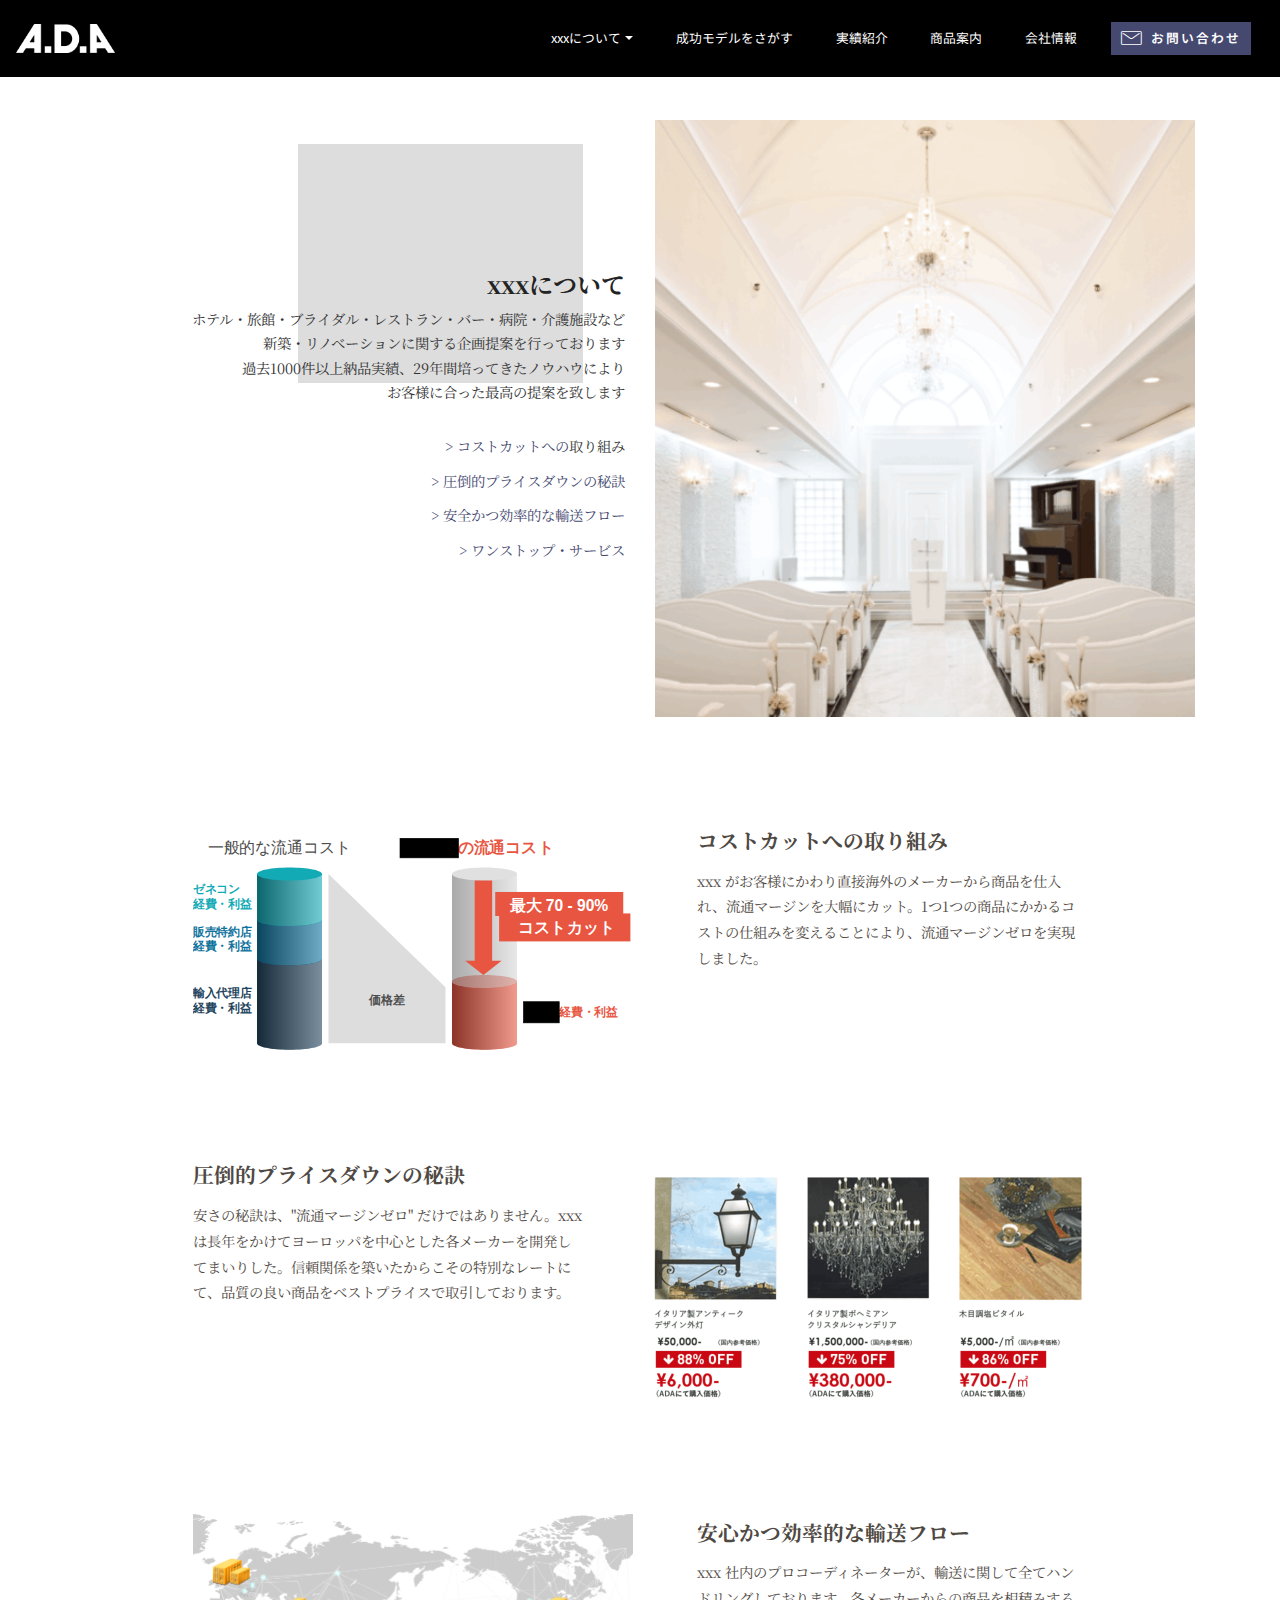
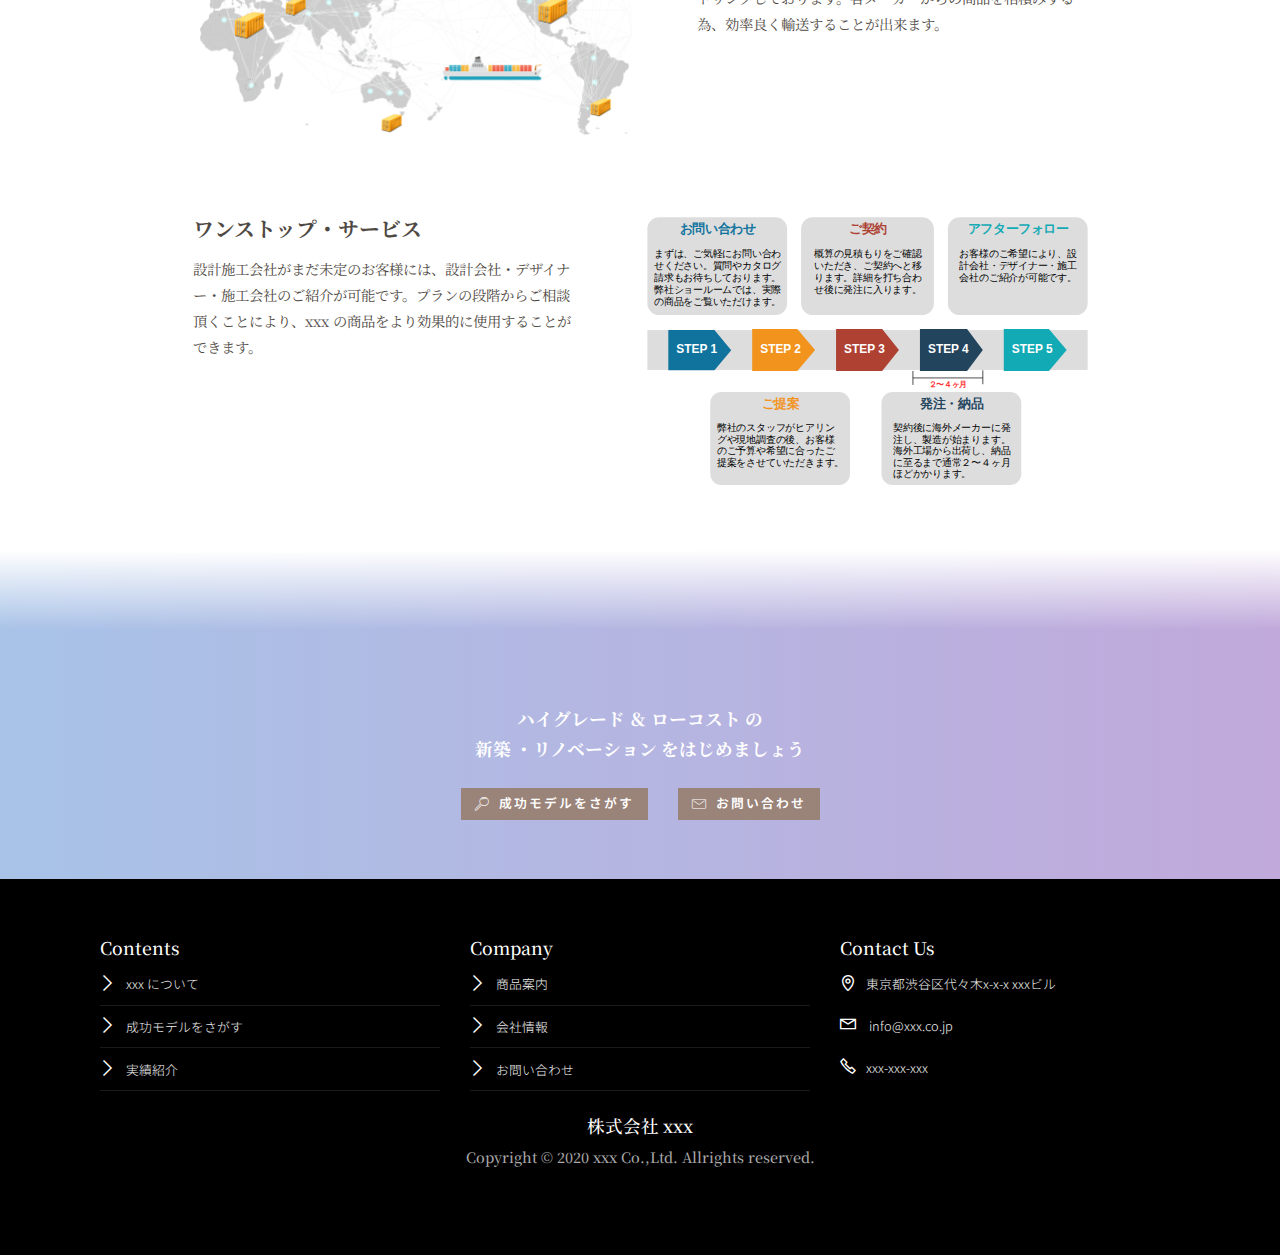
<file: about.html>
<!DOCTYPE html>
<html>

<head>

    <meta charset="UTF-8">
    <meta http-equiv="X-UA-Compatible" content="IE=edge">

    <meta name="viewport" content="width=device-width, initial-scale=1, minimum-scale=1">
    <link rel="shortcut icon" href="assets/images/favicon-128x128.png" type="image/x-icon">
    <meta name="description" content="">

    <title>About</title>
    <link rel="stylesheet" href="assets/web/assets/mobirise-icons2/mobirise2.css">
    <link rel="stylesheet" href="assets/web/assets/mobirise-icons/mobirise-icons.css">
    <link rel="stylesheet" href="assets/tether/tether.min.css">
    <link rel="stylesheet" href="assets/bootstrap/css/bootstrap.min.css">
    <link rel="stylesheet" href="assets/bootstrap/css/bootstrap-grid.min.css">
    <link rel="stylesheet" href="assets/bootstrap/css/bootstrap-reboot.min.css">
    <link rel="stylesheet" href="assets/dropdown/css/style.css">
    <link rel="stylesheet" href="assets/socicon/css/styles.css">
    <link rel="stylesheet" href="assets/theme/css/style.css">
    <link rel="stylesheet" href="assets/formoid-css/recaptcha.css">
    <link rel="preload" as="style" href="assets/mobirise/css/mbr-additional.css">
    <link rel="stylesheet" href="assets/mobirise/css/mbr-additional.css" type="text/css">




</head>

<body>
    <section class="aboutMenu menu cid-rNKP3h25Gk" once="menu" id="aboutMenu">




        <nav class="navbar navbar-dropdown navbar-fixed-top navbar-expand-lg">
            <div class="navbar-brand">
                <span class="navbar-logo">
                    <a href="index.html">
                        <img src="assets/images/logo-foot-145x42.png" alt="" title="" style="height: 1.8rem;">
                    </a>
                </span>

            </div>
            <button class="navbar-toggler" type="button" data-toggle="collapse" data-target="#navbarSupportedContent"
                aria-controls="navbarNavAltMarkup" aria-expanded="false" aria-label="Toggle navigation">
                <div class="hamburger">
                    <span></span>
                    <span></span>
                    <span></span>
                    <span></span>
                </div>
            </button>
            <div class="collapse navbar-collapse" id="navbarSupportedContent">
                <ul class="navbar-nav nav-dropdown" data-app-modern-menu="true">
                    <li class="nav-item dropdown">
                        <a class="nav-link link dropdown-toggle text-white display-4" href="about.html"
                            aria-expanded="false" data-toggle="dropdown-submenu">xxxについて</a>
                        <div class="dropdown-menu"><a class="text-white dropdown-item display-4" href="about.html"
                                aria-expanded="false">New Item</a></div>
                        <div class="dropdown-menu">
                            <a class="dropdown-item text-white display-4"
                                href="about.html#content7-o">コストカットへの取り組み<br></a><a
                                class="text-white dropdown-item display-4" href="about.html#content7-j"
                                aria-expanded="false">圧倒的プライスダウンの秘訣</a><a class="text-white dropdown-item display-4"
                                href="about.html#content7-n" aria-expanded="false">安心かつ効率的な輸送フロー</a><a
                                class="text-white dropdown-item display-4" href="about.html#content7-p"
                                aria-expanded="false">ワンストップ・サービス</a>
                        </div>
                    </li>
                    <li class="nav-item">
                        <a class="nav-link link text-white display-4" href="model.html">成功モデルをさがす</a>
                    </li>
                    <li class="nav-item">
                        <a class="nav-link link text-white display-4" href="#">
                            実績紹介</a>
                    </li>
                    <li class="nav-item">
                        <a class="nav-link link text-white display-4" href="#">
                            商品案内</a>
                    </li>
                    <li class="nav-item"><a class="nav-link link text-white display-4" href="#">会社情報</a></li>
                </ul>

                <div class="navbar-buttons mbr-section-btn"><a class="btn btn-sm btn-primary display-4" href="#"><span
                            class="mbri-letter mbr-iconfont mbr-iconfont-btn"></span>お問い合わせ</a></div>
            </div>
        </nav>
    </section>

    <section class="extHeader cid-rNDzd7Tsc4" id="extHeader12-h">





        <div class="container">
            <div class="row justify-content-center align-items-center">
                <div class="box"></div>
                <div class="col-sm-12 text-block col-md-6">

                    <h3 class="mbr-section-title mbr-fonts-style align-right display-1"><strong>
                            xxxについて</strong></h3>
                    <div class="mbr-section-text mbr-fonts-style align-right display-7">ホテル・旅館・ブライダル・レストラン・バー・病院・介護施設など
                        <div>新築・リノベーションに関する企画提案を行っております</div>
                        <div>過去1000件以上納品実績、29年間培ってきたノウハウにより</div>
                        <div>お客様に合った最高の提案を致します</div><br>
                        <div class="links">
                            <div>
                                <a href="page1.html#content7-o" class="text-danger">&gt; コストカットへの</a>取り組み</div>
                            <div>
                                <a href="page1.html#content7-j" class="text-danger">&gt;&nbsp;圧倒的プライスダウンの秘訣</a></div><a
                                href="page1.html#content7-j">
                            </a>
                            <div>
                                <a href="page1.html#content7-n" class="text-danger">&gt; 安全かつ効率的な輸送フロー</a>
                            </div>
                            <div>
                                <a href="page1.html#content7-p" class="text-danger">&gt; ワンストップ・サービス</a>
                            </div>
                        </div>
                    </div>
                </div>

                <div class="col-sm-12 col-md-6 img-block align-center">
                    <div class="mbr-figure">
                        <img src="assets/images/img-main-1080x554.png" alt="" title="">
                    </div>
                </div>
            </div>
        </div>
    </section>

    <section class="mbr-section content7 cid-rNIwMkcumN" id="content7-o">



        <div class="container">
            <div class="media-container-row">
                <div class="col-12 col-md-10">
                    <div class="media-container-row">
                        <div class="media-content">
                            <div class="mbr-section-text">
                                <h3 class="mbr-text mbr-fonts-style display-2"><strong>コストカットへの取り組み</strong></h3>
                                <p class="mbr-text align-right mb-0 mbr-fonts-style display-7">xxx
                                    がお客様にかわり直接海外のメーカーから商品を仕入れ、流通マージンを大幅にカット。1つ1つの商品にかかるコストの仕組みを変えることにより、流通マージンゼロを実現しました。
                                </p>
                            </div>
                        </div>
                        <div class="mbr-figure py-3" style="width: 120%;">
                            <img src="assets/images/ADA_price.svg" alt="" title="">

                        </div>
                    </div>
                </div>
            </div>
        </div>
    </section>

    <section class="mbr-section content7 cid-rNDALk4gsz" id="content7-j">



        <div class="container">
            <div class="media-container-row">
                <div class="col-12 col-md-10">
                    <div class="media-container-row">
                        <div class="media-content">
                            <div class="mbr-section-text">
                                <h3 class="mbr-text mbr-fonts-style display-2"><strong>圧倒的プライスダウンの秘訣</strong></h3>
                                <p class="mbr-text align-right mb-0 mbr-fonts-style display-7">安さの秘訣は、"流通マージンゼロ"
                                    だけではありません。xxx
                                    は長年をかけてヨーロッパを中心とした各メーカーを開発してまいりした。信頼関係を築いたからこその特別なレートにて、品質の良い商品をベストプライスで取引しております。
                                </p>
                            </div>
                        </div>
                        <div class="mbr-figure py-3" style="width: 120%;">
                            <img src="assets/images/-2020-01-15-19.01.02-882x949.png" alt="" title="">
                        </div>
                    </div>
                </div>
            </div>
        </div>
    </section>

    <section class="mbr-section content7 cid-rNIwsd8u0z" id="content7-n">



        <div class="container">
            <div class="media-container-row">
                <div class="col-12 col-md-10">
                    <div class="media-container-row">
                        <div class="media-content">
                            <div class="mbr-section-text">
                                <h3 class="mbr-text mbr-fonts-style display-2"><strong>安心かつ効率的な輸送フロー</strong></h3>
                                <p class="mbr-text align-right mb-0 mbr-fonts-style display-7">xxx
                                    社内のプロコーディネーターが、輸送に関して全てハンドリングしております。各メーカーからの商品を相積みする為、効率良く輸送することが出来ます。</p>
                            </div>
                        </div>
                        <div class="mbr-figure" style="width: 120%;">
                            <img src="assets/images/img-deliv-1-882x443.png" alt="" title="">
                        </div>
                    </div>
                </div>
            </div>
        </div>
    </section>

    <section class="mbr-section content7 cid-rNIxPVKRu2" id="content7-p">



        <div class="container">
            <div class="media-container-row">
                <div class="col-12 col-md-10">
                    <div class="media-container-row">
                        <div class="media-content">
                            <div class="mbr-section-text">
                                <h3 class="mbr-text mbr-fonts-style display-2"><strong>ワンストップ・サービス</strong></h3>
                                <p class="mbr-text align-right mb-0 mbr-fonts-style display-7">
                                    設計施工会社がまだ未定のお客様には、設計会社・デザイナー・施工会社のご紹介が可能です。プランの段階からご相談頂くことにより、xxx
                                    の商品をより効果的に使用することができます。</p>
                            </div>
                        </div>
                        <div class="mbr-figure" style="width: 120%;">
                            <img src="assets/images/ada-order-3.svg" alt="" title="">
                        </div>
                    </div>
                </div>
            </div>
        </div>
    </section>

    <section class="mbr-section extForm cid-rNIBUzmp4k mbr-parallax-background" id="extForm3-r">

        <div id="glad-white"></div>
        <div class="mbr-overlay" style="opacity: 0.4; background-color: rgb(66, 132, 223);">
        </div>
        <div class="container">
            <div class="media-container-row">
                <div class="col-md-10 col-lg-8 block-content justify-content-center text-center">
                    <div data-form-type="formoid">
                        <!---Formbuilder Form--->
                        <form action="https://mobirise.com/" method="POST" class="mbr-form form-with-styler"
                            data-form-title="Mobirise Form"><input type="hidden" name="email" data-form-email="true"
                                value="4RbOd4BXXN6OXY4SxIfzfEfbq+WOl/LY9Qe8Wb+BJnvJZt628IvBp2r9K5ZyYDURNzHLUQBvQJvFpOEprxYrbMQiR4G0NpzVaX8cLAuSXX1KyzdonvNfQ5ZL3oJemqct.so6wL2wqwt0KesjJz86mKqdeBiAttgZsIG97YivBwrGFJCjQ2o1lctmhtukkP79xVJc0FnzYpuJeKh4QgfRXrNzcSkuOFOj0b6vUjL6Db+Uo4BZyGX2S7lZVpFzNOZrC">
                            <div class="form-row">
                                <div hidden="hidden" data-form-alert="" class="alert alert-success col-12">Thanks for
                                    filling out the form!</div>
                                <div hidden="hidden" data-form-alert-danger="" class="alert alert-danger col-12">
                                </div>
                            </div>

                            <div class="dragArea form-row justify-content-center" style="padding-top:10rem;">
                                <div class="col-md-12 pb-2" style="color:white;">
                                    <h5 class="pb-1 display-5"><strong>ハイグレード ＆ ローコスト の</strong></h5>
                                    <h5 class="display-5"><strong>新築 ・リノベーション をはじめましょう</strong></h5>
                                </div>
                                <div class="row pb-2">
                                    <div class="col input-group-btn mt-2"><a
                                            class="btn btn-form btn-bgr btn-warning display-4"
                                            style="white-space: nowrap" href="model.html"><span
                                                class="mbri-search mbr-iconfont mbr-iconfont-btn"
                                                style="font-size: 14px; padding-right:0;"></span>成功モデルをさがす</a></div>
                                    <div class="col input-group-btn mt-2"><a
                                            class="btn btn-form btn-bgr btn-warning display-4"
                                            style="white-space: nowrap"><span
                                                class="mbri-letter mbr-iconfont mbr-iconfont-btn"
                                                style="font-size: 14px; padding-right:0;"></span>お問い合わせ</a></div>
                                </div>
                            </div>
                        </form>
                        <!---Formbuilder Form--->
                    </div>
                </div>
            </div>
        </div>
    </section>

    <section class="extFooter cid-rNJBcV3TPS" id="extFooter6-x">




        <div class="container">
            <div class="media-container-row content text-white">
                <div class="col-12 col-md-6 col-lg-4">
                    <h5 class="pb-2 align-left links-title mbr-semibold mbr-fonts-style display-5">
                        Contents</h5>


                    <div class="link">
                        <div class="card-img"><span class="mbr-iconfont img2 mobi-mbri-arrow-next mobi-mbri"></span>
                        </div>
                        <div class="card-box">
                            <h4 class="link-title align-left mbr-fonts-style display-4">xxx について</h4>
                        </div>
                    </div>
                    <div class="link">
                        <div class="card-img"><span class="mbr-iconfont img2 mobi-mbri-arrow-next mobi-mbri"></span>
                        </div>
                        <div class="card-box">
                            <h4 class="link-title align-left mbr-fonts-style display-4">成功モデルをさがす</h4>
                        </div>
                    </div>
                    <div class="link">
                        <div class="card-img"><span class="mbr-iconfont img2 mobi-mbri-arrow-next mobi-mbri"></span>
                        </div>
                        <div class="card-box">
                            <h4 class="link-title align-left mbr-fonts-style display-4">実績紹介</h4>
                        </div>
                    </div>

                </div>
                <div class="col-12 col-md-6 col-lg-4">
                    <h5 class="pb-2 align-left links-title mbr-semibold mbr-fonts-style display-5">
                        Company</h5>


                    <div class="link">
                        <div class="card-img"><span class="mbr-iconfont img2 mobi-mbri-arrow-next mobi-mbri"></span>
                        </div>
                        <div class="card-box">
                            <h4 class="link-title align-left mbr-fonts-style display-4">商品案内</h4>
                        </div>
                    </div>
                    <div class="link">
                        <div class="card-img"><span class="mbr-iconfont img2 mobi-mbri-arrow-next mobi-mbri"></span>
                        </div>
                        <div class="card-box">
                            <h4 class="link-title align-left mbr-fonts-style display-4">会社情報</h4>
                        </div>
                    </div>
                    <div class="link">
                        <div class="card-img"><span class="mbr-iconfont img2 mobi-mbri-arrow-next mobi-mbri"></span>
                        </div>
                        <div class="card-box">
                            <h4 class="link-title align-left mbr-fonts-style display-4">お問い合わせ</h4>
                        </div>
                    </div>
                </div>
                <div class="col-12 col-md-6 col-lg-4">
                    <h5 class="pb-2 align-left items-title mbr-semibold mbr-fonts-style display-5">
                        Contact Us</h5>

                    <div class="item">
                        <div class="card-img"><span class="mbr-iconfont img1 mobi-mbri-map-pin mobi-mbri"></span>
                        </div>
                        <div class="card-box">
                            <h4 class="item-title align-left mbr-fonts-style display-4">東京都渋谷区代々木x-x-x xxxビル</h4>
                        </div>
                    </div>
                    <div class="item">
                        <div class="card-img"><span class="mbr-iconfont img1 mobi-mbri-letter mobi-mbri"></span>
                        </div>
                        <div class="card-box">
                            <h4 class="item-title align-left mbr-fonts-style display-4">&nbsp;info@xxx.co.jp</h4>
                        </div>
                    </div>
                    <div class="item">
                        <div class="card-img"><span class="mbr-iconfont img1 mobi-mbri-phone mobi-mbri"></span>
                        </div>
                        <div class="card-box">
                            <h4 class="item-title align-left mbr-fonts-style display-4">xxx-xxx-xxx&nbsp;</h4>
                        </div>
                    </div>

                </div>
            </div>
            <div class="text-center">
                <h4 class="pt-3 pb-3 display-5" style="color:white;">株式会社 xxx<br></h4>
                <h4 style="color:darkgray;" class="display-7">Copyright © 2020 xxx Co.,Ltd. Allrights reserved.</h4>
            </div>
        </div>
    </section>


    <script src="assets/web/assets/jquery/jquery.min.js"></script>
    <script src="assets/popper/popper.min.js"></script>
    <script src="assets/tether/tether.min.js"></script>
    <script src="assets/bootstrap/js/bootstrap.min.js"></script>
    <script src="assets/dropdown/js/nav-dropdown.js"></script>
    <script src="assets/dropdown/js/navbar-dropdown.js"></script>
    <script src="assets/touchswipe/jquery.touch-swipe.min.js"></script>
    <script src="assets/smoothscroll/smooth-scroll.js"></script>
    <script src="assets/parallax/jarallax.min.js"></script>
    <script src="assets/theme/js/script.js"></script>
    <script src="assets/formoid/formoid.min.js"></script>



</body>

</html>
</file>
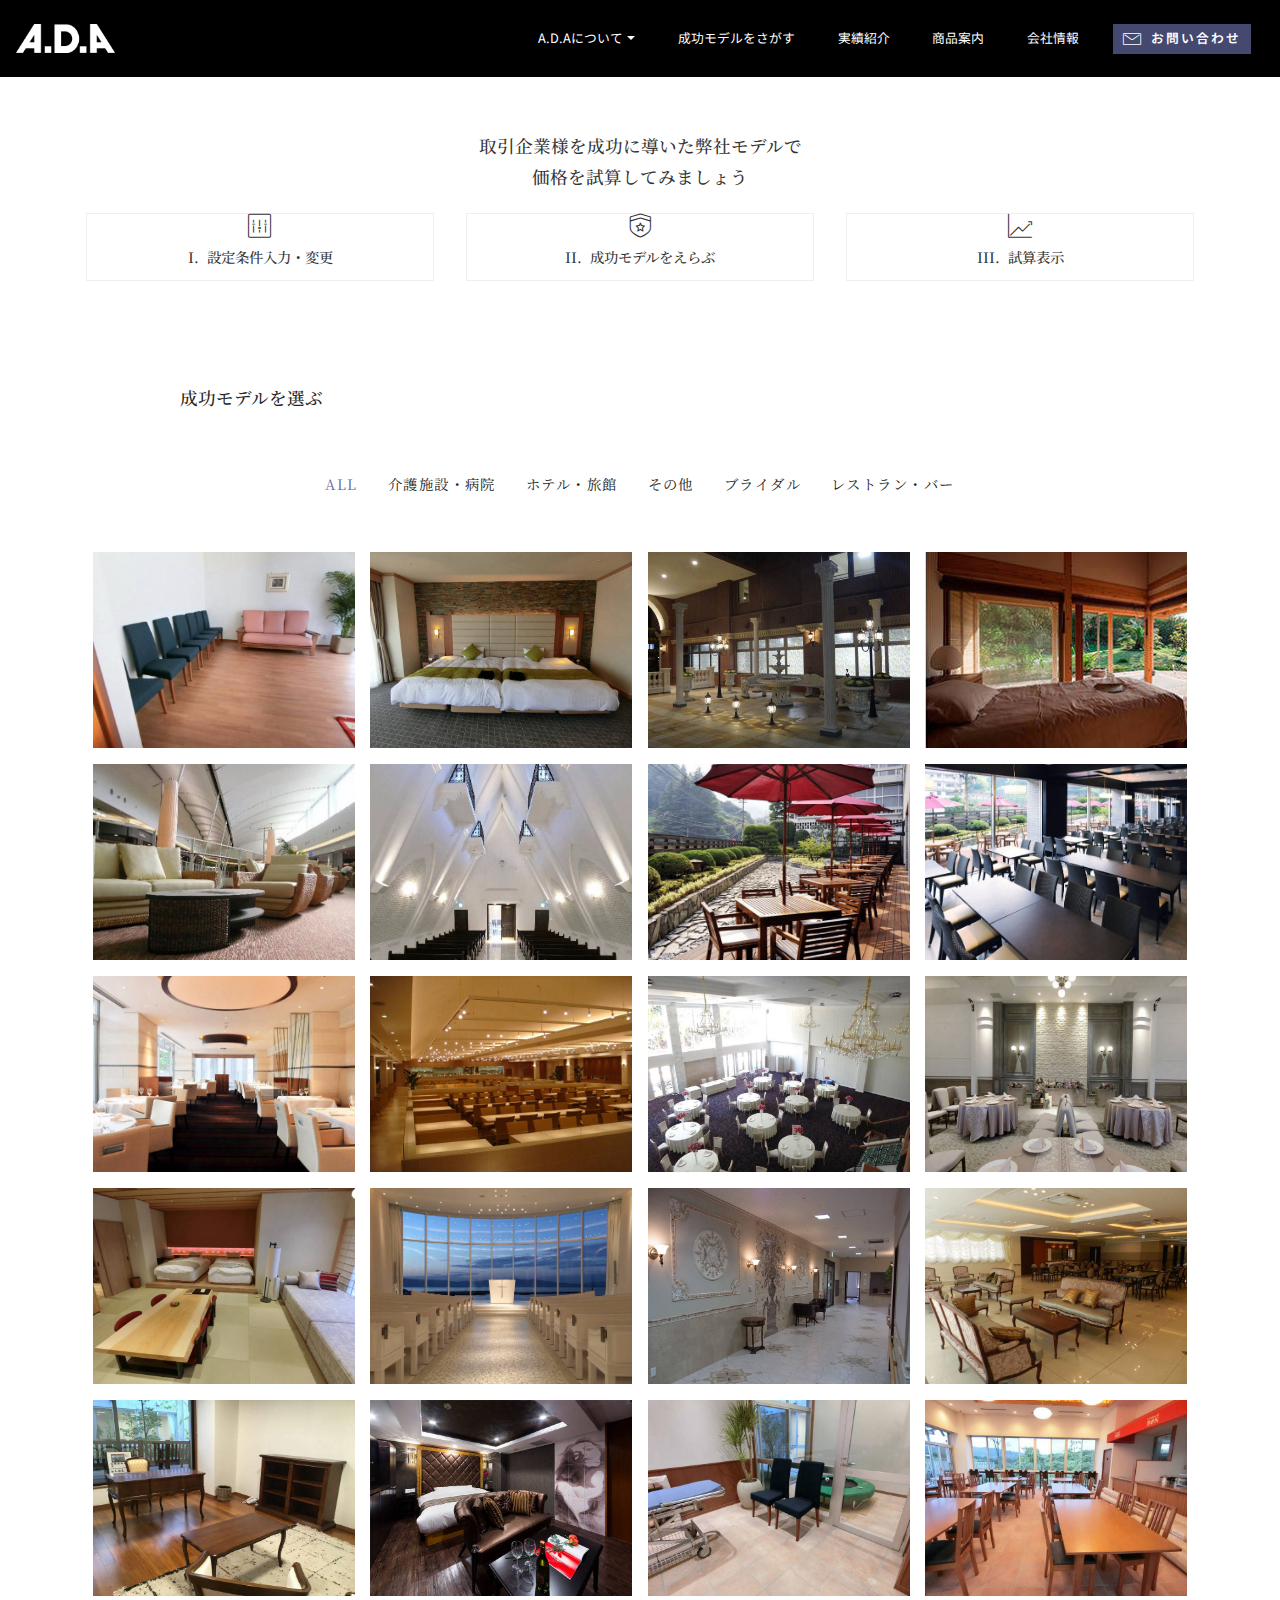
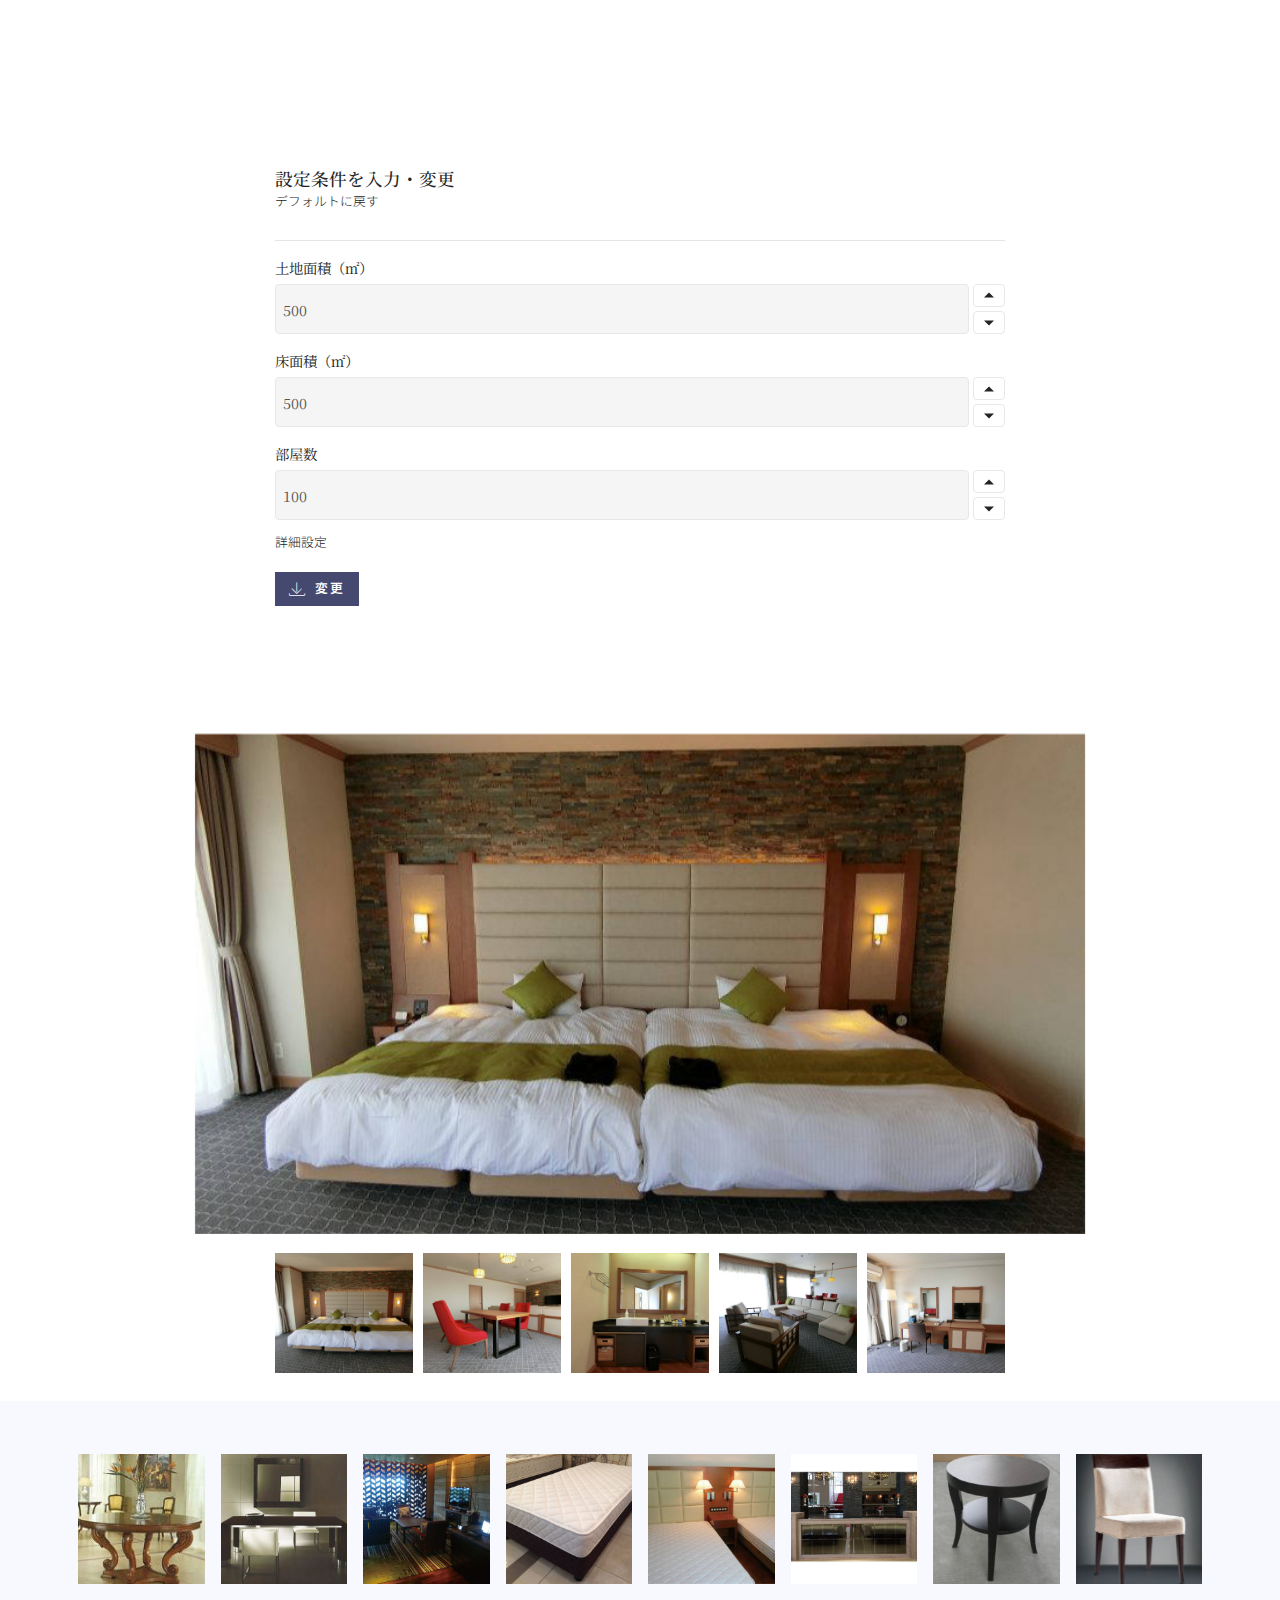
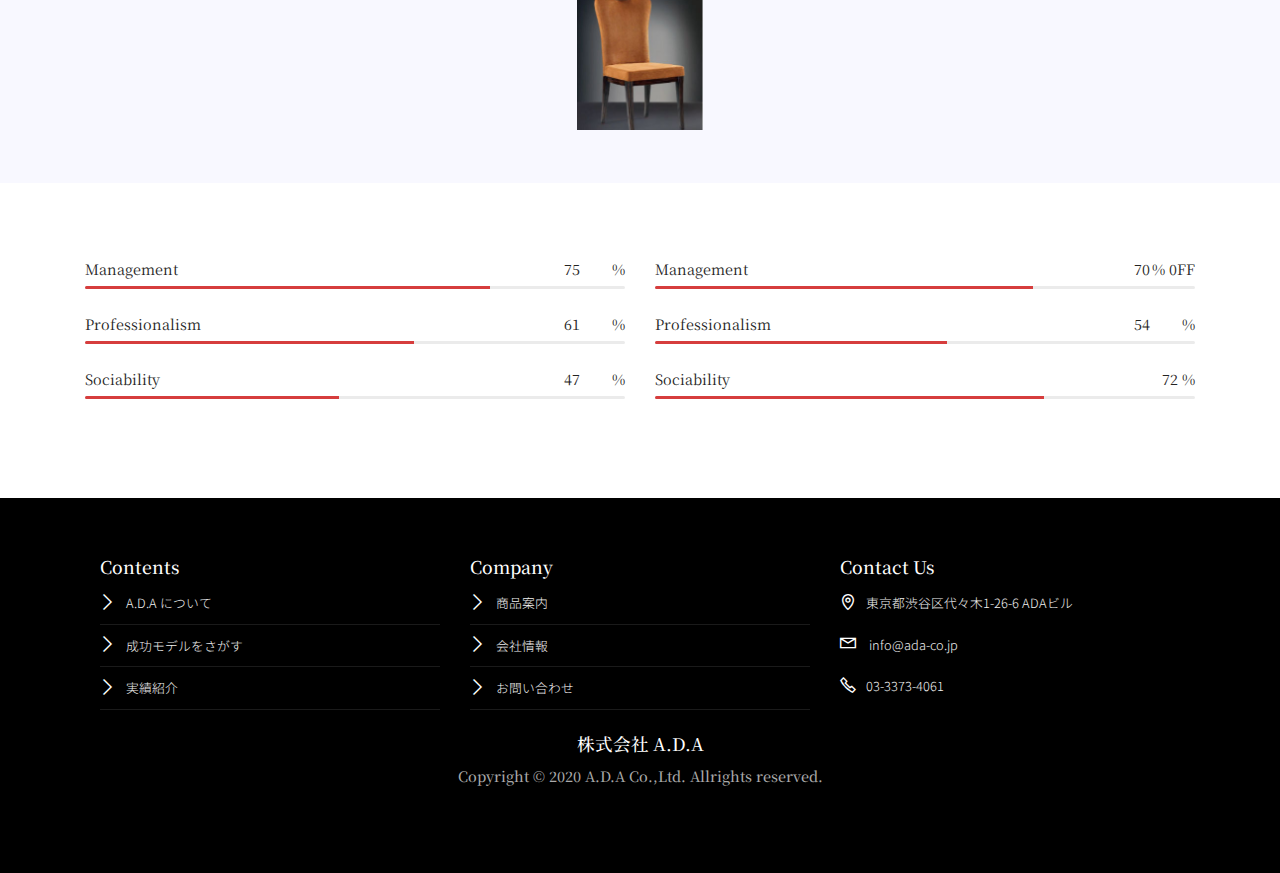
<file: model_base.html>
<!DOCTYPE html>
<html  >
<head>
  
  <meta charset="UTF-8">
  <meta http-equiv="X-UA-Compatible" content="IE=edge">
  
  <meta name="viewport" content="width=device-width, initial-scale=1, minimum-scale=1">
  <link rel="shortcut icon" href="assets/images/favicon-128x128.png" type="image/x-icon">
  <meta name="description" content="">
  
  <title>Model</title>
  <link rel="stylesheet" href="assets/web/assets/mobirise-icons2/mobirise2.css">
  <link rel="stylesheet" href="assets/web/assets/mobirise-icons/mobirise-icons.css">
  <link rel="stylesheet" href="assets/icon54-v2/style.css">
  <link rel="stylesheet" href="assets/tether/tether.min.css">
  <link rel="stylesheet" href="assets/bootstrap/css/bootstrap.min.css">
  <link rel="stylesheet" href="assets/bootstrap/css/bootstrap-grid.min.css">
  <link rel="stylesheet" href="assets/bootstrap/css/bootstrap-reboot.min.css">
  <link rel="stylesheet" href="assets/dropdown/css/style.css">
  <link rel="stylesheet" href="assets/formstyler/jquery.formstyler.css">
  <link rel="stylesheet" href="assets/formstyler/jquery.formstyler.theme.css">
  <link rel="stylesheet" href="assets/datepicker/jquery.datetimepicker.min.css">
  <link rel="stylesheet" href="assets/socicon/css/styles.css">
  <link rel="stylesheet" href="assets/theme/css/style.css">
  <link rel="stylesheet" href="assets/gallery/style.css">
  <link rel="stylesheet" href="assets/formoid-css/recaptcha.css">
  <link rel="preload" as="style" href="assets/mobirise/css/mbr-additional.css"><link rel="stylesheet" href="assets/mobirise/css/mbr-additional.css" type="text/css">
  
  
  

</head>
<body>
  <section class="modelMenu menu cid-rNKOmwBteK" once="menu" id="modelMenu">

    
    

    <nav class="navbar navbar-dropdown navbar-fixed-top navbar-expand-lg">
        <div class="navbar-brand">
            <span class="navbar-logo">
                <a href="index.html">
                    <img src="assets/images/logo-foot-145x42.png" alt="" title="" style="height: 1.8rem;">
                </a>
            </span>
            
        </div>
        <button class="navbar-toggler" type="button" data-toggle="collapse" data-target="#navbarSupportedContent" aria-controls="navbarNavAltMarkup" aria-expanded="false" aria-label="Toggle navigation">
            <div class="hamburger">
                <span></span>
                <span></span>
                <span></span>
                <span></span>
            </div>
        </button>
      <div class="collapse navbar-collapse" id="navbarSupportedContent">
            <ul class="navbar-nav nav-dropdown" data-app-modern-menu="true"><li class="nav-item dropdown">
                    <a class="nav-link link dropdown-toggle text-white display-4" href="about.html" aria-expanded="false" data-toggle="dropdown-submenu">A.D.Aについて</a><div class="dropdown-menu"><a class="text-white dropdown-item display-4" href="about.html" aria-expanded="false">New Item</a></div>
                <div class="dropdown-menu">
                    <a class="dropdown-item text-white display-4" href="about.html#content7-o">コストカットへの取り組み<br></a><a class="text-white dropdown-item display-4" href="about.html#content7-j" aria-expanded="false">国内比較70％以上のプライスダウン</a><a class="text-white dropdown-item display-4" href="about.html#content7-n" aria-expanded="false">安心かつ効率的な輸送フロー</a><a class="text-white dropdown-item display-4" href="about.html#content7-p" aria-expanded="false">ワンストップ・サービス</a>
                </div>
                </li>
                <li class="nav-item">
                    <a class="nav-link link text-white display-4" href="page2.html">成功モデルをさがす</a>
                </li>
                <li class="nav-item">
                    <a class="nav-link link text-white display-4" href="#">
                        実績紹介</a>
                </li>
                <li class="nav-item">
                    <a class="nav-link link text-white display-4" href="#">
                        商品案内</a>
                </li><li class="nav-item"><a class="nav-link link text-white display-4" href="#">会社情報</a></li></ul>
            
            <div class="navbar-buttons mbr-section-btn"><a class="btn btn-sm btn-primary display-4" href="#"><span class="mbri-letter mbr-iconfont mbr-iconfont-btn" style="font-size: 18px;"></span>お問い合わせ</a></div>
      </div>
    </nav>
</section>

<section class="extFeatures cid-rNRj9Qq4gI" id="extFeatures4-1e">
    
         

    
    <div class="container">
        
         <h1 class="mbr-section-title mbr-fonts-style display-5">取引企業様を成功に導いた弊社モデルで</h1>
        <h1 class="mbr-section-title mbr-fonts-style display-5">価格を試算してみましょう</h1>
        <div class="row">
            <div class="card p-3 col-12 col-md-6 col-lg-4">
                <div class="card-wrapper media-container-row media-container-row">
                    <div class="card-box">
                        <h2 class="number pb-1 mbr-fonts-style display-7"><span class="mbri-setting2 mbr-iconfont" style="font-size: 24px;"></span></h2>
                        <h4 class="card-title pb-3 mbr-fonts-style display-7">I. &nbsp;設定条件入力・変更</h4>
                        
                           
                    </div>
                </div>
            </div>

            <div class="card p-3 col-12 col-md-6 col-12 col-md-6 col-lg-4">
                <div class="card-wrapper media-container-row media-container-row">
                    <div class="card-box">
                        <h2 class="number pb-1 mbr-fonts-style display-7"><span class="icon54-v2-star-shield-2 mbr-iconfont" style="font-size: 24px;"></span></h2>
                        <h4 class="card-title pb-3 mbr-fonts-style display-7">II. &nbsp;成功モデルをえらぶ</h4>
                        
                          
                    </div>
                </div>
            </div>

            <div class="card p-3 col-12 col-md-6 col-lg-4">
                 <div class="card-wrapper media-container-row media-container-row">
                    <div class="card-box">
                        <h2 class="number pb-1 mbr-fonts-style display-7"><span class="mbri-growing-chart mbr-iconfont" style="font-size: 24px;"></span></h2>
                        <h4 class="card-title pb-3 mbr-fonts-style display-7">III. &nbsp;試算表示</h4>
                        
                           
                    </div>
                </div>
            </div>

            
        </div>
    </div>
</section>

<div id="custom-html-1f"><!-- Type valid HTML here -->

<div>
</div></div>

<section class="mbr-gallery mbr-slider-carousel extGallery cid-rNWMpOg0Us" id="extGallery2-1l">

    
    <div class="container">
        <div class="row justify-content-center">
            <div class="col-sm-10">
                <h2 class="mbr-section-title mbr-fonts-style align-center display-5">成功モデルを選ぶ</h2>
                
                
            </div>
        </div>
    </div>
    <div class="container">
        <div class="pt-5"><!-- Filter --><div class="mbr-gallery-filter container gallery-filter-active"><ul buttons="0"><li class="mbr-gallery-filter-all"><a class="btn btn-md btn-primary-outline active display-7" href="">All</a></li></ul></div><!-- Gallery --><div class="mbr-gallery-row"><div class="mbr-gallery-layout-default"><div><div><div class="mbr-gallery-item mbr-gallery-item--p1" data-video-url="false" data-tags="介護施設・病院"><div href="#lb-extGallery2-1l" data-slide-to="0" data-toggle="modal"><img src="assets/images/kaigo-a-768x576-768x576.jpeg" alt="" title=""><span class="icon-focus"></span></div></div><div class="mbr-gallery-item mbr-gallery-item--p1" data-video-url="false" data-tags="ホテル・旅館"><div href="#lb-extGallery2-1l" data-slide-to="1" data-toggle="modal"><img src="assets/images/cimg8871-768x576-768x576.jpg" alt="" title=""><span class="icon-focus"></span></div></div><div class="mbr-gallery-item mbr-gallery-item--p1" data-video-url="false" data-tags="その他"><div href="#lb-extGallery2-1l" data-slide-to="2" data-toggle="modal"><img src="assets/images/dsc09089-680x382-509x382.jpeg" alt="" title=""><span class="icon-focus"></span></div></div><div class="mbr-gallery-item mbr-gallery-item--p1" data-video-url="false" data-tags="ホテル・旅館"><div href="#lb-extGallery2-1l" data-slide-to="3" data-toggle="modal"><img src="assets/images/7c80ab1d98dbfe7c37bd52d2323e5469-352x198-264x198.jpeg" alt="" title=""><span class="icon-focus"></span></div></div><div class="mbr-gallery-item mbr-gallery-item--p1" data-video-url="false" data-tags="その他"><div href="#lb-extGallery2-1l" data-slide-to="4" data-toggle="modal"><img src="assets/images/other-p04-1-680x463-617x463.jpeg" alt="" title=""><span class="icon-focus"></span></div></div><div class="mbr-gallery-item mbr-gallery-item--p1" data-video-url="false" data-tags="ブライダル"><div href="#lb-extGallery2-1l" data-slide-to="5" data-toggle="modal"><img src="assets/images/s-cimg4796-e1541151415324-750x1000-711x533.jpeg" alt="" title=""><span class="icon-focus"></span></div></div><div class="mbr-gallery-item mbr-gallery-item--p1" data-video-url="false" data-tags="レストラン・バー"><div href="#lb-extGallery2-1l" data-slide-to="6" data-toggle="modal"><img src="assets/images/rest-p01-1-680x463-617x463.jpeg" alt="" title=""><span class="icon-focus"></span></div></div><div class="mbr-gallery-item mbr-gallery-item--p1" data-video-url="false" data-tags="レストラン・バー"><div href="#lb-extGallery2-1l" data-slide-to="7" data-toggle="modal"><img src="assets/images/rest-p01-2-680x452-602x452.jpeg" alt="" title=""><span class="icon-focus"></span></div></div><div class="mbr-gallery-item mbr-gallery-item--p1" data-video-url="false" data-tags="レストラン・バー"><div href="#lb-extGallery2-1l" data-slide-to="8" data-toggle="modal"><img src="assets/images/rest-p01-3-680x510-680x510.jpg" alt="" title=""><span class="icon-focus"></span></div></div><div class="mbr-gallery-item mbr-gallery-item--p1" data-video-url="false" data-tags="レストラン・バー"><div href="#lb-extGallery2-1l" data-slide-to="9" data-toggle="modal"><img src="assets/images/rest-p04-1-680x463-617x463.jpeg" alt="" title=""><span class="icon-focus"></span></div></div><div class="mbr-gallery-item mbr-gallery-item--p1" data-video-url="false" data-tags="ブライダル"><div href="#lb-extGallery2-1l" data-slide-to="10" data-toggle="modal"><img src="assets/images/s-interpark-1000x750-800x600.jpg" alt="" title=""><span class="icon-focus"></span></div></div><div class="mbr-gallery-item mbr-gallery-item--p1" data-video-url="false" data-tags="ブライダル"><div href="#lb-extGallery2-1l" data-slide-to="11" data-toggle="modal"><img src="assets/images/jirei-mie1-1000x749-800x599.jpg" alt="" title=""><span class="icon-focus"></span></div></div><div class="mbr-gallery-item mbr-gallery-item--p1" data-video-url="false" data-tags="ブライダル"><div href="#lb-extGallery2-1l" data-slide-to="12" data-toggle="modal"><img src="assets/images/img-1908-680x510-604x453.jpeg" alt="" title=""><span class="icon-focus"></span></div></div><div class="mbr-gallery-item mbr-gallery-item--p1" data-video-url="false" data-tags="その他"><div href="#lb-extGallery2-1l" data-slide-to="13" data-toggle="modal"><img src="assets/images/rimg0796-1280x960-800x600.jpg" alt="" title=""><span class="icon-focus"></span></div></div><div class="mbr-gallery-item mbr-gallery-item--p1" data-video-url="false" data-tags="その他"><div href="#lb-extGallery2-1l" data-slide-to="14" data-toggle="modal"><img src="assets/images/dscn0848-1024x768-800x600.jpeg" alt="" title=""><span class="icon-focus"></span></div></div><div class="mbr-gallery-item mbr-gallery-item--p1" data-video-url="false" data-tags="ホテル・旅館"><div href="#lb-extGallery2-1l" data-slide-to="15" data-toggle="modal"><img src="assets/images/s-cimg7860-1024x768-800x600.jpg" alt="" title=""><span class="icon-focus"></span></div></div><div class="mbr-gallery-item mbr-gallery-item--p1" data-video-url="false" data-tags="ホテル・旅館"><div href="#lb-extGallery2-1l" data-slide-to="16" data-toggle="modal"><img src="assets/images/jirei-aichi1-1-1000x749-800x599.jpg" alt="" title=""><span class="icon-focus"></span></div></div><div class="mbr-gallery-item mbr-gallery-item--p1" data-video-url="false" data-tags="介護施設・病院"><div href="#lb-extGallery2-1l" data-slide-to="17" data-toggle="modal"><img src="assets/images/cimg8468-768x576-768x576.jpg" alt="" title=""><span class="icon-focus"></span></div></div><div class="mbr-gallery-item mbr-gallery-item--p1" data-video-url="false" data-tags="介護施設・病院"><div href="#lb-extGallery2-1l" data-slide-to="18" data-toggle="modal"><img src="assets/images/cimg8482-768x576-768x576.jpg" alt="" title=""><span class="icon-focus"></span></div></div><div class="mbr-gallery-item mbr-gallery-item--p1" data-video-url="false" data-tags="介護施設・病院"><div href="#lb-extGallery2-1l" data-slide-to="19" data-toggle="modal"><img src="assets/images/img-3639-768x576-768x576.jpg" alt="" title=""><span class="icon-focus"></span></div></div></div></div><div class="clearfix"></div></div></div><!-- Lightbox --><div data-app-prevent-settings="" class="mbr-slider modal fade carousel slide" tabindex="-1" data-keyboard="true" data-interval="false" id="lb-extGallery2-1l"><div class="modal-dialog"><div class="modal-content"><div class="modal-body"><div class="carousel-inner"><div class="carousel-item"><img src="assets/images/kaigo-a-768x576.jpeg" alt="" title=""></div><div class="carousel-item"><img src="assets/images/cimg8871-768x576.jpg" alt="" title=""></div><div class="carousel-item"><img src="assets/images/dsc09089-680x382.jpeg" alt="" title=""></div><div class="carousel-item"><img src="assets/images/7c80ab1d98dbfe7c37bd52d2323e5469-352x198.jpeg" alt="" title=""></div><div class="carousel-item"><img src="assets/images/other-p04-1-680x463.jpeg" alt="" title=""></div><div class="carousel-item"><img src="assets/images/s-cimg4796-e1541151415324-750x1000.jpeg" alt="" title=""></div><div class="carousel-item"><img src="assets/images/rest-p01-1-680x463.jpeg" alt="" title=""></div><div class="carousel-item"><img src="assets/images/rest-p01-2-680x452.jpeg" alt="" title=""></div><div class="carousel-item"><img src="assets/images/rest-p01-3-680x510.jpg" alt="" title=""></div><div class="carousel-item"><img src="assets/images/rest-p04-1-680x463.jpeg" alt="" title=""></div><div class="carousel-item"><img src="assets/images/s-interpark-1000x750.jpg" alt="" title=""></div><div class="carousel-item"><img src="assets/images/jirei-mie1-1000x749.jpg" alt="" title=""></div><div class="carousel-item"><img src="assets/images/img-1908-680x510.jpeg" alt="" title=""></div><div class="carousel-item"><img src="assets/images/rimg0796-1280x960.jpg" alt="" title=""></div><div class="carousel-item"><img src="assets/images/dscn0848-1024x768.jpeg" alt="" title=""></div><div class="carousel-item active"><img src="assets/images/s-cimg7860-1024x768.jpg" alt="" title=""></div><div class="carousel-item"><img src="assets/images/jirei-aichi1-1-1000x749.jpg" alt="" title=""></div><div class="carousel-item"><img src="assets/images/cimg8468-768x576.jpg" alt="" title=""></div><div class="carousel-item"><img src="assets/images/cimg8482-768x576.jpg" alt="" title=""></div><div class="carousel-item"><img src="assets/images/img-3639-768x576.jpg" alt="" title=""></div></div><a class="carousel-control carousel-control-prev" role="button" data-slide="prev" href="#lb-extGallery2-1l"><span class="mbri-left mbr-iconfont" aria-hidden="true"></span><span class="sr-only">Previous</span></a><a class="carousel-control carousel-control-next" role="button" data-slide="next" href="#lb-extGallery2-1l"><span class="mbri-right mbr-iconfont" aria-hidden="true"></span><span class="sr-only">Next</span></a><a class="close" href="#" role="button" data-dismiss="modal"><span class="sr-only">Close</span></a></div></div></div></div></div>
    </div>
</section>

<section class="form cid-rNUv0SVLHh" id="formbuilder-1j">
    
    
    <div class="container">
        <div class="row">
            <div class="col-lg-8 mx-auto mbr-form" data-form-type="formoid">
<!--Formbuilder Form-->
<form action="https://mobirise.com/" method="POST" class="mbr-form form-with-styler" data-form-title="Form Name"><input type="hidden" name="email" data-form-email="true" value="pH24Rl4PG+7XGZ3czjRan4344PyNbpEMgYiewiisruI/NEiKGABxyfjeJENLz6454g/wsqutfeuerOotn5IfRu44JWVDOJIr/+wRJyes56NOwefbA0f/UA7wVycERhxf.fCUi0k/WsKNBV8q1A06tqzNxNnRc3b7GzNqBOa3sa0BC8MnbHZ4bJds4aOGIbWe38XnntutXLVoL4qwLCDXrjXW4ZrD134FkHkwWJuiTp0K47+Vhh0hGHsjgmG+Etmrc">
<div class="form-row">
<div hidden="hidden" data-form-alert="" class="alert alert-success col-12">Thanks for filling out the form!</div>
<div hidden="hidden" data-form-alert-danger="" class="alert alert-danger col-12">Oops...! some problem!</div>
</div>
<div class="dragArea form-row">
<div class="col-lg-12 col-md-12 col-sm-12">
<h4 class="mbr-fonts-style display-5">設定条件を入力・変更</h4>
</div>
<div class="col-lg-12 col-md-12 col-sm-12">
<p class="mbr-fonts-style display-4">デフォルトに戻す</p>
</div>
<div class="col-lg-12 col-md-12 col-sm-12">
<hr>
</div>
<div data-for="number" class="col-lg-12 col-md-12 col-sm-12 form-group">
<label for="number-formbuilder-1j" class="form-control-label mbr-fonts-style display-7">土地面積（㎡）</label>
<input type="number" name="number" placeholder="Number" data-form-field="number" class="form-control display-7" max="100000" min="100" step="1" value="500" id="number-formbuilder-1j">
</div>
<div data-for="number1" class="col-lg-12 col-md-12 col-sm-12 form-group">
<label for="number1-formbuilder-1j" class="form-control-label mbr-fonts-style display-7">床面積（㎡）</label>
<input type="number" name="number1" placeholder="Number" data-form-field="number1" class="form-control display-7" max="100000" min="100" step="1" value="500" id="number1-formbuilder-1j">
</div>
<div data-for="number2" class="col-lg-12 col-md-12 col-sm-12 form-group">
<label for="number2-formbuilder-1j" class="form-control-label mbr-fonts-style display-7">部屋数</label>
<input type="number" name="number2" placeholder="Number" max="1000" min="10" step="1" data-form-field="number2" class="form-control display-7" value="100" id="number2-formbuilder-1j">
</div>
<div class="col-lg-12 col-md-12 col-sm-12">
<p class="mbr-fonts-style display-4">詳細設定</p>
</div>
<div class="col-auto"><button type="submit" class="btn btn-primary display-4"><span class="mbri-save mbr-iconfont mbr-iconfont-btn" style="font-size: 16px;"></span>変更</button></div>
</div>
</form><!--Formbuilder Form-->
</div>
        </div>
    </div>
</section>

<section class="extGallery testimonials-slider cid-rNWSfw0bYr" data-interval="false" id="extGallery6-1n">
    

    
    <div class="main container">

        <div class="row justify-content-center">


            <div class="second-col col-md-10">
                <div class="carousel slide slides" role="listbox" data-pause="true" data-keyboard="false" data-ride="false" data-interval="false">
                    <ol class="carousel-indicators">
                        <li class="li1" data-slide-to="0"></li>
                        <li class="li2" data-slide-to="1"></li>
                        <li class="li3" data-slide-to="2"></li>
                        <li class="li4" data-slide-to="3"></li>
                        <li class="li5" data-slide-to="4"></li>
                        
                    </ol>
                    <div class="carousel-inner">

                        

                        
                        
                        
                        
                        
                    <div class="carousel-item ">
                            <div class="media-container-row">
                                <div class="col-md-12">

                                    <div class="row justify-content-center">
                                        <div class="col-md-6">
                                            <div class="text-box align-left">
                                                
                                                
                                            </div>
                                        </div>
                                        <div class="col-md-6">
                                            <div class="text-box align-right">
                                                
                                                
                                            </div>
                                        </div>
                                    </div>

                                    <div class="wrap-img ">
                                    </div>
                                </div>
                            </div>
                        </div><div class="carousel-item ">
                            <div class="media-container-row">
                                <div class="col-md-12">

                                    <div class="row justify-content-center">
                                        <div class="col-md-6">
                                            <div class="text-box align-left">
                                                
                                                
                                            </div>
                                        </div>
                                        <div class="col-md-6">
                                            <div class="text-box align-right">
                                                
                                                
                                            </div>
                                        </div>
                                    </div>

                                    <div class="wrap-img ">
                                    </div>
                                </div>
                            </div>
                        </div><div class="carousel-item ">
                            <div class="media-container-row">
                                <div class="col-md-12">

                                    <div class="row justify-content-center">
                                        <div class="col-md-6">
                                            <div class="text-box align-left">
                                                
                                                
                                            </div>
                                        </div>
                                        <div class="col-md-6">
                                            <div class="text-box align-right">
                                                
                                                
                                            </div>
                                        </div>
                                    </div>

                                    <div class="wrap-img ">
                                    </div>
                                </div>
                            </div>
                        </div><div class="carousel-item ">
                            <div class="media-container-row">
                                <div class="col-md-12">

                                    <div class="row justify-content-center">
                                        <div class="col-md-6">
                                            <div class="text-box align-left">
                                                
                                                
                                            </div>
                                        </div>
                                        <div class="col-md-6">
                                            <div class="text-box align-right">
                                                
                                                
                                            </div>
                                        </div>
                                    </div>

                                    <div class="wrap-img ">
                                    </div>
                                </div>
                            </div>
                        </div><div class="carousel-item ">
                            <div class="media-container-row">
                                <div class="col-md-12">

                                    <div class="row justify-content-center">
                                        <div class="col-md-6">
                                            <div class="text-box align-left">
                                                
                                                
                                            </div>
                                        </div>
                                        <div class="col-md-6">
                                            <div class="text-box align-right">
                                                
                                                
                                            </div>
                                        </div>
                                    </div>

                                    <div class="wrap-img ">
                                    </div>
                                </div>
                            </div>
                        </div></div>
                </div>
            </div>
        </div>
    </div>
</section>

<section class="extGallery cid-rNWTVGojVn" id="extGallery8-1o">

    

    

    <div class="container">
        
        <div class="row">



            <div class="item col-6 col-md-3 col-lg-x">
                <div class="img-wrap">
                    <span class="socicon socicon-instagram mbr-iconfont mbr-iconfont-btn"></span>
                    <img src="assets/images/table11-254x170.jpeg" alt="" title="">
                </div>
            </div>

            <div class="item col-6 col-md-3 col-lg-x">
                <div class="img-wrap">
                    <span class="socicon socicon-instagram mbr-iconfont mbr-iconfont-btn"></span>
                    <img src="assets/images/table12-254x170.jpg" alt="" title="">
                </div>
            </div>
            <div class="item col-6 col-md-3 col-lg-x">
                <div class="img-wrap">
                    <span class="mbr-iconfont mbr-iconfont-btn mobi-mbri-plus mobi-mbri"></span>
                    <img src="assets/images/292-1-254x191.jpg" alt="" title="">
                </div>
            </div>
            <div class="item col-6 col-md-3 col-lg-x">
                <div class="img-wrap">
                    <span class="socicon socicon-instagram mbr-iconfont mbr-iconfont-btn"></span>
                    <img src="assets/images/i1b-254x191.jpg" alt="" title="">
                </div>
            </div>
            <div class="item col-6 col-md-3 col-lg-x">
                <div class="img-wrap">
                    <span class="socicon socicon-instagram mbr-iconfont mbr-iconfont-btn"></span>
                    <img src="assets/images/148-3-254x191.jpg" alt="" title="">
                </div>
            </div>
            <div class="item col-6 col-md-3 col-lg-x">
                <div class="img-wrap">
                    <span class="socicon socicon-instagram mbr-iconfont mbr-iconfont-btn"></span>
                    <img src="assets/images/141-3w4500xd700xh1250-254x191.jpg" alt="" title="">
                </div>
            </div>
            <div class="item col-6 col-md-3 col-lg-x">
                <div class="img-wrap">
                    <span class="socicon socicon-instagram mbr-iconfont mbr-iconfont-btn"></span>
                    <img src="assets/images/a9b9358b890c749b021f231f123d3e85-254x191.jpg" alt="" title="">
                </div>
            </div>
            <div class="item col-6 col-md-3 col-lg-x">
                <div class="img-wrap">
                    <span class="socicon socicon-instagram mbr-iconfont mbr-iconfont-btn"></span>
                    <img src="assets/images/74bc8a05-a-254x339.jpg" alt="" title="">
                </div>
            </div>

            <div class="item col-6 col-md-3 col-lg-x">
                <div class="img-wrap">
                    <span class="socicon socicon-instagram mbr-iconfont mbr-iconfont-btn"></span>
                    <img src="assets/images/72bc9a27-254x339.jpg" alt="" title="">
                </div>
            </div>
            
            
            

            

            
            
            

        </div>
    </div>

</section>

<section class="progress-bars2 cid-rO8dWooE4h" id="extProgressBars7-1q">

    

    

    <div class="container">


        <div class="row">
            <div class="progress_elements col-md-6">
                <div class="progress1 pb-4">
                    <div class="title-wrap">
                        <div class="progressbar-title mbr-fonts-style display-7">
                            <p>
                                Management
                            </p>
                        </div>
                        <div class="progress_value mbr-fonts-style display-7">
                            <div class="progressbar-number">
                            </div>
                            <span>%</span>
                        </div>
                    </div>
                    <progress class="progress progress-primary " max="100" value="75">
                    </progress>
                </div>

                <div class="progress2 pb-4">
                    <div class="title-wrap">
                        <div class="progressbar-title mbr-fonts-style display-7">
                            <p>
                                Professionalism</p>
                        </div>
                        <div class="progress_value mbr-fonts-style display-7">
                            <div class="progressbar-number">
                            </div>
                            <span>%</span>
                        </div>
                    </div>
                    <progress class="progress progress-primary" max="100" value="61">
                    </progress>
                </div>

                <div class="progress3 pb-4">
                    <div class="title-wrap">
                        <div class="progressbar-title mbr-fonts-style display-7">
                            <p>
                                Sociability
                            </p>
                        </div>
                        <div class="progress_value mbr-fonts-style display-7">
                            <div class="progressbar-number">
                            </div>
                            <span>%</span>
                        </div>
                    </div>
                    <progress class="progress progress-primary" max="100" value="47">
                    </progress>
                </div>


            </div>
            <div class="progress_elements col-md-6">
                <div class="progress4 pb-4">
                    <div class="title-wrap">
                        <div class="progressbar-title mbr-fonts-style display-7">
                            <p>
                                Management
                            </p>
                        </div>
                        <div class="progress_value mbr-fonts-style display-7">
                            <div class="progressbar-number">
                            </div>
                            <span>% 0FF</span>
                        </div>
                    </div>
                    <progress class="progress progress-primary " max="100" value="70">
                    </progress>
                </div>

                <div class="progress5 pb-4">
                    <div class="title-wrap">
                        <div class="progressbar-title mbr-fonts-style display-7">
                            <p>
                                Professionalism</p>
                        </div>
                        <div class="progress_value mbr-fonts-style display-7">
                            <div class="progressbar-number">
                            </div>
                            <span>%</span>
                        </div>
                    </div>
                    <progress class="progress progress-primary" max="100" value="54">
                    </progress>
                </div>

                <div class="progress6 pb-4">
                    <div class="title-wrap">
                        <div class="progressbar-title mbr-fonts-style display-7">
                            <p>
                                Sociability
                            </p>
                        </div>
                        <div class="progress_value mbr-fonts-style display-7">
                            <div class="progressbar-number">
                            </div>
                            <span>%</span>
                        </div>
                    </div>
                    <progress class="progress progress-primary" max="100" value="72">
                    </progress>
                </div>


            </div>
        </div>
    </div>
</section>

<section class="extFooter cid-rNJUsnT8VF" id="extFooter6-12">

    

    
    <div class="container">
        <div class="media-container-row content text-white">
            <div class="col-12 col-md-6 col-lg-4">
                <h5 class="pb-2 align-left links-title mbr-semibold mbr-fonts-style display-5">
                    Contents</h5>
                

                <div class="link">
                    <div class="card-img"><span class="mbr-iconfont img2 mobi-mbri-arrow-next mobi-mbri"></span>
                    </div>
                    <div class="card-box">
                        <h4 class="link-title align-left mbr-fonts-style display-4">A.D.A について</h4>
                    </div>
                </div>
                <div class="link">
                    <div class="card-img"><span class="mbr-iconfont img2 mobi-mbri-arrow-next mobi-mbri"></span></div>
                    <div class="card-box">
                        <h4 class="link-title align-left mbr-fonts-style display-4">成功モデルをさがす</h4>
                    </div>
                </div>
                <div class="link">
                    <div class="card-img"><span class="mbr-iconfont img2 mobi-mbri-arrow-next mobi-mbri"></span>
                    </div>
                    <div class="card-box">
                        <h4 class="link-title align-left mbr-fonts-style display-4">実績紹介</h4>
                    </div>
                </div>

            </div>
            <div class="col-12 col-md-6 col-lg-4">
                <h5 class="pb-2 align-left links-title mbr-semibold mbr-fonts-style display-5">
                    Company</h5>
                

                <div class="link">
                    <div class="card-img"><span class="mbr-iconfont img2 mobi-mbri-arrow-next mobi-mbri"></span>
                    </div>
                    <div class="card-box">
                        <h4 class="link-title align-left mbr-fonts-style display-4">商品案内</h4>
                    </div>
                </div>
                <div class="link">
                    <div class="card-img"><span class="mbr-iconfont img2 mobi-mbri-arrow-next mobi-mbri"></span>
                    </div>
                    <div class="card-box">
                        <h4 class="link-title align-left mbr-fonts-style display-4">会社情報</h4>
                    </div>
                </div>
                 <div class="link">
                    <div class="card-img"><span class="mbr-iconfont img2 mobi-mbri-arrow-next mobi-mbri"></span>
                    </div>
                    <div class="card-box">
                        <h4 class="link-title align-left mbr-fonts-style display-4">お問い合わせ</h4>
                    </div>
                </div>
            </div>
            <div class="col-12 col-md-6 col-lg-4">
                <h5 class="pb-2 align-left items-title mbr-semibold mbr-fonts-style display-5">
                    Contact Us</h5>
                
                <div class="item">
                    <div class="card-img"><span class="mbr-iconfont img1 mobi-mbri-map-pin mobi-mbri"></span>
                    </div>
                    <div class="card-box">
                        <h4 class="item-title align-left mbr-fonts-style display-4">東京都渋谷区代々木1-26-6 ADAビル</h4>
                    </div>
                </div>
                <div class="item">
                    <div class="card-img"><span class="mbr-iconfont img1 mobi-mbri-letter mobi-mbri"></span>
                    </div>
                    <div class="card-box">
                        <h4 class="item-title align-left mbr-fonts-style display-4">&nbsp;info@ada-co.jp</h4>
                    </div>
                </div>
                <div class="item">
                    <div class="card-img"><span class="mbr-iconfont img1 mobi-mbri-phone mobi-mbri"></span>
                    </div>
                    <div class="card-box">
                        <h4 class="item-title align-left mbr-fonts-style display-4">03-3373-4061&nbsp;</h4>
                    </div>
                </div>
                
            </div>
        </div>
        <div class="text-center">
            <h4 class="pt-3 pb-3 display-5" style="color:white;">株式会社 A.D.A<br></h4>
            <h4 style="color:darkgray;" class="display-7">Copyright © 2020 A.D.A Co.,Ltd. Allrights reserved.</h4>
        </div>
    </div>
</section>


  <script src="assets/web/assets/jquery/jquery.min.js"></script>
  <script src="assets/popper/popper.min.js"></script>
  <script src="assets/tether/tether.min.js"></script>
  <script src="assets/bootstrap/js/bootstrap.min.js"></script>
  <script src="assets/touchswipe/jquery.touch-swipe.min.js"></script>
  <script src="assets/bootstrapcarouselswipe/bootstrap-carousel-swipe.js"></script>
  <script src="assets/masonry/masonry.pkgd.min.js"></script>
  <script src="assets/imagesloaded/imagesloaded.pkgd.min.js"></script>
  <script src="assets/smoothscroll/smooth-scroll.js"></script>
  <script src="assets/dropdown/js/nav-dropdown.js"></script>
  <script src="assets/dropdown/js/navbar-dropdown.js"></script>
  <script src="assets/formstyler/jquery.formstyler.js"></script>
  <script src="assets/formstyler/jquery.formstyler.min.js"></script>
  <script src="assets/datepicker/jquery.datetimepicker.full.js"></script>
  <script src="assets/mbr-testimonials-slider/mbr-testimonials-slider.js"></script>
  <script src="assets/theme/js/script.js"></script>
  <script src="assets/gallery/player.min.js"></script>
  <script src="assets/gallery/script.js"></script>
  <script src="assets/formoid/formoid.min.js"></script>
  
  

</body>
</html>
</file>
<file: assets/web/assets/mobirise-icons2/mobirise2.css>
@font-face {
  font-family: 'Moririse2';
  font-display: swap;
  src:  url('mobirise2.eot?f2bix4');
  src:  url('mobirise2.eot?f2bix4#iefix') format('embedded-opentype'),
    url('mobirise2.ttf?f2bix4') format('truetype'),
    url('mobirise2.woff?f2bix4') format('woff'),
    url('mobirise2.svg?f2bix4#mobirise2') format('svg');
  font-weight: normal;
  font-style: normal;
}

[class^="mobi-"], [class*=" mobi-"] {
  /* use !important to prevent issues with browser extensions that change fonts */
  font-family: 'Moririse2' !important;
  speak: none;
  font-style: normal;
  font-weight: normal;
  font-variant: normal;
  text-transform: none;
  line-height: 1;

  /* Better Font Rendering =========== */
  -webkit-font-smoothing: antialiased;
  -moz-osx-font-smoothing: grayscale;
}

.mobi-mbri-add-submenu:before {
  content: "\e900";
}
.mobi-mbri-alert:before {
  content: "\e901";
}
.mobi-mbri-align-center:before {
  content: "\e902";
}
.mobi-mbri-align-justify:before {
  content: "\e903";
}
.mobi-mbri-align-left:before {
  content: "\e904";
}
.mobi-mbri-align-right:before {
  content: "\e905";
}
.mobi-mbri-android:before {
  content: "\e906";
}
.mobi-mbri-apple:before {
  content: "\e907";
}
.mobi-mbri-arrow-down:before {
  content: "\e908";
}
.mobi-mbri-arrow-next:before {
  content: "\e909";
}
.mobi-mbri-arrow-prev:before {
  content: "\e90a";
}
.mobi-mbri-arrow-up:before {
  content: "\e90b";
}
.mobi-mbri-bold:before {
  content: "\e90c";
}
.mobi-mbri-bookmark:before {
  content: "\e90d";
}
.mobi-mbri-bootstrap:before {
  content: "\e90e";
}
.mobi-mbri-briefcase:before {
  content: "\e90f";
}
.mobi-mbri-browse:before {
  content: "\e910";
}
.mobi-mbri-bulleted-list:before {
  content: "\e911";
}
.mobi-mbri-calendar:before {
  content: "\e912";
}
.mobi-mbri-camera:before {
  content: "\e913";
}
.mobi-mbri-cart-add:before {
  content: "\e914";
}
.mobi-mbri-cart-full:before {
  content: "\e915";
}
.mobi-mbri-cash:before {
  content: "\e916";
}
.mobi-mbri-change-style:before {
  content: "\e917";
}
.mobi-mbri-chat:before {
  content: "\e918";
}
.mobi-mbri-clock:before {
  content: "\e919";
}
.mobi-mbri-close:before {
  content: "\e91a";
}
.mobi-mbri-cloud:before {
  content: "\e91b";
}
.mobi-mbri-code:before {
  content: "\e91c";
}
.mobi-mbri-contact-form:before {
  content: "\e91d";
}
.mobi-mbri-credit-card:before {
  content: "\e91e";
}
.mobi-mbri-cursor-click:before {
  content: "\e91f";
}
.mobi-mbri-cust-feedback:before {
  content: "\e920";
}
.mobi-mbri-database:before {
  content: "\e921";
}
.mobi-mbri-delivery:before {
  content: "\e922";
}
.mobi-mbri-desktop:before {
  content: "\e923";
}
.mobi-mbri-devices:before {
  content: "\e924";
}
.mobi-mbri-down:before {
  content: "\e925";
}
.mobi-mbri-download-2:before {
  content: "\e926";
}
.mobi-mbri-download:before {
  content: "\e927";
}
.mobi-mbri-drag-n-drop-2:before {
  content: "\e928";
}
.mobi-mbri-drag-n-drop:before {
  content: "\e929";
}
.mobi-mbri-edit-2:before {
  content: "\e92a";
}
.mobi-mbri-edit:before {
  content: "\e92b";
}
.mobi-mbri-error:before {
  content: "\e92c";
}
.mobi-mbri-extension:before {
  content: "\e92d";
}
.mobi-mbri-features:before {
  content: "\e92e";
}
.mobi-mbri-file:before {
  content: "\e92f";
}
.mobi-mbri-flag:before {
  content: "\e930";
}
.mobi-mbri-folder:before {
  content: "\e931";
}
.mobi-mbri-gift:before {
  content: "\e932";
}
.mobi-mbri-github:before {
  content: "\e933";
}
.mobi-mbri-globe-2:before {
  content: "\e934";
}
.mobi-mbri-globe:before {
  content: "\e935";
}
.mobi-mbri-growing-chart:before {
  content: "\e936";
}
.mobi-mbri-hearth:before {
  content: "\e937";
}
.mobi-mbri-help:before {
  content: "\e938";
}
.mobi-mbri-home:before {
  content: "\e939";
}
.mobi-mbri-hot-cup:before {
  content: "\e93a";
}
.mobi-mbri-idea:before {
  content: "\e93b";
}
.mobi-mbri-image-gallery:before {
  content: "\e93c";
}
.mobi-mbri-image-slider:before {
  content: "\e93d";
}
.mobi-mbri-info:before {
  content: "\e93e";
}
.mobi-mbri-italic:before {
  content: "\e93f";
}
.mobi-mbri-key:before {
  content: "\e940";
}
.mobi-mbri-laptop:before {
  content: "\e941";
}
.mobi-mbri-layers:before {
  content: "\e942";
}
.mobi-mbri-left-right:before {
  content: "\e943";
}
.mobi-mbri-left:before {
  content: "\e944";
}
.mobi-mbri-letter:before {
  content: "\e945";
}
.mobi-mbri-like:before {
  content: "\e946";
}
.mobi-mbri-link:before {
  content: "\e947";
}
.mobi-mbri-lock:before {
  content: "\e948";
}
.mobi-mbri-login:before {
  content: "\e949";
}
.mobi-mbri-logout:before {
  content: "\e94a";
}
.mobi-mbri-magic-stick:before {
  content: "\e94b";
}
.mobi-mbri-map-pin:before {
  content: "\e94c";
}
.mobi-mbri-menu:before {
  content: "\e94d";
}
.mobi-mbri-mobile-2:before {
  content: "\e94e";
}
.mobi-mbri-mobile-horizontal:before {
  content: "\e94f";
}
.mobi-mbri-mobile:before {
  content: "\e950";
}
.mobi-mbri-mobirise:before {
  content: "\e951";
}
.mobi-mbri-more-horizontal:before {
  content: "\e952";
}
.mobi-mbri-more-vertical:before {
  content: "\e953";
}
.mobi-mbri-music:before {
  content: "\e954";
}
.mobi-mbri-new-file:before {
  content: "\e955";
}
.mobi-mbri-numbered-list:before {
  content: "\e956";
}
.mobi-mbri-opened-folder:before {
  content: "\e957";
}
.mobi-mbri-pages:before {
  content: "\e958";
}
.mobi-mbri-paper-plane:before {
  content: "\e959";
}
.mobi-mbri-paperclip:before {
  content: "\e95a";
}
.mobi-mbri-phone:before {
  content: "\e95b";
}
.mobi-mbri-photo:before {
  content: "\e95c";
}
.mobi-mbri-photos:before {
  content: "\e95d";
}
.mobi-mbri-pin:before {
  content: "\e95e";
}
.mobi-mbri-play:before {
  content: "\e95f";
}
.mobi-mbri-plus:before {
  content: "\e960";
}
.mobi-mbri-preview:before {
  content: "\e961";
}
.mobi-mbri-print:before {
  content: "\e962";
}
.mobi-mbri-protect:before {
  content: "\e963";
}
.mobi-mbri-question:before {
  content: "\e964";
}
.mobi-mbri-quote-left:before {
  content: "\e965";
}
.mobi-mbri-quote-right:before {
  content: "\e966";
}
.mobi-mbri-redo:before {
  content: "\e967";
}
.mobi-mbri-refresh:before {
  content: "\e968";
}
.mobi-mbri-responsive-2:before {
  content: "\e969";
}
.mobi-mbri-responsive:before {
  content: "\e96a";
}
.mobi-mbri-right:before {
  content: "\e96b";
}
.mobi-mbri-rocket:before {
  content: "\e96c";
}
.mobi-mbri-sad-face:before {
  content: "\e96d";
}
.mobi-mbri-sale:before {
  content: "\e96e";
}
.mobi-mbri-save:before {
  content: "\e96f";
}
.mobi-mbri-search:before {
  content: "\e970";
}
.mobi-mbri-setting-2:before {
  content: "\e971";
}
.mobi-mbri-setting-3:before {
  content: "\e972";
}
.mobi-mbri-setting:before {
  content: "\e973";
}
.mobi-mbri-share:before {
  content: "\e974";
}
.mobi-mbri-shopping-bag:before {
  content: "\e975";
}
.mobi-mbri-shopping-basket:before {
  content: "\e976";
}
.mobi-mbri-shopping-cart:before {
  content: "\e977";
}
.mobi-mbri-sites:before {
  content: "\e978";
}
.mobi-mbri-smile-face:before {
  content: "\e979";
}
.mobi-mbri-speed:before {
  content: "\e97a";
}
.mobi-mbri-star:before {
  content: "\e97b";
}
.mobi-mbri-success:before {
  content: "\e97c";
}
.mobi-mbri-sun:before {
  content: "\e97d";
}
.mobi-mbri-sun2:before {
  content: "\e97e";
}
.mobi-mbri-tablet-vertical:before {
  content: "\e97f";
}
.mobi-mbri-tablet:before {
  content: "\e980";
}
.mobi-mbri-target:before {
  content: "\e981";
}
.mobi-mbri-timer:before {
  content: "\e982";
}
.mobi-mbri-to-ftp:before {
  content: "\e983";
}
.mobi-mbri-to-local-drive:before {
  content: "\e984";
}
.mobi-mbri-touch-swipe:before {
  content: "\e985";
}
.mobi-mbri-touch:before {
  content: "\e986";
}
.mobi-mbri-trash:before {
  content: "\e987";
}
.mobi-mbri-underline:before {
  content: "\e988";
}
.mobi-mbri-undo:before {
  content: "\e989";
}
.mobi-mbri-unlink:before {
  content: "\e98a";
}
.mobi-mbri-unlock:before {
  content: "\e98b";
}
.mobi-mbri-up-down:before {
  content: "\e98c";
}
.mobi-mbri-up:before {
  content: "\e98d";
}
.mobi-mbri-update:before {
  content: "\e98e";
}
.mobi-mbri-upload-2:before {
  content: "\e98f";
}
.mobi-mbri-upload:before {
  content: "\e990";
}
.mobi-mbri-user-2:before {
  content: "\e991";
}
.mobi-mbri-user:before {
  content: "\e992";
}
.mobi-mbri-users:before {
  content: "\e993";
}
.mobi-mbri-video-play:before {
  content: "\e994";
}
.mobi-mbri-video:before {
  content: "\e995";
}
.mobi-mbri-watch:before {
  content: "\e996";
}
.mobi-mbri-website-theme-2:before {
  content: "\e997";
}
.mobi-mbri-website-theme:before {
  content: "\e998";
}
.mobi-mbri-wifi:before {
  content: "\e999";
}
.mobi-mbri-windows:before {
  content: "\e99a";
}
.mobi-mbri-zoom-in:before {
  content: "\e99b";
}
.mobi-mbri-zoom-out:before {
  content: "\e99c";
}
</file>
<file: assets/web/assets/mobirise-icons/mobirise-icons.css>
@font-face {
  font-family: 'MobiriseIcons';
  src:  url('mobirise-icons.eot?spat4u');
  src:  url('mobirise-icons.eot?spat4u#iefix') format('embedded-opentype'),
    url('mobirise-icons.ttf?spat4u') format('truetype'),
    url('mobirise-icons.woff?spat4u') format('woff'),
    url('mobirise-icons.svg?spat4u#MobiriseIcons') format('svg');
  font-weight: normal;
  font-style: normal;
  font-display: swap;
}

[class^="mbri-"], [class*=" mbri-"] {
  /* use !important to prevent issues with browser extensions that change fonts */
  font-family: MobiriseIcons !important;
  speak: none;
  font-style: normal;
  font-weight: normal;
  font-variant: normal;
  text-transform: none;
  line-height: 1;

  /* Better Font Rendering =========== */
  -webkit-font-smoothing: antialiased;
  -moz-osx-font-smoothing: grayscale;
}

.mbri-add-submenu:before {
  content: "\e900";
}
.mbri-alert:before {
  content: "\e901";
}
.mbri-align-center:before {
  content: "\e902";
}
.mbri-align-justify:before {
  content: "\e903";
}
.mbri-align-left:before {
  content: "\e904";
}
.mbri-align-right:before {
  content: "\e905";
}
.mbri-android:before {
  content: "\e906";
}
.mbri-apple:before {
  content: "\e907";
}
.mbri-arrow-down:before {
  content: "\e908";
}
.mbri-arrow-next:before {
  content: "\e909";
}
.mbri-arrow-prev:before {
  content: "\e90a";
}
.mbri-arrow-up:before {
  content: "\e90b";
}
.mbri-bold:before {
  content: "\e90c";
}
.mbri-bookmark:before {
  content: "\e90d";
}
.mbri-bootstrap:before {
  content: "\e90e";
}
.mbri-briefcase:before {
  content: "\e90f";
}
.mbri-browse:before {
  content: "\e910";
}
.mbri-bulleted-list:before {
  content: "\e911";
}
.mbri-calendar:before {
  content: "\e912";
}
.mbri-camera:before {
  content: "\e913";
}
.mbri-cart-add:before {
  content: "\e914";
}
.mbri-cart-full:before {
  content: "\e915";
}
.mbri-cash:before {
  content: "\e916";
}
.mbri-change-style:before {
  content: "\e917";
}
.mbri-chat:before {
  content: "\e918";
}
.mbri-clock:before {
  content: "\e919";
}
.mbri-close:before {
  content: "\e91a";
}
.mbri-cloud:before {
  content: "\e91b";
}
.mbri-code:before {
  content: "\e91c";
}
.mbri-contact-form:before {
  content: "\e91d";
}
.mbri-credit-card:before {
  content: "\e91e";
}
.mbri-cursor-click:before {
  content: "\e91f";
}
.mbri-cust-feedback:before {
  content: "\e920";
}
.mbri-database:before {
  content: "\e921";
}
.mbri-delivery:before {
  content: "\e922";
}
.mbri-desktop:before {
  content: "\e923";
}
.mbri-devices:before {
  content: "\e924";
}
.mbri-down:before {
  content: "\e925";
}
.mbri-download:before {
  content: "\e989";
}
.mbri-drag-n-drop:before {
  content: "\e927";
}
.mbri-drag-n-drop2:before {
  content: "\e928";
}
.mbri-edit:before {
  content: "\e929";
}
.mbri-edit2:before {
  content: "\e92a";
}
.mbri-error:before {
  content: "\e92b";
}
.mbri-extension:before {
  content: "\e92c";
}
.mbri-features:before {
  content: "\e92d";
}
.mbri-file:before {
  content: "\e92e";
}
.mbri-flag:before {
  content: "\e92f";
}
.mbri-folder:before {
  content: "\e930";
}
.mbri-gift:before {
  content: "\e931";
}
.mbri-github:before {
  content: "\e932";
}
.mbri-globe:before {
  content: "\e933";
}
.mbri-globe-2:before {
  content: "\e934";
}
.mbri-growing-chart:before {
  content: "\e935";
}
.mbri-hearth:before {
  content: "\e936";
}
.mbri-help:before {
  content: "\e937";
}
.mbri-home:before {
  content: "\e938";
}
.mbri-hot-cup:before {
  content: "\e939";
}
.mbri-idea:before {
  content: "\e93a";
}
.mbri-image-gallery:before {
  content: "\e93b";
}
.mbri-image-slider:before {
  content: "\e93c";
}
.mbri-info:before {
  content: "\e93d";
}
.mbri-italic:before {
  content: "\e93e";
}
.mbri-key:before {
  content: "\e93f";
}
.mbri-laptop:before {
  content: "\e940";
}
.mbri-layers:before {
  content: "\e941";
}
.mbri-left-right:before {
  content: "\e942";
}
.mbri-left:before {
  content: "\e943";
}
.mbri-letter:before {
  content: "\e944";
}
.mbri-like:before {
  content: "\e945";
}
.mbri-link:before {
  content: "\e946";
}
.mbri-lock:before {
  content: "\e947";
}
.mbri-login:before {
  content: "\e948";
}
.mbri-logout:before {
  content: "\e949";
}
.mbri-magic-stick:before {
  content: "\e94a";
}
.mbri-map-pin:before {
  content: "\e94b";
}
.mbri-menu:before {
  content: "\e94c";
}
.mbri-mobile:before {
  content: "\e94d";
}
.mbri-mobile2:before {
  content: "\e94e";
}
.mbri-mobirise:before {
  content: "\e94f";
}
.mbri-more-horizontal:before {
  content: "\e950";
}
.mbri-more-vertical:before {
  content: "\e951";
}
.mbri-music:before {
  content: "\e952";
}
.mbri-new-file:before {
  content: "\e953";
}
.mbri-numbered-list:before {
  content: "\e954";
}
.mbri-opened-folder:before {
  content: "\e955";
}
.mbri-pages:before {
  content: "\e956";
}
.mbri-paper-plane:before {
  content: "\e957";
}
.mbri-paperclip:before {
  content: "\e958";
}
.mbri-photo:before {
  content: "\e959";
}
.mbri-photos:before {
  content: "\e95a";
}
.mbri-pin:before {
  content: "\e95b";
}
.mbri-play:before {
  content: "\e95c";
}
.mbri-plus:before {
  content: "\e95d";
}
.mbri-preview:before {
  content: "\e95e";
}
.mbri-print:before {
  content: "\e95f";
}
.mbri-protect:before {
  content: "\e960";
}
.mbri-question:before {
  content: "\e961";
}
.mbri-quote-left:before {
  content: "\e962";
}
.mbri-quote-right:before {
  content: "\e963";
}
.mbri-refresh:before {
  content: "\e964";
}
.mbri-responsive:before {
  content: "\e965";
}
.mbri-right:before {
  content: "\e966";
}
.mbri-rocket:before {
  content: "\e967";
}
.mbri-sad-face:before {
  content: "\e968";
}
.mbri-sale:before {
  content: "\e969";
}
.mbri-save:before {
  content: "\e96a";
}
.mbri-search:before {
  content: "\e96b";
}
.mbri-setting:before {
  content: "\e96c";
}
.mbri-setting2:before {
  content: "\e96d";
}
.mbri-setting3:before {
  content: "\e96e";
}
.mbri-share:before {
  content: "\e96f";
}
.mbri-shopping-bag:before {
  content: "\e970";
}
.mbri-shopping-basket:before {
  content: "\e971";
}
.mbri-shopping-cart:before {
  content: "\e972";
}
.mbri-sites:before {
  content: "\e973";
}
.mbri-smile-face:before {
  content: "\e974";
}
.mbri-speed:before {
  content: "\e975";
}
.mbri-star:before {
  content: "\e976";
}
.mbri-success:before {
  content: "\e977";
}
.mbri-sun:before {
  content: "\e978";
}
.mbri-sun2:before {
  content: "\e979";
}
.mbri-tablet:before {
  content: "\e97a";
}
.mbri-tablet-vertical:before {
  content: "\e97b";
}
.mbri-target:before {
  content: "\e97c";
}
.mbri-timer:before {
  content: "\e97d";
}
.mbri-to-ftp:before {
  content: "\e97e";
}
.mbri-to-local-drive:before {
  content: "\e97f";
}
.mbri-touch-swipe:before {
  content: "\e980";
}
.mbri-touch:before {
  content: "\e981";
}
.mbri-trash:before {
  content: "\e982";
}
.mbri-underline:before {
  content: "\e983";
}
.mbri-unlink:before {
  content: "\e984";
}
.mbri-unlock:before {
  content: "\e985";
}
.mbri-up-down:before {
  content: "\e986";
}
.mbri-up:before {
  content: "\e987";
}
.mbri-update:before {
  content: "\e988";
}
.mbri-upload:before {
 content: "\e926"; 
}
.mbri-user:before {
  content: "\e98a";
}
.mbri-user2:before {
  content: "\e98b";
}
.mbri-users:before {
  content: "\e98c";
}
.mbri-video:before {
  content: "\e98d";
}
.mbri-video-play:before {
  content: "\e98e";
}
.mbri-watch:before {
  content: "\e98f";
}
.mbri-website-theme:before {
  content: "\e990";
}
.mbri-wifi:before {
  content: "\e991";
}
.mbri-windows:before {
  content: "\e992";
}
.mbri-zoom-out:before {
  content: "\e993";
}
.mbri-redo:before {
  content: "\e994";
}
.mbri-undo:before {
  content: "\e995";
}
</file>
<file: assets/dropdown/css/style.css>
.navbar-dropdown {
  left: 0;
  padding: 0;
  position: absolute;
  right: 0;
  top: 0;
  transition: all 0.45s ease;
  z-index: 1030;
  background: #282828; }
  .navbar-dropdown .navbar-logo {
    margin-right: 0.8rem;
    transition: margin 0.3s ease-in-out;
    vertical-align: middle; }
    .navbar-dropdown .navbar-logo img {
      height: 3.125rem;
      transition: all 0.3s ease-in-out; }
    .navbar-dropdown .navbar-logo.mbr-iconfont {
      font-size: 3.125rem;
      line-height: 3.125rem; }
  .navbar-dropdown .navbar-caption {
    font-weight: 700;
    white-space: normal;
    vertical-align: -4px;
    line-height: 3.125rem !important; }
    .navbar-dropdown .navbar-caption, .navbar-dropdown .navbar-caption:hover {
      color: inherit;
      text-decoration: none; }
  .navbar-dropdown .mbr-iconfont + .navbar-caption {
    vertical-align: -1px; }
  .navbar-dropdown.navbar-fixed-top {
    position: fixed; }
  .navbar-dropdown .navbar-brand span {
    vertical-align: -4px; }
  .navbar-dropdown.bg-color.transparent {
    background: none; }
  .navbar-dropdown.navbar-short .navbar-brand {
    padding: 0.625rem 0; }
    .navbar-dropdown.navbar-short .navbar-brand span {
      vertical-align: -1px; }
  .navbar-dropdown.navbar-short .navbar-caption {
    line-height: 2.375rem !important;
    vertical-align: -2px; }
  .navbar-dropdown.navbar-short .navbar-logo {
    margin-right: 0.5rem; }
    .navbar-dropdown.navbar-short .navbar-logo img {
      height: 2.375rem; }
    .navbar-dropdown.navbar-short .navbar-logo.mbr-iconfont {
      font-size: 2.375rem;
      line-height: 2.375rem; }
  .navbar-dropdown.navbar-short .mbr-table-cell {
    height: 3.625rem; }
  .navbar-dropdown .navbar-close {
    left: 0.6875rem;
    position: fixed;
    top: 0.75rem;
    z-index: 1000; }
  .navbar-dropdown .hamburger-icon {
    content: "";
    display: inline-block;
    vertical-align: middle;
    width: 16px;
    -webkit-box-shadow: 0 -6px 0 1px #282828,0 0 0 1px #282828,0 6px 0 1px #282828;
    -moz-box-shadow: 0 -6px 0 1px #282828,0 0 0 1px #282828,0 6px 0 1px #282828;
    box-shadow: 0 -6px 0 1px #282828,0 0 0 1px #282828,0 6px 0 1px #282828; }

.dropdown-menu .dropdown-toggle[data-toggle="dropdown-submenu"]::after {
  border-bottom: 0.35em solid transparent;
  border-left: 0.35em solid;
  border-right: 0;
  border-top: 0.35em solid transparent;
  margin-left: 0.3rem; }

.dropdown-menu .dropdown-item:focus {
  outline: 0; }

.nav-dropdown {
  font-size: 0.75rem;
  font-weight: 500;
  height: auto !important; }
  .nav-dropdown .nav-btn {
    padding-left: 1rem; }
  .nav-dropdown .link {
    margin: .667em 1.667em;
    font-weight: 500;
    padding: 0;
    transition: color .2s ease-in-out; }
    .nav-dropdown .link.dropdown-toggle {
      margin-right: 2.583em; }
      .nav-dropdown .link.dropdown-toggle::after {
        margin-left: .25rem;
        border-top: 0.35em solid;
        border-right: 0.35em solid transparent;
        border-left: 0.35em solid transparent;
        border-bottom: 0; }
      .nav-dropdown .link.dropdown-toggle[aria-expanded="true"] {
        margin: 0;
        padding: 0.667em 3.263em  0.667em 1.667em; }
  .nav-dropdown .link::after,
  .nav-dropdown .dropdown-item::after {
    color: inherit; }
  .nav-dropdown .btn {
    font-size: 0.75rem;
    font-weight: 700;
    letter-spacing: 0;
    margin-bottom: 0;
    padding-left: 1.25rem;
    padding-right: 1.25rem; }
  .nav-dropdown .dropdown-menu {
    border-radius: 0;
    border: 0;
    left: 0;
    margin: 0;
    padding-bottom: 1.25rem;
    padding-top: 1.25rem;
    position: relative; }
  .nav-dropdown .dropdown-submenu {
    margin-left: 0.125rem;
    top: 0; }
  .nav-dropdown .dropdown-item {
    font-weight: 500;
    line-height: 2;
    padding: 0.3846em 4.615em 0.3846em 1.5385em;
    position: relative;
    transition: color .2s ease-in-out, background-color .2s ease-in-out; }
    .nav-dropdown .dropdown-item::after {
      margin-top: -0.3077em;
      position: absolute;
      right: 1.1538em;
      top: 50%; }
    .nav-dropdown .dropdown-item:focus, .nav-dropdown .dropdown-item:hover {
      background: none; }

@media (max-width: 767px) {
  .nav-dropdown.navbar-toggleable-sm {
    bottom: 0;
    display: none;
    left: 0;
    overflow-x: hidden;
    position: fixed;
    top: 0;
    transform: translateX(-100%);
    -ms-transform: translateX(-100%);
    -webkit-transform: translateX(-100%);
    width: 18.75rem;
    z-index: 999; } }
.nav-dropdown.navbar-toggleable-xl {
  bottom: 0;
  display: none;
  left: 0;
  overflow-x: hidden;
  position: fixed;
  top: 0;
  transform: translateX(-100%);
  -ms-transform: translateX(-100%);
  -webkit-transform: translateX(-100%);
  width: 18.75rem;
  z-index: 999; }

.nav-dropdown-sm {
  display: block !important;
  overflow-x: hidden;
  overflow: auto;
  padding-top: 3.875rem; }
  .nav-dropdown-sm::after {
    content: "";
    display: block;
    height: 3rem;
    width: 100%; }
  .nav-dropdown-sm.collapse.in ~ .navbar-close {
    display: block !important; }
  .nav-dropdown-sm.collapsing, .nav-dropdown-sm.collapse.in {
    transform: translateX(0);
    -ms-transform: translateX(0);
    -webkit-transform: translateX(0);
    transition: all 0.25s ease-out;
    -webkit-transition: all 0.25s ease-out;
    background: #282828; }
  .nav-dropdown-sm.collapsing[aria-expanded="false"] {
    transform: translateX(-100%);
    -ms-transform: translateX(-100%);
    -webkit-transform: translateX(-100%); }
  .nav-dropdown-sm .nav-item {
    display: block;
    margin-left: 0 !important;
    padding-left: 0; }
  .nav-dropdown-sm .link,
  .nav-dropdown-sm .dropdown-item {
    border-top: 1px dotted rgba(255, 255, 255, 0.1);
    font-size: 0.8125rem;
    line-height: 1.6;
    margin: 0 !important;
    padding: 0.875rem 2.4rem 0.875rem 1.5625rem !important;
    position: relative;
    white-space: normal; }
    .nav-dropdown-sm .link:focus, .nav-dropdown-sm .link:hover,
    .nav-dropdown-sm .dropdown-item:focus,
    .nav-dropdown-sm .dropdown-item:hover {
      background: rgba(0, 0, 0, 0.2) !important;
      color: #c0a375; }
  .nav-dropdown-sm .nav-btn {
    position: relative;
    padding: 1.5625rem 1.5625rem 0 1.5625rem; }
    .nav-dropdown-sm .nav-btn::before {
      border-top: 1px dotted rgba(255, 255, 255, 0.1);
      content: "";
      left: 0;
      position: absolute;
      top: 0;
      width: 100%; }
    .nav-dropdown-sm .nav-btn + .nav-btn {
      padding-top: 0.625rem; }
      .nav-dropdown-sm .nav-btn + .nav-btn::before {
        display: none; }
  .nav-dropdown-sm .btn {
    padding: 0.625rem 0; }
  .nav-dropdown-sm .dropdown-toggle[data-toggle="dropdown-submenu"]::after {
    margin-left: .25rem;
    border-top: 0.35em solid;
    border-right: 0.35em solid transparent;
    border-left: 0.35em solid transparent;
    border-bottom: 0; }
  .nav-dropdown-sm .dropdown-toggle[data-toggle="dropdown-submenu"][aria-expanded="true"]::after {
    border-top: 0;
    border-right: 0.35em solid transparent;
    border-left: 0.35em solid transparent;
    border-bottom: 0.35em solid; }
  .nav-dropdown-sm .dropdown-menu {
    margin: 0;
    padding: 0;
    position: relative;
    top: 0;
    left: 0;
    width: 100%;
    border: 0;
    float: none;
    border-radius: 0;
    background: none; }
  .nav-dropdown-sm .dropdown-submenu {
    left: 100%;
    margin-left: 0.125rem;
    margin-top: -1.25rem;
    top: 0; }

.navbar-toggleable-sm .nav-dropdown .dropdown-menu {
  position: absolute; }

.navbar-toggleable-sm .nav-dropdown .dropdown-submenu {
  left: 100%;
  margin-left: 0.125rem;
  margin-top: -1.25rem;
  top: 0; }

.navbar-toggleable-sm.opened .nav-dropdown .dropdown-menu {
  position: relative; }

.navbar-toggleable-sm.opened .nav-dropdown .dropdown-submenu {
  left: 0;
  margin-left: 00rem;
  margin-top: 0rem;
  top: 0; }

.is-builder .nav-dropdown.collapsing {
  transition: none !important; }

/*# sourceMappingURL=style.css.map */
</file>
<file: assets/socicon/css/styles.css>
@charset "UTF-8";

@font-face {
  font-family: "socicon";
  src:url("../fonts/socicon.eot");
  src:url("../fonts/socicon.eot?#iefix") format("embedded-opentype"),
    url("../fonts/socicon.woff") format("woff"),
    url("../fonts/socicon.ttf") format("truetype"),
    url("../fonts/socicon.svg#socicon") format("svg");
  font-weight: normal;
  font-style: normal;

}

[data-icon]:before {
  font-family: "socicon" !important;
  content: attr(data-icon);
  font-style: normal !important;
  font-weight: normal !important;
  font-variant: normal !important;
  text-transform: none !important;
  speak: none;
  line-height: 1;
  -webkit-font-smoothing: antialiased;
  -moz-osx-font-smoothing: grayscale;
}

[class^="socicon-"]:before,
[class*=" socicon-"]:before {
  font-family: "socicon" !important;
  font-style: normal !important;
  font-weight: normal !important;
  font-variant: normal !important;
  text-transform: none !important;
  speak: none;
  line-height: 1;
  -webkit-font-smoothing: antialiased;
  -moz-osx-font-smoothing: grayscale;
}

.socicon-modelmayhem:before {
  content: "\e000";
}
.socicon-mixcloud:before {
  content: "\e001";
}
.socicon-drupal:before {
  content: "\e002";
}
.socicon-swarm:before {
  content: "\e003";
}
.socicon-istock:before {
  content: "\e004";
}
.socicon-yammer:before {
  content: "\e005";
}
.socicon-ello:before {
  content: "\e006";
}
.socicon-stackoverflow:before {
  content: "\e007";
}
.socicon-persona:before {
  content: "\e008";
}
.socicon-triplej:before {
  content: "\e009";
}
.socicon-houzz:before {
  content: "\e00a";
}
.socicon-rss:before {
  content: "\e00b";
}
.socicon-paypal:before {
  content: "\e00c";
}
.socicon-odnoklassniki:before {
  content: "\e00d";
}
.socicon-airbnb:before {
  content: "\e00e";
}
.socicon-periscope:before {
  content: "\e00f";
}
.socicon-outlook:before {
  content: "\e010";
}
.socicon-coderwall:before {
  content: "\e011";
}
.socicon-tripadvisor:before {
  content: "\e012";
}
.socicon-appnet:before {
  content: "\e013";
}
.socicon-goodreads:before {
  content: "\e014";
}
.socicon-tripit:before {
  content: "\e015";
}
.socicon-lanyrd:before {
  content: "\e016";
}
.socicon-slideshare:before {
  content: "\e017";
}
.socicon-buffer:before {
  content: "\e018";
}
.socicon-disqus:before {
  content: "\e019";
}
.socicon-vkontakte:before {
  content: "\e01a";
}
.socicon-whatsapp:before {
  content: "\e01b";
}
.socicon-patreon:before {
  content: "\e01c";
}
.socicon-storehouse:before {
  content: "\e01d";
}
.socicon-pocket:before {
  content: "\e01e";
}
.socicon-mail:before {
  content: "\e01f";
}
.socicon-blogger:before {
  content: "\e020";
}
.socicon-technorati:before {
  content: "\e021";
}
.socicon-reddit:before {
  content: "\e022";
}
.socicon-dribbble:before {
  content: "\e023";
}
.socicon-stumbleupon:before {
  content: "\e024";
}
.socicon-digg:before {
  content: "\e025";
}
.socicon-envato:before {
  content: "\e026";
}
.socicon-behance:before {
  content: "\e027";
}
.socicon-delicious:before {
  content: "\e028";
}
.socicon-deviantart:before {
  content: "\e029";
}
.socicon-forrst:before {
  content: "\e02a";
}
.socicon-play:before {
  content: "\e02b";
}
.socicon-zerply:before {
  content: "\e02c";
}
.socicon-wikipedia:before {
  content: "\e02d";
}
.socicon-apple:before {
  content: "\e02e";
}
.socicon-flattr:before {
  content: "\e02f";
}
.socicon-github:before {
  content: "\e030";
}
.socicon-renren:before {
  content: "\e031";
}
.socicon-friendfeed:before {
  content: "\e032";
}
.socicon-newsvine:before {
  content: "\e033";
}
.socicon-identica:before {
  content: "\e034";
}
.socicon-bebo:before {
  content: "\e035";
}
.socicon-zynga:before {
  content: "\e036";
}
.socicon-steam:before {
  content: "\e037";
}
.socicon-xbox:before {
  content: "\e038";
}
.socicon-windows:before {
  content: "\e039";
}
.socicon-qq:before {
  content: "\e03a";
}
.socicon-douban:before {
  content: "\e03b";
}
.socicon-meetup:before {
  content: "\e03c";
}
.socicon-playstation:before {
  content: "\e03d";
}
.socicon-android:before {
  content: "\e03e";
}
.socicon-snapchat:before {
  content: "\e03f";
}
.socicon-twitter:before {
  content: "\e040";
}
.socicon-facebook:before {
  content: "\e041";
}
.socicon-googleplus:before {
  content: "\e042";
}
.socicon-pinterest:before {
  content: "\e043";
}
.socicon-foursquare:before {
  content: "\e044";
}
.socicon-yahoo:before {
  content: "\e045";
}
.socicon-skype:before {
  content: "\e046";
}
.socicon-yelp:before {
  content: "\e047";
}
.socicon-feedburner:before {
  content: "\e048";
}
.socicon-linkedin:before {
  content: "\e049";
}
.socicon-viadeo:before {
  content: "\e04a";
}
.socicon-xing:before {
  content: "\e04b";
}
.socicon-myspace:before {
  content: "\e04c";
}
.socicon-soundcloud:before {
  content: "\e04d";
}
.socicon-spotify:before {
  content: "\e04e";
}
.socicon-grooveshark:before {
  content: "\e04f";
}
.socicon-lastfm:before {
  content: "\e050";
}
.socicon-youtube:before {
  content: "\e051";
}
.socicon-vimeo:before {
  content: "\e052";
}
.socicon-dailymotion:before {
  content: "\e053";
}
.socicon-vine:before {
  content: "\e054";
}
.socicon-flickr:before {
  content: "\e055";
}
.socicon-500px:before {
  content: "\e056";
}
.socicon-wordpress:before {
  content: "\e058";
}
.socicon-tumblr:before {
  content: "\e059";
}
.socicon-twitch:before {
  content: "\e05a";
}
.socicon-8tracks:before {
  content: "\e05b";
}
.socicon-amazon:before {
  content: "\e05c";
}
.socicon-icq:before {
  content: "\e05d";
}
.socicon-smugmug:before {
  content: "\e05e";
}
.socicon-ravelry:before {
  content: "\e05f";
}
.socicon-weibo:before {
  content: "\e060";
}
.socicon-baidu:before {
  content: "\e061";
}
.socicon-angellist:before {
  content: "\e062";
}
.socicon-ebay:before {
  content: "\e063";
}
.socicon-imdb:before {
  content: "\e064";
}
.socicon-stayfriends:before {
  content: "\e065";
}
.socicon-residentadvisor:before {
  content: "\e066";
}
.socicon-google:before {
  content: "\e067";
}
.socicon-yandex:before {
  content: "\e068";
}
.socicon-sharethis:before {
  content: "\e069";
}
.socicon-bandcamp:before {
  content: "\e06a";
}
.socicon-itunes:before {
  content: "\e06b";
}
.socicon-deezer:before {
  content: "\e06c";
}
.socicon-telegram:before {
  content: "\e06e";
}
.socicon-openid:before {
  content: "\e06f";
}
.socicon-amplement:before {
  content: "\e070";
}
.socicon-viber:before {
  content: "\e071";
}
.socicon-zomato:before {
  content: "\e072";
}
.socicon-draugiem:before {
  content: "\e074";
}
.socicon-endomodo:before {
  content: "\e075";
}
.socicon-filmweb:before {
  content: "\e076";
}
.socicon-stackexchange:before {
  content: "\e077";
}
.socicon-wykop:before {
  content: "\e078";
}
.socicon-teamspeak:before {
  content: "\e079";
}
.socicon-teamviewer:before {
  content: "\e07a";
}
.socicon-ventrilo:before {
  content: "\e07b";
}
.socicon-younow:before {
  content: "\e07c";
}
.socicon-raidcall:before {
  content: "\e07d";
}
.socicon-mumble:before {
  content: "\e07e";
}
.socicon-medium:before {
  content: "\e06d";
}
.socicon-bebee:before {
  content: "\e07f";
}
.socicon-hitbox:before {
  content: "\e080";
}
.socicon-reverbnation:before {
  content: "\e081";
}
.socicon-formulr:before {
  content: "\e082";
}
.socicon-instagram:before {
  content: "\e057";
}
.socicon-battlenet:before {
  content: "\e083";
}
.socicon-chrome:before {
  content: "\e084";
}
.socicon-discord:before {
  content: "\e086";
}
.socicon-issuu:before {
  content: "\e087";
}
.socicon-macos:before {
  content: "\e088";
}
.socicon-firefox:before {
  content: "\e089";
}
.socicon-opera:before {
  content: "\e08d";
}
.socicon-keybase:before {
  content: "\e090";
}
.socicon-alliance:before {
  content: "\e091";
}
.socicon-livejournal:before {
  content: "\e092";
}
.socicon-googlephotos:before {
  content: "\e093";
}
.socicon-horde:before {
  content: "\e094";
}
.socicon-etsy:before {
  content: "\e095";
}
.socicon-zapier:before {
  content: "\e096";
}
.socicon-google-scholar:before {
  content: "\e097";
}
.socicon-researchgate:before {
  content: "\e098";
}
.socicon-wechat:before {
  content: "\e099";
}
.socicon-strava:before {
  content: "\e09a";
}
.socicon-line:before {
  content: "\e09b";
}
.socicon-lyft:before {
  content: "\e09c";
}
.socicon-uber:before {
  content: "\e09d";
}
.socicon-songkick:before {
  content: "\e09e";
}
.socicon-viewbug:before {
  content: "\e09f";
}
.socicon-googlegroups:before {
  content: "\e0a0";
}
.socicon-quora:before {
  content: "\e073";
}
.socicon-diablo:before {
  content: "\e085";
}
.socicon-blizzard:before {
  content: "\e0a1";
}
.socicon-hearthstone:before {
  content: "\e08b";
}
.socicon-heroes:before {
  content: "\e08a";
}
.socicon-overwatch:before {
  content: "\e08c";
}
.socicon-warcraft:before {
  content: "\e08e";
}
.socicon-starcraft:before {
  content: "\e08f";
}
.socicon-beam:before {
  content: "\e0a2";
}
.socicon-curse:before {
  content: "\e0a3";
}
.socicon-player:before {
  content: "\e0a4";
}
.socicon-streamjar:before {
  content: "\e0a5";
}
.socicon-nintendo:before {
  content: "\e0a6";
}
.socicon-hellocoton:before {
  content: "\e0a7";
}
</file>
<file: assets/theme/css/style.css>
/*!
 * Mobirise v4 theme (https://mobirise.com/)
 * Copyright 2017 Mobirise
 */
section {
  background-color: #eeeeee; }

section,
.container,
.container-fluid {
  position: relative;
  word-wrap: break-word; }

a.mbr-iconfont:hover {
  text-decoration: none; }

.article .lead p,
.article .lead ul,
.article .lead ol,
.article .lead pre,
.article .lead blockquote {
  margin-bottom: 0; }

a {
  font-style: normal;
  font-weight: 400;
  cursor: pointer; }
  a, a:hover {
    text-decoration: none; }

figure {
  margin-bottom: 0; }

body {
  color: #232323; }

h1,
h2,
h3,
h4,
h5,
h6,
.h1,
.h2,
.h3,
.h4,
.h5,
.h6,
.display-1,
.display-2,
.display-3,
.display-4 {
  line-height: 1;
  word-break: break-word;
  word-wrap: break-word; }

b,
strong {
  font-weight: bold; }

blockquote {
  padding: 10px 0 10px 20px;
  position: relative;
  border-left: 2px solid;
  border-color: #ff3366; }

input:-webkit-autofill, input:-webkit-autofill:hover, input:-webkit-autofill:focus, input:-webkit-autofill:active {
  transition-delay: 9999s;
  transition-property: background-color, color; }

textarea[type="hidden"] {
  display: none; }

body {
  position: relative; }

section {
  background-position: 50% 50%;
  background-repeat: no-repeat;
  background-size: cover; }
  section .mbr-background-video,
  section .mbr-background-video-preview {
    position: absolute;
    bottom: 0;
    left: 0;
    right: 0;
    top: 0; }

.hidden {
  visibility: hidden; }

.mbr-z-index20 {
  z-index: 20; }

/*! Base colors */
.mbr-white {
  color: #ffffff; }

.mbr-black {
  color: #000000; }

.mbr-bg-white {
  background-color: #ffffff; }

.mbr-bg-black {
  background-color: #000000; }

/*! Text-aligns */
.align-left {
  text-align: left; }

.align-center {
  text-align: center; }

.align-right {
  text-align: right; }

@media (max-width: 767px) {
  .align-left,
  .align-center,
  .align-right,
  .mbr-section-btn,
  .mbr-section-title {
    text-align: center; } }
/*! Font-weight  */
.mbr-light {
  font-weight: 300; }

.mbr-normal,
.mbr-regular {
  font-weight: 400; }

.mbr-semibold {
  font-weight: 500; }

.mbr-bold {
  font-weight: 700; }

/*! Media  */
.media-size-item {
  -webkit-flex: 1 1 auto;
  -moz-flex: 1 1 auto;
  -ms-flex: 1 1 auto;
  -o-flex: 1 1 auto;
  flex: 1 1 auto; }

.media-content {
  -webkit-flex-basis: 100%;
  flex-basis: 100%; }

.media-container-row {
  display: -ms-flexbox;
  display: -webkit-flex;
  display: flex;
  -webkit-flex-direction: row;
  -ms-flex-direction: row;
  flex-direction: row;
  -webkit-flex-wrap: wrap;
  -ms-flex-wrap: wrap;
  flex-wrap: wrap;
  -webkit-justify-content: center;
  -ms-flex-pack: center;
  justify-content: center;
  -webkit-align-content: center;
  -ms-flex-line-pack: center;
  align-content: center;
  -webkit-align-items: start;
  -ms-flex-align: start;
  align-items: start; }
  .media-container-row .media-size-item {
    width: 400px; }

.media-container-column {
  display: -ms-flexbox;
  display: -webkit-flex;
  display: flex;
  -webkit-flex-direction: column;
  -ms-flex-direction: column;
  flex-direction: column;
  -webkit-flex-wrap: wrap;
  -ms-flex-wrap: wrap;
  flex-wrap: wrap;
  -webkit-justify-content: center;
  -ms-flex-pack: center;
  justify-content: center;
  -webkit-align-content: center;
  -ms-flex-line-pack: center;
  align-content: center;
  -webkit-align-items: stretch;
  -ms-flex-align: stretch;
  align-items: stretch; }
  .media-container-column > * {
    width: 100%; }

@media (min-width: 992px) {
  .media-container-row {
    -webkit-flex-wrap: nowrap;
    -ms-flex-wrap: nowrap;
    flex-wrap: nowrap; } }
figure {
  overflow: hidden; }

figure[mbr-media-size] {
  transition: width 0.1s; }

.mbr-figure img,
.mbr-figure iframe {
  display: block;
  width: 100%; }

.card {
  background-color: transparent;
  border: none; }

.card-img {
  text-align: center;
  -webkit-flex-shrink: 0;
  flex-shrink: 0; }

.media {
  max-width: 100%;
  margin: 0 auto; }

.mbr-figure {
  -ms-flex-item-align: center;
  -ms-grid-row-align: center;
  -webkit-align-self: center;
  align-self: center; }

.media-container > div {
  max-width: 100%; }

.mbr-figure img,
.card-img img {
  width: 100%; }

@media (max-width: 991px) {
  .media-size-item {
    width: auto !important; }

  .media {
    width: auto; }

  .mbr-figure {
    width: 100% !important; } }
.btn {
  border-radius: 0;
  font-weight: 600;
  border-width: 2px;
  font-style: normal;
  letter-spacing: 2px;
  margin: .4rem .8rem;
  white-space: normal;
  -webkit-transition: all .3s ease-in-out;
  -moz-transition: all .3s ease-in-out;
  transition: all .3s ease-in-out;
  display: -webkit-inline-flex;
  display: inline-flex;
  -webkit-align-items: center;
  align-items: center;
  -webkit-justify-content: center;
  justify-content: center;
  word-break: break-word; }

.btn-sm {
  font-weight: 600;
  letter-spacing: 2px;
  -webkit-transition: all .3s ease-in-out;
  -moz-transition: all .3s ease-in-out;
  transition: all .3s ease-in-out; }

.btn-md {
  font-weight: 600;
  letter-spacing: 2px;
  margin: .4rem .8rem !important;
  -webkit-transition: all .3s ease-in-out;
  -moz-transition: all .3s ease-in-out;
  transition: all .3s ease-in-out; }

.btn-lg {
  font-weight: 600;
  letter-spacing: 2px;
  margin: .4rem .8rem !important;
  -webkit-transition: all .3s ease-in-out;
  -moz-transition: all .3s ease-in-out;
  transition: all .3s ease-in-out; }

.btn-form {
  margin: 0;
  border-radius: 0; }
  .btn-form:hover {
    cursor: pointer; }

/*! Buttons */
.mbr-section-btn {
  margin-left: -.25rem;
  margin-right: -.25rem;
  font-size: 0; }

nav .mbr-section-btn {
  margin-left: 0rem;
  margin-right: 0rem; }

/*! Btn icon margin */
.btn .mbr-iconfont,
.btn.btn-sm .mbr-iconfont {
  cursor: pointer;
  margin-right: 0.5rem; }

.btn.btn-md .mbr-iconfont,
.btn.btn-md .mbr-iconfont {
  margin-right: 0.8rem; }

.mbr-regular {
  font-weight: 400; }

.mbr-semibold {
  font-weight: 500; }

.mbr-bold {
  font-weight: 700; }

[type="submit"] {
  -webkit-appearance: none; }

/*! Full-screen */
.mbr-fullscreen .mbr-overlay {
  min-height: 100vh; }

.mbr-fullscreen {
  display: -webkit-flex;
  display: -moz-flex;
  display: -ms-flex;
  display: -o-flex;
  display: flex;
  -webkit-align-items: center;
  align-items: center;
  min-height: 100vh;
  padding-top: 3rem;
  padding-bottom: 3rem; }

/*! Map */
.map {
  height: 25rem;
  position: relative; }
  .map iframe {
    width: 100%;
    height: 100%; }

/* Form */
.form-asterisk {
  font-family: initial;
  position: absolute;
  top: -2px;
  font-weight: normal; }

/*! Scroll to top arrow */
.mbr-arrow-up {
  bottom: 25px;
  right: 90px;
  position: fixed;
  text-align: right;
  z-index: 5000;
  color: #ffffff;
  font-size: 32px;
  -webkit-transform: rotate(180deg);
  transform: rotate(180deg); }

.mbr-arrow-up a {
  background: rgba(0, 0, 0, 0.2);
  border-radius: 3px;
  color: #fff;
  display: inline-block;
  height: 60px;
  width: 60px;
  outline-style: none !important;
  position: relative;
  text-decoration: none;
  transition: all .3s ease-in-out;
  cursor: pointer;
  text-align: center; }
  .mbr-arrow-up a:hover {
    background-color: rgba(0, 0, 0, 0.4); }
  .mbr-arrow-up a i {
    line-height: 60px; }

.mbr-arrow-up-icon {
  display: block;
  color: #fff; }

.mbr-arrow-up-icon::before {
  content: "\203a";
  display: inline-block;
  font-family: serif;
  font-size: 32px;
  line-height: 1;
  font-style: normal;
  position: relative;
  top: 6px;
  left: -4px;
  -webkit-transform: rotate(-90deg);
  transform: rotate(-90deg); }

/*! Arrow Down */
.mbr-arrow {
  position: absolute;
  bottom: 45px;
  left: 50%;
  width: 60px;
  height: 60px;
  cursor: pointer;
  background-color: rgba(80, 80, 80, 0.5);
  border-radius: 50%;
  -webkit-transform: translateX(-50%);
  transform: translateX(-50%); }
  .mbr-arrow > a {
    display: inline-block;
    text-decoration: none;
    outline-style: none;
    -webkit-animation: arrowdown 1.7s ease-in-out infinite;
    animation: arrowdown 1.7s ease-in-out infinite; }
    .mbr-arrow > a > i {
      position: absolute;
      top: -2px;
      left: 15px;
      font-size: 2rem; }

@keyframes arrowdown {
  0% {
    -webkit-transform: translateY(0px);
    transform: translateY(0px); }
  50% {
    -webkit-transform: translateY(-5px);
    transform: translateY(-5px); }
  100% {
    -webkit-transform: translateY(0px);
    transform: translateY(0px); } }
@-webkit-keyframes arrowdown {
  0% {
    -webkit-transform: translateY(0px);
    transform: translateY(0px); }
  50% {
    -webkit-transform: translateY(-5px);
    transform: translateY(-5px); }
  100% {
    -webkit-transform: translateY(0px);
    transform: translateY(0px); } }
@media (max-width: 500px) {
  .mbr-arrow-up {
    left: 50%;
    right: auto;
    -webkit-transform: translateX(-50%) rotate(180deg);
    transform: translateX(-50%) rotate(180deg); } }
/*Gradients animation*/
@keyframes gradient-animation {
  from {
    background-position: 0% 100%;
    animation-timing-function: ease-in-out; }
  to {
    background-position: 100% 0%;
    animation-timing-function: ease-in-out; } }
@-webkit-keyframes gradient-animation {
  from {
    background-position: 0% 100%;
    animation-timing-function: ease-in-out; }
  to {
    background-position: 100% 0%;
    animation-timing-function: ease-in-out; } }
.bg-gradient {
  background-size: 200% 200%;
  -webkit-animation: gradient-animation 5s infinite alternate;
  animation: gradient-animation 5s infinite alternate; }

.menu .navbar-brand {
  display: -webkit-flex; }
  .menu .navbar-brand span {
    display: -webkit-flex;
    display: flex; }
  .menu .navbar-brand .navbar-caption-wrap {
    display: -webkit-flex; }
  .menu .navbar-brand .navbar-logo img {
    display: -webkit-flex; }
@media (max-width: 991px) {
  .menu .navbar-collapse {
    max-height: calc(100vh - 3rem); }
    .menu .navbar-collapse.show {
      overflow-y: auto; } }
@media (max-width: 767px) {
  .menu .navbar-collapse {
    max-height: 60vh; } }
@media (min-width: 768px) and (max-width: 991px) {
  .menu .navbar-toggleable-sm .navbar-nav {
    display: -webkit-box;
    display: -webkit-flex;
    display: -ms-flexbox; } }
@media (min-width: 992px) {
  .menu .navbar-nav.nav-dropdown {
    display: -webkit-flex; }
  .menu .navbar-toggleable-sm .navbar-collapse {
    display: -webkit-flex !important; }
  .menu .collapsed .navbar-collapse {
    max-height: calc(100vh - 3rem); }
    .menu .collapsed .navbar-collapse.show {
      overflow-y: auto; } }

.navbar {
  display: -webkit-flex;
  -webkit-flex-wrap: wrap;
  -webkit-align-items: center;
  -webkit-justify-content: space-between; }

.navbar-collapse {
  -webkit-flex-basis: 100%;
  -webkit-flex-grow: 1;
  -webkit-align-items: center; }

.nav-dropdown .link {
  padding: .667em 1.667em !important;
  margin: 0 !important; }

.row {
  display: -webkit-flex;
  -webkit-flex-wrap: wrap; }

.justify-content-center {
  -webkit-justify-content: center; }

.card-wrapper {
  flex: 1;
  -webkit-flex: 1; }

.form-group:focus {
  outline: none; }

.jq-selectbox__select {
  padding: 1.07em .5em;
  position: absolute;
  top: 0;
  left: 0;
  display: flex;
  align-items: center;
  height: 100%;
  width: 100%; }

.jq-selectbox__dropdown {
  position: absolute;
  top: 100% !important;
  left: 0 !important;
  width: 100% !important; }

.jq-selectbox__trigger-arrow {
  transform: translateY(-50%); }

.jq-selectbox li {
  padding: 1.07em .5em; }

input[type="range"] {
  padding-left: 0 !important;
  padding-right: 0 !important; }

.modal-dialog,
.modal-content {
  height: 100%; }

.modal-dialog .carousel-inner {
  height: calc(100vh - 1.75rem); }
  @media (max-width: 575px) {
    .modal-dialog .carousel-inner {
      height: calc(100vh - 1rem); } }

.carousel-item {
  text-align: center; }

.carousel-item img {
  margin: auto; }

body {
  font-style: normal;
  line-height: 1.5; }

.mbr-section-title {
  font-style: normal;
  line-height: 1.2; }

.mbr-section-subtitle {
  line-height: 1.3; }

.mbr-text {
  font-style: normal;
  line-height: 1.8; }

#scrollToTop a i:before {
  content: '';
  position: absolute;
  height: 40%;
  top: 25%;
  background: #fff;
  width: 2px;
  left: calc(50% - 1px); }
#scrollToTop a i:after {
  content: '';
  position: absolute;
  display: block;
  border-top: 2px solid #fff;
  border-right: 2px solid #fff;
  width: 40%;
  height: 40%;
  left: 30%;
  bottom: 30%;
  -webkit-transform: rotate(135deg);
  transform: rotate(135deg); }

/* Others*/
.note-check a[data-value=Rubik] {
  font-style: normal; }

.mbr-arrow a {
  color: #ffffff; }

@media (max-width: 767px) {
  .mbr-arrow {
    display: none; } }
.form-control-label {
  position: relative;
  cursor: pointer;
  margin-bottom: .357em;
  padding: 0; }

.alert {
  color: #ffffff;
  border-radius: 0;
  border: 0;
  font-size: .875rem;
  line-height: 1.5;
  margin-bottom: 1.875rem;
  padding: 1.25rem;
  position: relative; }
  .alert.alert-form::after {
    background-color: inherit;
    bottom: -7px;
    content: "";
    display: block;
    height: 14px;
    left: 50%;
    margin-left: -7px;
    position: absolute;
    -webkit-transform: rotate(45deg);
    transform: rotate(45deg);
    width: 14px; }

.form-control {
  background-color: #f5f5f5;
  box-shadow: none;
  color: #565656;
  line-height: 1.43;
  min-height: 3.5em;
  padding: 1.07em .5em; }
  .form-control, .form-control:focus {
    border: 1px solid #e8e8e8; }
  .form-active .form-control:invalid {
    border-color: red; }

.mbr-overlay {
  background-color: #000;
  bottom: 0;
  left: 0;
  opacity: .5;
  position: absolute;
  right: 0;
  top: 0;
  z-index: 0; }

blockquote {
  font-style: italic;
  padding: 10px 0 10px 20px;
  font-size: 1.09rem;
  position: relative;
  border-width: 3px; }

ul,
ol,
pre,
blockquote {
  margin-bottom: 2.3125rem; }

pre {
  background: #f4f4f4;
  padding: 10px 24px;
  white-space: pre-wrap; }

.inactive {
  -webkit-user-select: none;
  -moz-user-select: none;
  -ms-user-select: none;
  user-select: none;
  pointer-events: none;
  -webkit-user-drag: none;
  user-drag: none; }

.mbr-section__comments .row {
  -webkit-justify-content: center;
  justify-content: center; }

@media (max-width: 767px) {
  .btn {
    font-size: .75rem !important; }
    .btn .mbr-iconfont {
      font-size: 1rem !important; } }
.carousel-item.active,
.carousel-item-next,
.carousel-item-prev {
  display: -webkit-box;
  display: -webkit-flex;
  display: -ms-flexbox;
  display: flex; }

.note-air-layout .dropup .dropdown-menu,
.note-air-layout .navbar-fixed-bottom .dropdown .dropdown-menu {
  bottom: initial !important; }

html,
body {
  height: auto;
  min-height: 100vh; }

.dropup .dropdown-toggle::after {
  display: none; }

/*# sourceMappingURL=style.css.map */
</file>
<file: assets/formoid-css/recaptcha.css>
.grecaptcha-badge{
	visibility: collapse !important;  
}
</file>
<file: assets/mobirise/css/mbr-additional.css>
@import url(https://fonts.googleapis.com/css?family=Noto+Serif+JP:200,300,400,500,600,700,900&display=swap);
@import url(https://fonts.googleapis.com/css?family=Noto+Sans+JP:100,300,400,500,700,900&display=swap);





body {
  font-family: Lato;
}
.display-1 {
  font-family: 'Noto Serif JP', serif;
  font-size: 1.5rem;
}
.display-1 > .mbr-iconfont {
  font-size: 2.4rem;
}
.display-2 {
  font-family: 'Noto Serif JP', serif;
  font-size: 1.3rem;
}
.display-2 > .mbr-iconfont {
  font-size: 2.08rem;
}
.display-4 {
  font-family: 'Noto Sans JP', sans-serif;
  font-size: 0.8rem;
}
.display-4 > .mbr-iconfont {
  font-size: 1.28rem;
}
.display-5 {
  font-family: 'Noto Serif JP', serif;
  font-size: 1.1rem;
}
.display-5 > .mbr-iconfont {
  font-size: 1.76rem;
}
.display-7 {
  font-family: 'Noto Serif JP', serif;
  font-size: 0.9rem;
}
.display-7 > .mbr-iconfont {
  font-size: 1.44rem;
}
/* ---- Fluid typography for mobile devices ---- */
/* 1.4 - font scale ratio ( bootstrap == 1.42857 ) */
/* 100vw - current viewport width */
/* (48 - 20)  48 == 48rem == 768px, 20 == 20rem == 320px(minimal supported viewport) */
/* 0.65 - min scale variable, may vary */
@media (max-width: 768px) {
  .display-1 {
    font-size: 1.2rem;
    font-size: calc( 1.175rem + (1.5 - 1.175) * ((100vw - 20rem) / (48 - 20)));
    line-height: calc( 1.4 * (1.175rem + (1.5 - 1.175) * ((100vw - 20rem) / (48 - 20))));
  }
  .display-2 {
    font-size: 1.04rem;
    font-size: calc( 1.105rem + (1.3 - 1.105) * ((100vw - 20rem) / (48 - 20)));
    line-height: calc( 1.4 * (1.105rem + (1.3 - 1.105) * ((100vw - 20rem) / (48 - 20))));
  }
  .display-4 {
    font-size: 0.64rem;
    font-size: calc( 0.93rem + (0.8 - 0.93) * ((100vw - 20rem) / (48 - 20)));
    line-height: calc( 1.4 * (0.93rem + (0.8 - 0.93) * ((100vw - 20rem) / (48 - 20))));
  }
  .display-5 {
    font-size: 0.88rem;
    font-size: calc( 1.0350000000000001rem + (1.1 - 1.0350000000000001) * ((100vw - 20rem) / (48 - 20)));
    line-height: calc( 1.4 * (1.0350000000000001rem + (1.1 - 1.0350000000000001) * ((100vw - 20rem) / (48 - 20))));
  }
}
/* Buttons */
.btn {
  padding: 7px 12px;
  border-radius: 0px;
}
.btn-sm {
  padding: 4px 8px;
  border-radius: 0px;
}
.btn-md {
  padding: 6px 10px;
  border-radius: 0px;
}
.btn-lg {
  padding: 20px 20px;
  border-radius: 0px;
}
.bg-primary {
  background-color: #454970 !important;
}
.bg-success {
  background-color: #bca59a !important;
}
.bg-info {
  background-color: #457063 !important;
}
.bg-warning {
  background-color: #9a8379 !important;
}
.bg-danger {
  background-color: #454970 !important;
}
.btn-primary,
.btn-primary:active,
.btn-primary.active {
  background-color: #454970 !important;
  border-color: #454970 !important;
  color: #ffffff !important;
}
.btn-primary:hover,
.btn-primary:focus,
.btn-primary.focus {
  color: #ffffff !important;
  background-color: #282a41 !important;
  border-color: #282a41 !important;
}
.btn-primary.disabled,
.btn-primary:disabled {
  color: #ffffff !important;
  background-color: #282a41 !important;
  border-color: #282a41 !important;
}
.btn-secondary,
.btn-secondary:active,
.btn-secondary.active {
  background-color: #456370 !important;
  border-color: #456370 !important;
  color: #ffffff !important;
}
.btn-secondary:hover,
.btn-secondary:focus,
.btn-secondary.focus {
  color: #ffffff !important;
  background-color: #283941 !important;
  border-color: #283941 !important;
}
.btn-secondary.disabled,
.btn-secondary:disabled {
  color: #ffffff !important;
  background-color: #283941 !important;
  border-color: #283941 !important;
}
.btn-info,
.btn-info:active,
.btn-info.active {
  background-color: #457063 !important;
  border-color: #457063 !important;
  color: #ffffff !important;
}
.btn-info:hover,
.btn-info:focus,
.btn-info.focus {
  color: #ffffff !important;
  background-color: #284139 !important;
  border-color: #284139 !important;
}
.btn-info.disabled,
.btn-info:disabled {
  color: #ffffff !important;
  background-color: #284139 !important;
  border-color: #284139 !important;
}
.btn-success,
.btn-success:active,
.btn-success.active {
  background-color: #bca59a !important;
  border-color: #bca59a !important;
  color: #ffffff !important;
}
.btn-success:hover,
.btn-success:focus,
.btn-success.focus {
  color: #ffffff !important;
  background-color: #9d7c6c !important;
  border-color: #9d7c6c !important;
}
.btn-success.disabled,
.btn-success:disabled {
  color: #ffffff !important;
  background-color: #9d7c6c !important;
  border-color: #9d7c6c !important;
}
.btn-warning,
.btn-warning:active,
.btn-warning.active {
  background-color: #9a8379 !important;
  border-color: #9a8379 !important;
  color: #ffffff !important;
}
.btn-warning:hover,
.btn-warning:focus,
.btn-warning.focus {
  color: #ffffff !important;
  background-color: #715e55 !important;
  border-color: #715e55 !important;
}
.btn-warning.disabled,
.btn-warning:disabled {
  color: #ffffff !important;
  background-color: #715e55 !important;
  border-color: #715e55 !important;
}
.btn-danger,
.btn-danger:active,
.btn-danger.active {
  background-color: #454970 !important;
  border-color: #454970 !important;
  color: #ffffff !important;
}
.btn-danger:hover,
.btn-danger:focus,
.btn-danger.focus {
  color: #ffffff !important;
  background-color: #282a41 !important;
  border-color: #282a41 !important;
}
.btn-danger.disabled,
.btn-danger:disabled {
  color: #ffffff !important;
  background-color: #282a41 !important;
  border-color: #282a41 !important;
}
.btn-white {
  color: #333333 !important;
}
.btn-white,
.btn-white:active,
.btn-white.active {
  background-color: #ffffff !important;
  border-color: #ffffff !important;
  color: #808080 !important;
}
.btn-white:hover,
.btn-white:focus,
.btn-white.focus {
  color: #808080 !important;
  background-color: #d9d9d9 !important;
  border-color: #d9d9d9 !important;
}
.btn-white.disabled,
.btn-white:disabled {
  color: #808080 !important;
  background-color: #d9d9d9 !important;
  border-color: #d9d9d9 !important;
}
.btn-black,
.btn-black:active,
.btn-black.active {
  background-color: #333333 !important;
  border-color: #333333 !important;
  color: #ffffff !important;
}
.btn-black:hover,
.btn-black:focus,
.btn-black.focus {
  color: #ffffff !important;
  background-color: #0d0d0d !important;
  border-color: #0d0d0d !important;
}
.btn-black.disabled,
.btn-black:disabled {
  color: #ffffff !important;
  background-color: #0d0d0d !important;
  border-color: #0d0d0d !important;
}
.btn-primary-outline,
.btn-primary-outline:active,
.btn-primary-outline.active {
  background: none;
  border-color: #1e2031;
  color: #1e2031;
}
.btn-primary-outline:hover,
.btn-primary-outline:focus,
.btn-primary-outline.focus {
  color: #ffffff;
  background-color: #454970;
  border-color: #454970;
}
.btn-primary-outline.disabled,
.btn-primary-outline:disabled {
  color: #ffffff !important;
  background-color: #454970 !important;
  border-color: #454970 !important;
}
.btn-secondary-outline,
.btn-secondary-outline:active,
.btn-secondary-outline.active {
  background: none;
  border-color: #1e2b31;
  color: #1e2b31;
}
.btn-secondary-outline:hover,
.btn-secondary-outline:focus,
.btn-secondary-outline.focus {
  color: #ffffff;
  background-color: #456370;
  border-color: #456370;
}
.btn-secondary-outline.disabled,
.btn-secondary-outline:disabled {
  color: #ffffff !important;
  background-color: #456370 !important;
  border-color: #456370 !important;
}
.btn-info-outline,
.btn-info-outline:active,
.btn-info-outline.active {
  background: none;
  border-color: #1e312b;
  color: #1e312b;
}
.btn-info-outline:hover,
.btn-info-outline:focus,
.btn-info-outline.focus {
  color: #ffffff;
  background-color: #457063;
  border-color: #457063;
}
.btn-info-outline.disabled,
.btn-info-outline:disabled {
  color: #ffffff !important;
  background-color: #457063 !important;
  border-color: #457063 !important;
}
.btn-success-outline,
.btn-success-outline:active,
.btn-success-outline.active {
  background: none;
  border-color: #906f60;
  color: #906f60;
}
.btn-success-outline:hover,
.btn-success-outline:focus,
.btn-success-outline.focus {
  color: #ffffff;
  background-color: #bca59a;
  border-color: #bca59a;
}
.btn-success-outline.disabled,
.btn-success-outline:disabled {
  color: #ffffff !important;
  background-color: #bca59a !important;
  border-color: #bca59a !important;
}
.btn-warning-outline,
.btn-warning-outline:active,
.btn-warning-outline.active {
  background: none;
  border-color: #63524a;
  color: #63524a;
}
.btn-warning-outline:hover,
.btn-warning-outline:focus,
.btn-warning-outline.focus {
  color: #ffffff;
  background-color: #9a8379;
  border-color: #9a8379;
}
.btn-warning-outline.disabled,
.btn-warning-outline:disabled {
  color: #ffffff !important;
  background-color: #9a8379 !important;
  border-color: #9a8379 !important;
}
.btn-danger-outline,
.btn-danger-outline:active,
.btn-danger-outline.active {
  background: none;
  border-color: #1e2031;
  color: #1e2031;
}
.btn-danger-outline:hover,
.btn-danger-outline:focus,
.btn-danger-outline.focus {
  color: #ffffff;
  background-color: #454970;
  border-color: #454970;
}
.btn-danger-outline.disabled,
.btn-danger-outline:disabled {
  color: #ffffff !important;
  background-color: #454970 !important;
  border-color: #454970 !important;
}
.btn-black-outline,
.btn-black-outline:active,
.btn-black-outline.active {
  background: none;
  border-color: #000000;
  color: #000000;
}
.btn-black-outline:hover,
.btn-black-outline:focus,
.btn-black-outline.focus {
  color: #ffffff;
  background-color: #333333;
  border-color: #333333;
}
.btn-black-outline.disabled,
.btn-black-outline:disabled {
  color: #ffffff !important;
  background-color: #333333 !important;
  border-color: #333333 !important;
}
.btn-white-outline,
.btn-white-outline:active,
.btn-white-outline.active {
  background: none;
  border-color: #ffffff;
  color: #ffffff;
}
.btn-white-outline:hover,
.btn-white-outline:focus,
.btn-white-outline.focus {
  color: #333333;
  background-color: #ffffff;
  border-color: #ffffff;
}
.text-primary {
  color: #454970 !important;
}
.text-secondary {
  color: #456370 !important;
}
.text-success {
  color: #bca59a !important;
}
.text-info {
  color: #457063 !important;
}
.text-warning {
  color: #9a8379 !important;
}
.text-danger {
  color: #454970 !important;
}
.text-white {
  color: #ffffff !important;
}
.text-black {
  color: #000000 !important;
}
a.text-primary:hover,
a.text-primary:focus {
  color: #1e2031 !important;
}
a.text-secondary:hover,
a.text-secondary:focus {
  color: #1e2b31 !important;
}
a.text-success:hover,
a.text-success:focus {
  color: #906f60 !important;
}
a.text-info:hover,
a.text-info:focus {
  color: #1e312b !important;
}
a.text-warning:hover,
a.text-warning:focus {
  color: #63524a !important;
}
a.text-danger:hover,
a.text-danger:focus {
  color: #1e2031 !important;
}
a.text-white:hover,
a.text-white:focus {
  color: #b3b3b3 !important;
}
a.text-black:hover,
a.text-black:focus {
  color: #4d4d4d !important;
}
.alert-success {
  background-color: #70c770;
}
.alert-info {
  background-color: #457063;
}
.alert-warning {
  background-color: #9a8379;
}
.alert-danger {
  background-color: #454970;
}
.mbr-section-btn a.btn:not(.btn-form):hover,
.mbr-section-btn a.btn:not(.btn-form):focus {
  box-shadow: none !important;
}
.mbr-gallery-filter li.active .btn {
  background-color: #454970;
  border-color: #454970;
  color: #ffffff;
}
.mbr-gallery-filter li.active .btn:focus {
  box-shadow: none;
}
a,
a:hover {
  color: #454970;
}
.mbr-plan-header.bg-primary .mbr-plan-subtitle,
.mbr-plan-header.bg-primary .mbr-plan-price-desc {
  color: #8287b2;
}
.mbr-plan-header.bg-success .mbr-plan-subtitle,
.mbr-plan-header.bg-success .mbr-plan-price-desc {
  color: #efe9e7;
}
.mbr-plan-header.bg-info .mbr-plan-subtitle,
.mbr-plan-header.bg-info .mbr-plan-price-desc {
  color: #82b2a4;
}
.mbr-plan-header.bg-warning .mbr-plan-subtitle,
.mbr-plan-header.bg-warning .mbr-plan-price-desc {
  color: #d1c6c2;
}
.mbr-plan-header.bg-danger .mbr-plan-subtitle,
.mbr-plan-header.bg-danger .mbr-plan-price-desc {
  color: #8287b2;
}
/* Scroll to top button*/
.scrollToTop_wraper {
  opacity: 0 !important;
}
.form-control {
  font-family: 'Noto Serif JP', serif;
  font-size: 0.9rem;
}
.form-control > .mbr-iconfont {
  font-size: 1.44rem;
}
blockquote {
  border-color: #454970;
}
/* Forms */
.mbr-form .btn {
  margin: .4rem 0;
}
.btn-primary-outline-2 {
  border: none;
  color: #454970;
}
.btn-primary-outline-2 .mbr-iconfont-btn {
  -webkit-order: 1;
  order: 1;
  transition: all 0.3s;
  margin-left: 5px;
  font-size: 1rem !important;
}
.btn-primary-outline-2:hover {
  background-color: inherit;
  color: #454970;
}
.btn-primary-outline-2:focus {
  background-color: inherit;
  color: #454970;
}
.btn-primary-outline-2:active {
  background-color: inherit;
  color: #454970;
}
.btn-primary-outline-2:hover .mbr-iconfont-btn {
  margin-left: 8px;
}
.jq-selectbox li:hover,
.jq-selectbox li.selected {
  background-color: #454970;
  color: #ffffff;
}
.jq-selectbox .jq-selectbox__trigger-arrow,
.jq-number__spin.minus:after,
.jq-number__spin.plus:after {
  transition: 0.4s;
  border-top-color: currentColor;
  border-bottom-color: currentColor;
}
.jq-number__spin {
  background: none;
}
.jq-selectbox:hover .jq-selectbox__trigger-arrow,
.jq-number__spin.minus:hover:after,
.jq-number__spin.plus:hover:after {
  border-top-color: #454970;
  border-bottom-color: #454970;
}
.xdsoft_datetimepicker .xdsoft_calendar td.xdsoft_default,
.xdsoft_datetimepicker .xdsoft_calendar td.xdsoft_current,
.xdsoft_datetimepicker .xdsoft_timepicker .xdsoft_time_box > div > div.xdsoft_current {
  color: #ffffff !important;
  background-color: #454970 !important;
  box-shadow: none !important;
}
.xdsoft_datetimepicker .xdsoft_calendar td:hover,
.xdsoft_datetimepicker .xdsoft_timepicker .xdsoft_time_box > div > div:hover {
  color: #ffffff !important;
  background: #456370 !important;
  box-shadow: none !important;
}
.lazy-bg {
  background-image: none !important;
}
.lazy-placeholder:not(section),
.lazy-none {
  display: block;
  position: relative;
  padding-bottom: 56.25%;
}
iframe.lazy-placeholder,
.lazy-placeholder:after {
  content: '';
  position: absolute;
  width: 200px;
  height: 200px;
  background: transparent no-repeat center;
  background-size: contain;
  top: 50%;
  left: 50%;
  transform: translateX(-50%) translateY(-50%);
  background-image: url("data:image/svg+xml;charset=UTF-8,%3csvg width='32' height='32' viewBox='0 0 64 64' xmlns='http://www.w3.org/2000/svg' stroke='%23454970' %3e%3cg fill='none' fill-rule='evenodd'%3e%3cg transform='translate(16 16)' stroke-width='2'%3e%3ccircle stroke-opacity='.5' cx='16' cy='16' r='16'/%3e%3cpath d='M32 16c0-9.94-8.06-16-16-16'%3e%3canimateTransform attributeName='transform' type='rotate' from='0 16 16' to='360 16 16' dur='1s' repeatCount='indefinite'/%3e%3c/path%3e%3c/g%3e%3c/g%3e%3c/svg%3e");
}
section.lazy-placeholder:after {
  opacity: 0.5;
}
.cid-rNKNMoJazd .dropdown-item:before {
  font-family: MobiriseIcons !important;
  content: '\e966';
  display: inline-block;
  width: 0;
  position: absolute;
  left: 1rem;
  color: #ffffff;
  top: 50%;
  font-size: 1rem;
  vertical-align: middle;
  text-align: center;
  overflow: hidden;
  -webkit-transform: translateY(-50%) scale(0, 1);
  transform: translateY(-50%) scale(0, 1);
  -webkit-transition: all 0.25s ease-in-out;
  -moz-transition: all 0.25s ease-in-out;
  transition: all 0.25s ease-in-out;
}
.cid-rNKNMoJazd .nav-item,
.cid-rNKNMoJazd .nav-link,
.cid-rNKNMoJazd .navbar-caption {
  font-weight: normal;
}
.cid-rNKNMoJazd .nav-item:focus,
.cid-rNKNMoJazd .nav-link:focus {
  outline: none;
}
@media (min-width: 992px) {
  .cid-rNKNMoJazd .dropdown-item:hover:before {
    -webkit-transform: translateY(-50%) scale(1, 1);
    transform: translateY(-50%) scale(1, 1);
    width: 1rem;
  }
  .cid-rNKNMoJazd .nav-item .nav-link {
    position: relative;
  }
  .cid-rNKNMoJazd .nav-item .nav-link:before {
    content: "";
    position: absolute;
    z-index: 3;
    left: 0;
    right: 100%;
    bottom: -0.2em;
    background: #ffffff;
    height: 3px;
    -webkit-transition-property: right;
    transition-property: right;
    -webkit-transition-duration: 0.3s;
    transition-duration: 0.3s;
    -webkit-transition-timing-function: ease-out;
    transition-timing-function: ease-out;
  }
  .cid-rNKNMoJazd .nav-item:hover .nav-link:before,
  .cid-rNKNMoJazd .nav-item.open .nav-link:before {
    right: 0;
    color: white !important;
  }
}
.cid-rNKNMoJazd .dropdown .dropdown-menu .dropdown-item {
  width: auto;
  -webkit-transition: all 0.5s ease-in-out;
  -moz-transition: all 0.5s ease-in-out;
  transition: all 0.5s ease-in-out;
}
.cid-rNKNMoJazd .dropdown .dropdown-menu .dropdown-item::after {
  right: 0.5rem;
}
.cid-rNKNMoJazd .dropdown .dropdown-menu .dropdown-item:hover {
  padding-right: 1rem;
  padding-left: 3rem;
}
.cid-rNKNMoJazd .dropdown .dropdown-menu .dropdown-item:hover .soc-item .mbr-iconfont:before {
  -webkit-transform: scale(0, 1);
  transform: scale(0, 1);
}
.cid-rNKNMoJazd .dropdown .dropdown-menu .dropdown-item .soc-item .mbr-iconfont {
  margin-left: -1.8rem;
  padding-right: 1rem;
  font-size: inherit;
}
.cid-rNKNMoJazd .dropdown .dropdown-menu .dropdown-item .soc-item .mbr-iconfont:before {
  display: inline-block;
  -webkit-transform: scale(1, 1);
  transform: scale(1, 1);
  -webkit-transition: all 0.25s ease-in-out;
  -moz-transition: all 0.25s ease-in-out;
  transition: all 0.25s ease-in-out;
}
.cid-rNKNMoJazd .navbar {
  min-height: 77px;
  transition: all .3s;
  background: #000000;
  background: none;
}
.cid-rNKNMoJazd .navbar.opened {
  transition: all .3s;
  background: #000000 !important;
}
.cid-rNKNMoJazd .navbar .dropdown-item {
  padding: .235rem 2rem;
}
.cid-rNKNMoJazd .navbar .navbar-collapse {
  -webkit-justify-content: flex-end;
  justify-content: flex-end;
  z-index: 1;
}
@media (max-width: 991px) {
  .cid-rNKNMoJazd .navbar .nav-item .nav-link::before {
    display: none;
  }
  .cid-rNKNMoJazd .navbar.opened .dropdown-menu {
    top: 0;
  }
  .cid-rNKNMoJazd .navbar .dropdown-menu {
    background: transparent !important;
  }
  .cid-rNKNMoJazd .navbar .dropdown-menu .dropdown-submenu {
    left: 0 !important;
  }
  .cid-rNKNMoJazd .navbar .dropdown-menu .dropdown-item:after {
    right: auto;
  }
  .cid-rNKNMoJazd .navbar .dropdown-menu .dropdown-toggle[data-toggle="dropdown-submenu"]:after {
    margin-left: .25rem;
    border-top: 0.35em solid;
    border-right: 0.35em solid transparent;
    border-left: 0.35em solid transparent;
    border-bottom: 0;
    top: 55%;
  }
  .cid-rNKNMoJazd .navbar .navbar-logo img {
    height: 1.8 rem !important;
  }
  .cid-rNKNMoJazd .navbar ul.navbar-nav li {
    margin: auto;
  }
  .cid-rNKNMoJazd .navbar .dropdown-menu .dropdown-item {
    padding: .25rem 1.5rem !important;
    text-align: center;
  }
  .cid-rNKNMoJazd .navbar .navbar-brand {
    -webkit-flex-shrink: initial;
    flex-shrink: initial;
    -webkit-flex-basis: auto;
    flex-basis: auto;
    word-break: break-word;
  }
  .cid-rNKNMoJazd .navbar .navbar-toggler {
    -webkit-flex-basis: auto;
    flex-basis: auto;
  }
  .cid-rNKNMoJazd .navbar .icons-menu {
    padding-left: 0;
    padding-top: .5rem;
    padding-bottom: .5rem;
  }
}
.cid-rNKNMoJazd .navbar.navbar-short {
  background: #000000 !important;
  min-height: 60px;
}
.cid-rNKNMoJazd .navbar.navbar-short .navbar-logo img {
  height: calc(0.8 * 1.8rem) !important;
}
.cid-rNKNMoJazd .navbar.navbar-short .navbar-brand {
  padding: 0;
}
.cid-rNKNMoJazd .navbar-brand {
  -webkit-flex-shrink: 0;
  flex-shrink: 0;
  -webkit-align-items: center;
  align-items: center;
  margin-right: 0;
  padding: 0;
  transition: all .3s;
  word-break: break-word;
  z-index: 1;
}
.cid-rNKNMoJazd .navbar-brand .navbar-caption {
  line-height: inherit !important;
}
.cid-rNKNMoJazd .navbar-brand .navbar-logo a {
  outline: none;
}
.cid-rNKNMoJazd .dropdown-item.active,
.cid-rNKNMoJazd .dropdown-item:active {
  background-color: transparent;
}
.cid-rNKNMoJazd .navbar-expand-lg .navbar-nav .nav-link {
  padding: 0;
}
.cid-rNKNMoJazd .nav-dropdown .link.dropdown-toggle {
  margin-right: 1.667em;
}
.cid-rNKNMoJazd .nav-dropdown .link.dropdown-toggle[aria-expanded="true"] {
  margin-right: 0;
  padding: 0.667em 1.667em;
}
.cid-rNKNMoJazd .navbar.navbar-expand-lg .dropdown .dropdown-menu {
  background: #000000;
  z-index: 2;
}
.cid-rNKNMoJazd .navbar.navbar-expand-lg .dropdown .dropdown-menu .dropdown-submenu {
  margin: 0;
  left: 100%;
}
.cid-rNKNMoJazd .navbar .dropdown.open > .dropdown-menu {
  display: block;
}
.cid-rNKNMoJazd ul.navbar-nav {
  -webkit-flex-wrap: wrap;
  flex-wrap: wrap;
}
.cid-rNKNMoJazd .navbar-buttons {
  text-align: center;
}
.cid-rNKNMoJazd button.navbar-toggler {
  outline: none;
  width: 31px;
  height: 20px;
  cursor: pointer;
  transition: all .2s;
  position: relative;
  -webkit-align-self: center;
  align-self: center;
}
.cid-rNKNMoJazd button.navbar-toggler .hamburger span {
  position: absolute;
  right: 0;
  width: 30px;
  height: 2px;
  border-right: 5px;
  background-color: #ffffff;
}
.cid-rNKNMoJazd button.navbar-toggler .hamburger span:nth-child(1) {
  top: 0;
  transition: all .2s;
}
.cid-rNKNMoJazd button.navbar-toggler .hamburger span:nth-child(2) {
  top: 8px;
  transition: all .15s;
}
.cid-rNKNMoJazd button.navbar-toggler .hamburger span:nth-child(3) {
  top: 8px;
  transition: all .15s;
}
.cid-rNKNMoJazd button.navbar-toggler .hamburger span:nth-child(4) {
  top: 16px;
  transition: all .2s;
}
.cid-rNKNMoJazd nav.opened .hamburger span:nth-child(1) {
  top: 8px;
  width: 0;
  opacity: 0;
  right: 50%;
  transition: all .2s;
}
.cid-rNKNMoJazd nav.opened .hamburger span:nth-child(2) {
  -webkit-transform: rotate(45deg);
  transform: rotate(45deg);
  transition: all .25s;
}
.cid-rNKNMoJazd nav.opened .hamburger span:nth-child(3) {
  -webkit-transform: rotate(-45deg);
  transform: rotate(-45deg);
  transition: all .25s;
}
.cid-rNKNMoJazd nav.opened .hamburger span:nth-child(4) {
  top: 8px;
  width: 0;
  opacity: 0;
  right: 50%;
  transition: all .2s;
}
.cid-rNKNMoJazd .navbar-dropdown {
  padding: .5rem 1rem;
  position: fixed;
}
.cid-rNKNMoJazd a.nav-link {
  -webkit-justify-content: center;
  justify-content: center;
  display: flex;
  -webkit-align-items: center;
  align-items: center;
}
.cid-rNKNMoJazd a.nav-link:hover {
  color: white !important;
}
.cid-rNKNMoJazd .soc-item .mbr-iconfont {
  font-size: 1rem;
  color: #456370;
  display: inline-flex;
}
.cid-rNKNMoJazd .soc-item .mbr-iconfont:before {
  padding: .5rem;
  border: 1px solid;
  border-radius: 100px;
}
.cid-rNKNMoJazd .soc-item {
  margin: .5rem .3rem;
}
.cid-rNKNMoJazd .icons-menu {
  -webkit-flex-wrap: wrap;
  flex-wrap: wrap;
  display: flex;
  -webkit-justify-content: center;
  justify-content: center;
  padding-left: 1rem;
  text-align: center;
  -webkit-align-items: center;
  align-items: center;
}
.cid-rNKNMoJazd a.nav-link .mbr-iconfont-btn,
.cid-rNKNMoJazd a.dropdown-item .mbr-iconfont-btn {
  margin-right: 10px;
}
.cid-rNKNMoJazd a.nav-link:hover .mbr-iconfont-btn,
.cid-rNKNMoJazd a.dropdown-item:hover .mbr-iconfont-btn {
  opacity: 0;
  margin-left: -20px;
}
.cid-rNKNMoJazd a.dropdown-item .mbr-iconfont-btn {
  margin-top: -4px;
}
@media screen and (-ms-high-contrast: active), (-ms-high-contrast: none) {
  .cid-rNKNMoJazd .navbar {
    height: 77px;
  }
  .cid-rNKNMoJazd .navbar.opened {
    height: auto;
  }
  .cid-rNKNMoJazd .nav-item .nav-link:hover::before {
    width: 175%;
    max-width: calc(100% + 2rem);
    left: -1rem;
  }
}
.cid-rNKNMoJazd a.text-white:hover,
.cid-rNKNMoJazd a.text-white:focus {
  color: white !important;
}
.cid-rND5J2m39K {
  padding-top: 30px;
  padding-bottom: 15px;
  background-color: #000000;
}
.cid-rND5J2m39K .card-img span {
  color: #ffffff;
  font-size: 5.5rem;
}
.cid-rND5J2m39K .mbr-text {
  color: #cccccc;
  text-align: right;
}
.cid-rND5J2m39K .border-r {
  border-right: 1px solid #656565;
}
.cid-rND5J2m39K p {
  margin: 0;
}
@media (max-width: 991px) {
  .cid-rND5J2m39K .border-r {
    border-right: 0px solid #656565;
  }
}
@media (max-width: 576px) {
  .cid-rND5J2m39K .card {
    margin-bottom: 2rem;
  }
}
.cid-rND5J2m39K H4 {
  text-align: center;
}
#custom-html-a {
  /* Type valid CSS here */
}
#custom-html-a ul.category {
  font-size: .8rem;
  font-weight: 400;
  list-style: none;
  padding-left: .5rem;
  margin-bottom: 1rem;
  line-height: 1.6rem;
}
#custom-html-a h5 {
  border-top: solid 4px black;
  padding-top: 1.2rem;
  padding-bottom: .5rem;
  padding-left: .3rem;
}
#custom-html-a .category_name {
  display: flex;
  align-items: center;
}
#custom-html-a .category_name:before {
  content: "";
  flex-grow: 1;
  margin-right: 1rem;
  border-top: 1px dotted black;
}
#custom-html-a .category_name:after {
  content: "";
  flex-grow: 1;
  margin-left: 1rem;
  border-top: 1px dotted black;
}
#custom-html-a #portfolio_slider {
  margin: 1rem auto;
  width: 95%;
  padding: 0;
}
#custom-html-a #portfolio_slider li {
  position: relative;
  color: black important;
}
#custom-html-a #portfolio_slider li:hover {
  color: black important;
  opacity: 0.7 !important;
}
#custom-html-a #portfolio_slider li:hover span {
  text-decoration: underline !important;
}
#custom-html-a #portfolio_slider img {
  height: auto;
  width: 100%;
  padding: 0 0.5rem 1.1rem;
}
#custom-html-a #portfolio_slider span {
  position: absolute;
  bottom: 0.1rem;
  padding-left: 0.7rem;
  color: black !important;
  z-index: 11111;
  font-size: .8rem;
}
#custom-html-a .slick-prev:before,
#custom-html-a .slick-next:before {
  color: #000;
}
#custom-html-a .category_portfolio {
  padding-bottom: 1rem;
}
#custom-html-a .header {
  position: relative;
  padding-left: 14px;
}
#custom-html-a .header:before {
  position: absolute;
  content: '';
  bottom: 0px;
  left: 0;
  width: 0;
  height: 0;
  border: none;
  border-left: solid 5px transparent;
  border-bottom: solid 5px #000000;
}
#custom-html-a .header:after {
  position: absolute;
  content: '';
  bottom: 0px;
  left: 0;
  width: 100%;
  border-bottom: solid 1px #000000;
}
#custom-html-a span.header:before {
  bottom: -4px;
}
#custom-html-a span.header:after {
  bottom: -4px;
  width: 180%;
}
.cid-rNCSTNwJHP {
  padding-top: 60px;
  padding-bottom: 90px;
  background-color: #000000;
}
.cid-rNCSTNwJHP section {
  position: relative;
}
.cid-rNCSTNwJHP h4 {
  margin: 0;
}
.cid-rNCSTNwJHP img {
  height: 100px;
  padding-rigth: 8px;
}
.cid-rNCSTNwJHP a {
  font-weight: 300;
}
.cid-rNCSTNwJHP .img1 {
  color: #ffffff;
}
.cid-rNCSTNwJHP .img2 {
  color: #ffffff;
}
.cid-rNCSTNwJHP .line {
  width: 35px;
  height: 3px;
  display: inline-block;
  background: #ffffff;
  transition: background 0.3s;
  margin-bottom: 2rem;
}
.cid-rNCSTNwJHP .media-wrap {
  display: flex;
  margin-bottom: 1rem;
  align-items: center;
}
@media (max-width: 992px) {
  .cid-rNCSTNwJHP .content > div:not(:last-child) {
    margin-bottom: 2rem;
  }
}
.cid-rNCSTNwJHP .item,
.cid-rNCSTNwJHP .link {
  display: flex;
  align-items: center;
  padding-bottom: 0.5rem;
  margin-bottom: 0.6rem;
}
.cid-rNCSTNwJHP .item h4,
.cid-rNCSTNwJHP .link h4 {
  padding-left: 10px;
  margin: 0;
}
.cid-rNCSTNwJHP .card-img {
  width: auto;
}
.cid-rNCSTNwJHP .link {
  border-bottom: 1px solid rgba(255, 255, 255, 0.1);
}
@media (max-width: 767px) {
  .cid-rNCSTNwJHP .item {
    justify-content: center;
  }
}
.cid-rNCSTNwJHP .item-title {
  color: #f1f1f1;
}
.cid-rNCSTNwJHP H4 {
  color: #cccccc;
  text-align: center;
}
.cid-rNCSTNwJHP .link-title {
  color: #f1f1f1;
}
.cid-rNKP3h25Gk .dropdown-item:before {
  font-family: MobiriseIcons !important;
  content: '\e966';
  display: inline-block;
  width: 0;
  position: absolute;
  left: 1rem;
  color: #ffffff;
  top: 50%;
  font-size: 1rem;
  vertical-align: middle;
  text-align: center;
  overflow: hidden;
  -webkit-transform: translateY(-50%) scale(0, 1);
  transform: translateY(-50%) scale(0, 1);
  -webkit-transition: all 0.25s ease-in-out;
  -moz-transition: all 0.25s ease-in-out;
  transition: all 0.25s ease-in-out;
}
.cid-rNKP3h25Gk .nav-item,
.cid-rNKP3h25Gk .nav-link,
.cid-rNKP3h25Gk .navbar-caption {
  font-weight: normal;
}
.cid-rNKP3h25Gk .nav-item:focus,
.cid-rNKP3h25Gk .nav-link:focus {
  outline: none;
}
@media (min-width: 992px) {
  .cid-rNKP3h25Gk .dropdown-item:hover:before {
    -webkit-transform: translateY(-50%) scale(1, 1);
    transform: translateY(-50%) scale(1, 1);
    width: 1rem;
  }
  .cid-rNKP3h25Gk .nav-item .nav-link {
    position: relative;
  }
  .cid-rNKP3h25Gk .nav-item .nav-link:before {
    content: "";
    position: absolute;
    z-index: 3;
    left: 0;
    right: 100%;
    bottom: -0.2em;
    background: #ffffff;
    height: 3px;
    -webkit-transition-property: right;
    transition-property: right;
    -webkit-transition-duration: 0.3s;
    transition-duration: 0.3s;
    -webkit-transition-timing-function: ease-out;
    transition-timing-function: ease-out;
  }
  .cid-rNKP3h25Gk .nav-item:hover .nav-link:before,
  .cid-rNKP3h25Gk .nav-item.open .nav-link:before {
    right: 0;
    color: white !important;
  }
}
.cid-rNKP3h25Gk .dropdown .dropdown-menu .dropdown-item {
  width: auto;
  -webkit-transition: all 0.5s ease-in-out;
  -moz-transition: all 0.5s ease-in-out;
  transition: all 0.5s ease-in-out;
}
.cid-rNKP3h25Gk .dropdown .dropdown-menu .dropdown-item::after {
  right: 0.5rem;
}
.cid-rNKP3h25Gk .dropdown .dropdown-menu .dropdown-item:hover {
  padding-right: 1rem;
  padding-left: 3rem;
}
.cid-rNKP3h25Gk .dropdown .dropdown-menu .dropdown-item:hover .soc-item .mbr-iconfont:before {
  -webkit-transform: scale(0, 1);
  transform: scale(0, 1);
}
.cid-rNKP3h25Gk .dropdown .dropdown-menu .dropdown-item .soc-item .mbr-iconfont {
  margin-left: -1.8rem;
  padding-right: 1rem;
  font-size: inherit;
}
.cid-rNKP3h25Gk .dropdown .dropdown-menu .dropdown-item .soc-item .mbr-iconfont:before {
  display: inline-block;
  -webkit-transform: scale(1, 1);
  transform: scale(1, 1);
  -webkit-transition: all 0.25s ease-in-out;
  -moz-transition: all 0.25s ease-in-out;
  transition: all 0.25s ease-in-out;
}
.cid-rNKP3h25Gk .navbar {
  min-height: 77px;
  transition: all .3s;
  background: #000000;
}
.cid-rNKP3h25Gk .navbar.opened {
  transition: all .3s;
  background: #000000 !important;
}
.cid-rNKP3h25Gk .navbar .dropdown-item {
  padding: .235rem 2rem;
}
.cid-rNKP3h25Gk .navbar .navbar-collapse {
  -webkit-justify-content: flex-end;
  justify-content: flex-end;
  z-index: 1;
}
@media (max-width: 991px) {
  .cid-rNKP3h25Gk .navbar .nav-item .nav-link::before {
    display: none;
  }
  .cid-rNKP3h25Gk .navbar.opened .dropdown-menu {
    top: 0;
  }
  .cid-rNKP3h25Gk .navbar .dropdown-menu {
    background: transparent !important;
  }
  .cid-rNKP3h25Gk .navbar .dropdown-menu .dropdown-submenu {
    left: 0 !important;
  }
  .cid-rNKP3h25Gk .navbar .dropdown-menu .dropdown-item:after {
    right: auto;
  }
  .cid-rNKP3h25Gk .navbar .dropdown-menu .dropdown-toggle[data-toggle="dropdown-submenu"]:after {
    margin-left: .25rem;
    border-top: 0.35em solid;
    border-right: 0.35em solid transparent;
    border-left: 0.35em solid transparent;
    border-bottom: 0;
    top: 55%;
  }
  .cid-rNKP3h25Gk .navbar .navbar-logo img {
    height: 1.8 rem !important;
  }
  .cid-rNKP3h25Gk .navbar ul.navbar-nav li {
    margin: auto;
  }
  .cid-rNKP3h25Gk .navbar .dropdown-menu .dropdown-item {
    padding: .25rem 1.5rem !important;
    text-align: center;
  }
  .cid-rNKP3h25Gk .navbar .navbar-brand {
    -webkit-flex-shrink: initial;
    flex-shrink: initial;
    -webkit-flex-basis: auto;
    flex-basis: auto;
    word-break: break-word;
  }
  .cid-rNKP3h25Gk .navbar .navbar-toggler {
    -webkit-flex-basis: auto;
    flex-basis: auto;
  }
  .cid-rNKP3h25Gk .navbar .icons-menu {
    padding-left: 0;
    padding-top: .5rem;
    padding-bottom: .5rem;
  }
}
.cid-rNKP3h25Gk .navbar.navbar-short {
  background: #000000 !important;
  min-height: 60px;
}
.cid-rNKP3h25Gk .navbar.navbar-short .navbar-logo img {
  height: calc(0.8 * 1.8rem) !important;
}
.cid-rNKP3h25Gk .navbar.navbar-short .navbar-brand {
  padding: 0;
}
.cid-rNKP3h25Gk .navbar-brand {
  -webkit-flex-shrink: 0;
  flex-shrink: 0;
  -webkit-align-items: center;
  align-items: center;
  margin-right: 0;
  padding: 0;
  transition: all .3s;
  word-break: break-word;
  z-index: 1;
}
.cid-rNKP3h25Gk .navbar-brand .navbar-caption {
  line-height: inherit !important;
}
.cid-rNKP3h25Gk .navbar-brand .navbar-logo a {
  outline: none;
}
.cid-rNKP3h25Gk .dropdown-item.active,
.cid-rNKP3h25Gk .dropdown-item:active {
  background-color: transparent;
}
.cid-rNKP3h25Gk .navbar-expand-lg .navbar-nav .nav-link {
  padding: 0;
}
.cid-rNKP3h25Gk .nav-dropdown .link.dropdown-toggle {
  margin-right: 1.667em;
}
.cid-rNKP3h25Gk .nav-dropdown .link.dropdown-toggle[aria-expanded="true"] {
  margin-right: 0;
  padding: 0.667em 1.667em;
}
.cid-rNKP3h25Gk .navbar.navbar-expand-lg .dropdown .dropdown-menu {
  background: #000000;
  z-index: 2;
}
.cid-rNKP3h25Gk .navbar.navbar-expand-lg .dropdown .dropdown-menu .dropdown-submenu {
  margin: 0;
  left: 100%;
}
.cid-rNKP3h25Gk .navbar .dropdown.open > .dropdown-menu {
  display: block;
}
.cid-rNKP3h25Gk ul.navbar-nav {
  -webkit-flex-wrap: wrap;
  flex-wrap: wrap;
}
.cid-rNKP3h25Gk .navbar-buttons {
  text-align: center;
}
.cid-rNKP3h25Gk button.navbar-toggler {
  outline: none;
  width: 31px;
  height: 20px;
  cursor: pointer;
  transition: all .2s;
  position: relative;
  -webkit-align-self: center;
  align-self: center;
}
.cid-rNKP3h25Gk button.navbar-toggler .hamburger span {
  position: absolute;
  right: 0;
  width: 30px;
  height: 2px;
  border-right: 5px;
  background-color: #ffffff;
}
.cid-rNKP3h25Gk button.navbar-toggler .hamburger span:nth-child(1) {
  top: 0;
  transition: all .2s;
}
.cid-rNKP3h25Gk button.navbar-toggler .hamburger span:nth-child(2) {
  top: 8px;
  transition: all .15s;
}
.cid-rNKP3h25Gk button.navbar-toggler .hamburger span:nth-child(3) {
  top: 8px;
  transition: all .15s;
}
.cid-rNKP3h25Gk button.navbar-toggler .hamburger span:nth-child(4) {
  top: 16px;
  transition: all .2s;
}
.cid-rNKP3h25Gk nav.opened .hamburger span:nth-child(1) {
  top: 8px;
  width: 0;
  opacity: 0;
  right: 50%;
  transition: all .2s;
}
.cid-rNKP3h25Gk nav.opened .hamburger span:nth-child(2) {
  -webkit-transform: rotate(45deg);
  transform: rotate(45deg);
  transition: all .25s;
}
.cid-rNKP3h25Gk nav.opened .hamburger span:nth-child(3) {
  -webkit-transform: rotate(-45deg);
  transform: rotate(-45deg);
  transition: all .25s;
}
.cid-rNKP3h25Gk nav.opened .hamburger span:nth-child(4) {
  top: 8px;
  width: 0;
  opacity: 0;
  right: 50%;
  transition: all .2s;
}
.cid-rNKP3h25Gk .navbar-dropdown {
  padding: .5rem 1rem;
  position: fixed;
}
.cid-rNKP3h25Gk a.nav-link {
  -webkit-justify-content: center;
  justify-content: center;
  display: flex;
  -webkit-align-items: center;
  align-items: center;
}
.cid-rNKP3h25Gk a.nav-link:hover {
  color: white !important;
}
.cid-rNKP3h25Gk .soc-item .mbr-iconfont {
  font-size: 1rem;
  color: #456370;
  display: inline-flex;
}
.cid-rNKP3h25Gk .soc-item .mbr-iconfont:before {
  padding: .5rem;
  border: 1px solid;
  border-radius: 100px;
}
.cid-rNKP3h25Gk .soc-item {
  margin: .5rem .3rem;
}
.cid-rNKP3h25Gk .icons-menu {
  -webkit-flex-wrap: wrap;
  flex-wrap: wrap;
  display: flex;
  -webkit-justify-content: center;
  justify-content: center;
  padding-left: 1rem;
  text-align: center;
  -webkit-align-items: center;
  align-items: center;
}
.cid-rNKP3h25Gk a.nav-link .mbr-iconfont-btn,
.cid-rNKP3h25Gk a.dropdown-item .mbr-iconfont-btn {
  margin-right: 10px;
}
.cid-rNKP3h25Gk a.nav-link:hover .mbr-iconfont-btn,
.cid-rNKP3h25Gk a.dropdown-item:hover .mbr-iconfont-btn {
  opacity: 0;
  margin-left: -20px;
}
.cid-rNKP3h25Gk a.dropdown-item .mbr-iconfont-btn {
  margin-top: -4px;
}
@media screen and (-ms-high-contrast: active), (-ms-high-contrast: none) {
  .cid-rNKP3h25Gk .navbar {
    height: 77px;
  }
  .cid-rNKP3h25Gk .navbar.opened {
    height: auto;
  }
  .cid-rNKP3h25Gk .nav-item .nav-link:hover::before {
    width: 175%;
    max-width: calc(100% + 2rem);
    left: -1rem;
  }
}
.cid-rNKP3h25Gk a.text-white:hover,
.cid-rNKP3h25Gk a.text-white:focus {
  color: white !important;
}
.cid-rNDzd7Tsc4 {
  padding-top: 120px;
  padding-bottom: 60px;
  background-color: #ffffff;
}
.cid-rNDzd7Tsc4 .text-box {
  position: absolute;
  top: 0px;
  min-height: 100%;
  -webkit-writing-mode: vertical-rl;
  writing-mode: vertical-rl;
}
.cid-rNDzd7Tsc4 .text-block {
  position: relative;
  z-index: 0;
  line-height: 1.7 !important;
}
.cid-rNDzd7Tsc4 .box {
  width: 25%;
  height: 40%;
  background: #dddddd;
  position: absolute;
  top: 4%;
}
.cid-rNDzd7Tsc4 .box {
  left: 20%;
}
.cid-rNDzd7Tsc4 .text-box {
  left: 0;
  -webkit-transform: rotate(180deg);
  transform: rotate(180deg);
}
.cid-rNDzd7Tsc4 .mbr-section-text,
.cid-rNDzd7Tsc4 .mbr-section-title {
  margin-left: 31%;
  margin-left: 0;
}
@media (max-width: 991px) {
  .cid-rNDzd7Tsc4 .text-box {
    display: none;
  }
  .cid-rNDzd7Tsc4 .mbr-section-title,
  .cid-rNDzd7Tsc4 .mbr-section-text {
    margin: auto;
  }
}
@media (max-width: 767px) {
  .cid-rNDzd7Tsc4 .box {
    display: none;
  }
  .cid-rNDzd7Tsc4 .row {
    -webkit-flex-direction: column-reverse;
    flex-direction: column-reverse;
  }
  .cid-rNDzd7Tsc4 .img-block {
    margin-bottom: 1rem;
  }
}
@media screen and (-ms-high-contrast: active), (-ms-high-contrast: none) {
  .cid-rNDzd7Tsc4 .text-box {
    writing-mode: bt-rl;
  }
}
.cid-rNDzd7Tsc4 .mbr-section-text {
  color: #333333;
}
.cid-rNDzd7Tsc4 .links div {
  line-height: 2.4 !important;
}
.cid-rNIwMkcumN {
  padding-top: 45px;
  padding-bottom: 45px;
  background-color: #ffffff;
}
.cid-rNIwMkcumN .media-container-row {
  flex-direction: row-reverse;
  -webkit-flex-direction: row-reverse;
}
@media (min-width: 992px) {
  .cid-rNIwMkcumN .mbr-figure {
    padding-right: 4rem;
  }
}
@media (max-width: 991px) {
  .cid-rNIwMkcumN .media-container-row {
    flex-wrap: wrap-reverse;
    -webkit-flex-wrap: wrap-reverse;
  }
  .cid-rNIwMkcumN .mbr-figure {
    padding-bottom: 1rem;
  }
}
.cid-rNIwMkcumN .mbr-text {
  color: #4f4943;
  text-align: left;
}
.cid-rNDALk4gsz {
  padding-top: 45px;
  padding-bottom: 45px;
  background-color: #ffffff;
}
@media (min-width: 992px) {
  .cid-rNDALk4gsz .mbr-figure {
    padding-left: 4rem;
  }
}
@media (max-width: 992px) {
  .cid-rNDALk4gsz .mbr-figure {
    padding-top: 1rem;
  }
}
.cid-rNDALk4gsz .mbr-text {
  color: #4f4943;
  text-align: left;
}
.cid-rNIwsd8u0z {
  padding-top: 45px;
  padding-bottom: 45px;
  background-color: #ffffff;
}
.cid-rNIwsd8u0z .media-container-row {
  flex-direction: row-reverse;
  -webkit-flex-direction: row-reverse;
}
@media (min-width: 992px) {
  .cid-rNIwsd8u0z .mbr-figure {
    padding-right: 4rem;
  }
}
@media (max-width: 991px) {
  .cid-rNIwsd8u0z .media-container-row {
    flex-wrap: wrap-reverse;
    -webkit-flex-wrap: wrap-reverse;
  }
  .cid-rNIwsd8u0z .mbr-figure {
    padding-bottom: 1rem;
  }
}
.cid-rNIwsd8u0z .mbr-text {
  color: #4f4943;
  text-align: left;
}
.cid-rNIxPVKRu2 {
  padding-top: 30px;
  padding-bottom: 60px;
  background-color: #ffffff;
}
@media (min-width: 992px) {
  .cid-rNIxPVKRu2 .mbr-figure {
    padding-left: 4rem;
  }
}
@media (max-width: 992px) {
  .cid-rNIxPVKRu2 .mbr-figure {
    padding-top: 1rem;
  }
}
.cid-rNIxPVKRu2 .mbr-text {
  color: #4f4943;
  text-align: left;
}
.cid-rNIBUzmp4k {
  padding-top: 0px;
  padding-bottom: 45px;
  background-image: url("../../../assets/images/background4-1.jpg");
}
.cid-rNIBUzmp4k .mbr-overlay {
  background: linear-gradient(90deg, #4284df, #7f43c0);
}
.cid-rNIBUzmp4k h2,
.cid-rNIBUzmp4k h3,
.cid-rNIBUzmp4k h4,
.cid-rNIBUzmp4k p {
  color: #ffffff;
}
.cid-rNIBUzmp4k .mbr-iconfont {
  font-size: 48px;
  padding-right: 1rem;
}
.cid-rNIBUzmp4k .text-block {
  border-bottom: 1px solid #767676;
}
.cid-rNIBUzmp4k .media-container-row {
  -webkit-align-items: center;
  align-items: center;
}
.cid-rNIBUzmp4k .form-control {
  box-shadow: none;
  padding: 1.07em 1.07em;
  background-color: #f5f5f5;
  border: 1px solid #e8e8e8;
  color: #656565;
  line-height: 1.43;
  min-height: 3.5em;
  border-radius: .25rem;
}
.cid-rNIBUzmp4k .form-control:focus,
.cid-rNIBUzmp4k .form-control:hover {
  border: 1px solid #e8e8e8;
  background-color: #f5f5f5;
}
.cid-rNIBUzmp4k .form-group {
  margin-bottom: 1rem;
}
.cid-rNIBUzmp4k input::-webkit-input-placeholder,
.cid-rNIBUzmp4k textarea::-webkit-input-placeholder {
  color: #656565;
}
.cid-rNIBUzmp4k input:-moz-placeholder,
.cid-rNIBUzmp4k textarea:-moz-placeholder {
  color: #656565;
}
.cid-rNIBUzmp4k .jq-selectbox li,
.cid-rNIBUzmp4k .jq-selectbox li {
  background-color: #f5f5f5;
  color: #000000;
}
.cid-rNIBUzmp4k .jq-selectbox li:hover,
.cid-rNIBUzmp4k .jq-selectbox li.selected {
  background-color: #f5f5f5;
  color: #000000;
}
.cid-rNIBUzmp4k .jq-selectbox:hover .jq-selectbox__trigger-arrow {
  border-top-color: #f5f5f5;
}
.cid-rNIBUzmp4k .jq-selectbox .jq-selectbox__trigger-arrow {
  border-top-color: #f5f5f5;
}
.cid-rNIBUzmp4k .mbr-text {
  color: #767676;
}
.cid-rNIBUzmp4k a:not([href]):not([tabindex]) {
  color: #fff;
}
.cid-rNIBUzmp4k .multi-horizontal {
  -webkit-flex-grow: 1;
  flex-grow: 1;
  max-width: 100%;
}
.cid-rNIBUzmp4k .input-group-btn {
  display: block;
  text-align: center;
}
.cid-rNIBUzmp4k textarea.form-control {
  resize: none;
}
@media (max-width: 767px) {
  .cid-rNIBUzmp4k h2 {
    padding-top: 2rem;
  }
}
@media (min-width: 768px) {
  .cid-rNIBUzmp4k .container > .row > .col-md-6:first-child {
    padding-right: 30px;
  }
  .cid-rNIBUzmp4k .container > .row > .col-md-6:last-child {
    padding-left: 30px;
  }
  .cid-rNIBUzmp4k .mbr-section-title,
  .cid-rNIBUzmp4k .underline {
    padding-left: 3rem;
    padding-right: 3rem;
  }
}
@media (max-width: 991px) {
  .cid-rNIBUzmp4k .google-map {
    padding-bottom: 2rem;
  }
}
.cid-rNIBUzmp4k H2 {
  text-align: center;
  color: #ffffff;
}
.cid-rNIBUzmp4k H3 {
  color: #ffffff;
}
.cid-rNIBUzmp4k #glad-white {
  width: 100%;
  height: 80px;
  position: absolute;
  background: linear-gradient(0, transparent, white);
  z-index: 11;
}
.cid-rNIBUzmp4k H5 {
  color: #ffffff;
}
.cid-rNIBUzmp4k H6 {
  color: #ffffff;
}
.cid-rNIBUzmp4k .underline {
  padding-top: 0;
  padding-bottom: 0;
}
.cid-rNIBUzmp4k .underline .line {
  width: 50%;
  height: 3px;
  background: white;
  display: inline-block;
}
.cid-rNJBcV3TPS {
  padding-top: 60px;
  padding-bottom: 90px;
  background-color: #000000;
}
.cid-rNJBcV3TPS section {
  position: relative;
}
.cid-rNJBcV3TPS h4 {
  margin: 0;
}
.cid-rNJBcV3TPS img {
  height: 100px;
  padding-rigth: 8px;
}
.cid-rNJBcV3TPS a {
  font-weight: 300;
}
.cid-rNJBcV3TPS .img1 {
  color: #ffffff;
}
.cid-rNJBcV3TPS .img2 {
  color: #ffffff;
}
.cid-rNJBcV3TPS .line {
  width: 35px;
  height: 3px;
  display: inline-block;
  background: #ffffff;
  transition: background 0.3s;
  margin-bottom: 2rem;
}
.cid-rNJBcV3TPS .media-wrap {
  display: flex;
  margin-bottom: 1rem;
  align-items: center;
}
@media (max-width: 992px) {
  .cid-rNJBcV3TPS .content > div:not(:last-child) {
    margin-bottom: 2rem;
  }
}
.cid-rNJBcV3TPS .item,
.cid-rNJBcV3TPS .link {
  display: flex;
  align-items: center;
  padding-bottom: 0.5rem;
  margin-bottom: 0.6rem;
}
.cid-rNJBcV3TPS .item h4,
.cid-rNJBcV3TPS .link h4 {
  padding-left: 10px;
  margin: 0;
}
.cid-rNJBcV3TPS .card-img {
  width: auto;
}
.cid-rNJBcV3TPS .link {
  border-bottom: 1px solid rgba(255, 255, 255, 0.1);
}
@media (max-width: 767px) {
  .cid-rNJBcV3TPS .item {
    justify-content: center;
  }
}
.cid-rNJBcV3TPS .item-title {
  color: #f1f1f1;
}
.cid-rNJBcV3TPS H4 {
  color: #cccccc;
  text-align: center;
}
.cid-rNJBcV3TPS .link-title {
  color: #f1f1f1;
}
.cid-rNKOmwBteK .dropdown-item:before {
  font-family: MobiriseIcons !important;
  content: '\e966';
  display: inline-block;
  width: 0;
  position: absolute;
  left: 1rem;
  color: #ffffff;
  top: 50%;
  font-size: 1rem;
  vertical-align: middle;
  text-align: center;
  overflow: hidden;
  -webkit-transform: translateY(-50%) scale(0, 1);
  transform: translateY(-50%) scale(0, 1);
  -webkit-transition: all 0.25s ease-in-out;
  -moz-transition: all 0.25s ease-in-out;
  transition: all 0.25s ease-in-out;
}
.cid-rNKOmwBteK .nav-item,
.cid-rNKOmwBteK .nav-link,
.cid-rNKOmwBteK .navbar-caption {
  font-weight: normal;
}
.cid-rNKOmwBteK .nav-item:focus,
.cid-rNKOmwBteK .nav-link:focus {
  outline: none;
}
@media (min-width: 992px) {
  .cid-rNKOmwBteK .dropdown-item:hover:before {
    -webkit-transform: translateY(-50%) scale(1, 1);
    transform: translateY(-50%) scale(1, 1);
    width: 1rem;
  }
  .cid-rNKOmwBteK .nav-item .nav-link {
    position: relative;
  }
  .cid-rNKOmwBteK .nav-item .nav-link:before {
    content: "";
    position: absolute;
    z-index: 3;
    left: 0;
    right: 100%;
    bottom: -0.2em;
    background: #ffffff;
    height: 3px;
    -webkit-transition-property: right;
    transition-property: right;
    -webkit-transition-duration: 0.3s;
    transition-duration: 0.3s;
    -webkit-transition-timing-function: ease-out;
    transition-timing-function: ease-out;
  }
  .cid-rNKOmwBteK .nav-item:hover .nav-link:before,
  .cid-rNKOmwBteK .nav-item.open .nav-link:before {
    right: 0;
    color: white !important;
  }
}
.cid-rNKOmwBteK .dropdown .dropdown-menu .dropdown-item {
  width: auto;
  -webkit-transition: all 0.5s ease-in-out;
  -moz-transition: all 0.5s ease-in-out;
  transition: all 0.5s ease-in-out;
}
.cid-rNKOmwBteK .dropdown .dropdown-menu .dropdown-item::after {
  right: 0.5rem;
}
.cid-rNKOmwBteK .dropdown .dropdown-menu .dropdown-item:hover {
  padding-right: 1rem;
  padding-left: 3rem;
}
.cid-rNKOmwBteK .dropdown .dropdown-menu .dropdown-item:hover .soc-item .mbr-iconfont:before {
  -webkit-transform: scale(0, 1);
  transform: scale(0, 1);
}
.cid-rNKOmwBteK .dropdown .dropdown-menu .dropdown-item .soc-item .mbr-iconfont {
  margin-left: -1.8rem;
  padding-right: 1rem;
  font-size: inherit;
}
.cid-rNKOmwBteK .dropdown .dropdown-menu .dropdown-item .soc-item .mbr-iconfont:before {
  display: inline-block;
  -webkit-transform: scale(1, 1);
  transform: scale(1, 1);
  -webkit-transition: all 0.25s ease-in-out;
  -moz-transition: all 0.25s ease-in-out;
  transition: all 0.25s ease-in-out;
}
.cid-rNKOmwBteK .navbar {
  min-height: 77px;
  transition: all .3s;
  background: #000000;
}
.cid-rNKOmwBteK .navbar.opened {
  transition: all .3s;
  background: #000000 !important;
}
.cid-rNKOmwBteK .navbar .dropdown-item {
  padding: .235rem 2rem;
}
.cid-rNKOmwBteK .navbar .navbar-collapse {
  -webkit-justify-content: flex-end;
  justify-content: flex-end;
  z-index: 1;
}
@media (max-width: 991px) {
  .cid-rNKOmwBteK .navbar .nav-item .nav-link::before {
    display: none;
  }
  .cid-rNKOmwBteK .navbar.opened .dropdown-menu {
    top: 0;
  }
  .cid-rNKOmwBteK .navbar .dropdown-menu {
    background: transparent !important;
  }
  .cid-rNKOmwBteK .navbar .dropdown-menu .dropdown-submenu {
    left: 0 !important;
  }
  .cid-rNKOmwBteK .navbar .dropdown-menu .dropdown-item:after {
    right: auto;
  }
  .cid-rNKOmwBteK .navbar .dropdown-menu .dropdown-toggle[data-toggle="dropdown-submenu"]:after {
    margin-left: .25rem;
    border-top: 0.35em solid;
    border-right: 0.35em solid transparent;
    border-left: 0.35em solid transparent;
    border-bottom: 0;
    top: 55%;
  }
  .cid-rNKOmwBteK .navbar .navbar-logo img {
    height: 1.8 rem !important;
  }
  .cid-rNKOmwBteK .navbar ul.navbar-nav li {
    margin: auto;
  }
  .cid-rNKOmwBteK .navbar .dropdown-menu .dropdown-item {
    padding: .25rem 1.5rem !important;
    text-align: center;
  }
  .cid-rNKOmwBteK .navbar .navbar-brand {
    -webkit-flex-shrink: initial;
    flex-shrink: initial;
    -webkit-flex-basis: auto;
    flex-basis: auto;
    word-break: break-word;
  }
  .cid-rNKOmwBteK .navbar .navbar-toggler {
    -webkit-flex-basis: auto;
    flex-basis: auto;
  }
  .cid-rNKOmwBteK .navbar .icons-menu {
    padding-left: 0;
    padding-top: .5rem;
    padding-bottom: .5rem;
  }
}
.cid-rNKOmwBteK .navbar.navbar-short {
  background: #000000 !important;
  min-height: 60px;
}
.cid-rNKOmwBteK .navbar.navbar-short .navbar-logo img {
  height: calc(0.8 * 1.8rem) !important;
}
.cid-rNKOmwBteK .navbar.navbar-short .navbar-brand {
  padding: 0;
}
.cid-rNKOmwBteK .navbar-brand {
  -webkit-flex-shrink: 0;
  flex-shrink: 0;
  -webkit-align-items: center;
  align-items: center;
  margin-right: 0;
  padding: 0;
  transition: all .3s;
  word-break: break-word;
  z-index: 1;
}
.cid-rNKOmwBteK .navbar-brand .navbar-caption {
  line-height: inherit !important;
}
.cid-rNKOmwBteK .navbar-brand .navbar-logo a {
  outline: none;
}
.cid-rNKOmwBteK .dropdown-item.active,
.cid-rNKOmwBteK .dropdown-item:active {
  background-color: transparent;
}
.cid-rNKOmwBteK .navbar-expand-lg .navbar-nav .nav-link {
  padding: 0;
}
.cid-rNKOmwBteK .nav-dropdown .link.dropdown-toggle {
  margin-right: 1.667em;
}
.cid-rNKOmwBteK .nav-dropdown .link.dropdown-toggle[aria-expanded="true"] {
  margin-right: 0;
  padding: 0.667em 1.667em;
}
.cid-rNKOmwBteK .navbar.navbar-expand-lg .dropdown .dropdown-menu {
  background: #000000;
  z-index: 2;
}
.cid-rNKOmwBteK .navbar.navbar-expand-lg .dropdown .dropdown-menu .dropdown-submenu {
  margin: 0;
  left: 100%;
}
.cid-rNKOmwBteK .navbar .dropdown.open > .dropdown-menu {
  display: block;
}
.cid-rNKOmwBteK ul.navbar-nav {
  -webkit-flex-wrap: wrap;
  flex-wrap: wrap;
}
.cid-rNKOmwBteK .navbar-buttons {
  text-align: center;
}
.cid-rNKOmwBteK button.navbar-toggler {
  outline: none;
  width: 31px;
  height: 20px;
  cursor: pointer;
  transition: all .2s;
  position: relative;
  -webkit-align-self: center;
  align-self: center;
}
.cid-rNKOmwBteK button.navbar-toggler .hamburger span {
  position: absolute;
  right: 0;
  width: 30px;
  height: 2px;
  border-right: 5px;
  background-color: #ffffff;
}
.cid-rNKOmwBteK button.navbar-toggler .hamburger span:nth-child(1) {
  top: 0;
  transition: all .2s;
}
.cid-rNKOmwBteK button.navbar-toggler .hamburger span:nth-child(2) {
  top: 8px;
  transition: all .15s;
}
.cid-rNKOmwBteK button.navbar-toggler .hamburger span:nth-child(3) {
  top: 8px;
  transition: all .15s;
}
.cid-rNKOmwBteK button.navbar-toggler .hamburger span:nth-child(4) {
  top: 16px;
  transition: all .2s;
}
.cid-rNKOmwBteK nav.opened .hamburger span:nth-child(1) {
  top: 8px;
  width: 0;
  opacity: 0;
  right: 50%;
  transition: all .2s;
}
.cid-rNKOmwBteK nav.opened .hamburger span:nth-child(2) {
  -webkit-transform: rotate(45deg);
  transform: rotate(45deg);
  transition: all .25s;
}
.cid-rNKOmwBteK nav.opened .hamburger span:nth-child(3) {
  -webkit-transform: rotate(-45deg);
  transform: rotate(-45deg);
  transition: all .25s;
}
.cid-rNKOmwBteK nav.opened .hamburger span:nth-child(4) {
  top: 8px;
  width: 0;
  opacity: 0;
  right: 50%;
  transition: all .2s;
}
.cid-rNKOmwBteK .navbar-dropdown {
  padding: .5rem 1rem;
  position: fixed;
}
.cid-rNKOmwBteK a.nav-link {
  -webkit-justify-content: center;
  justify-content: center;
  display: flex;
  -webkit-align-items: center;
  align-items: center;
}
.cid-rNKOmwBteK a.nav-link:hover {
  color: white !important;
}
.cid-rNKOmwBteK .soc-item .mbr-iconfont {
  font-size: 1rem;
  color: #456370;
  display: inline-flex;
}
.cid-rNKOmwBteK .soc-item .mbr-iconfont:before {
  padding: .5rem;
  border: 1px solid;
  border-radius: 100px;
}
.cid-rNKOmwBteK .soc-item {
  margin: .5rem .3rem;
}
.cid-rNKOmwBteK .icons-menu {
  -webkit-flex-wrap: wrap;
  flex-wrap: wrap;
  display: flex;
  -webkit-justify-content: center;
  justify-content: center;
  padding-left: 1rem;
  text-align: center;
  -webkit-align-items: center;
  align-items: center;
}
.cid-rNKOmwBteK a.nav-link .mbr-iconfont-btn,
.cid-rNKOmwBteK a.dropdown-item .mbr-iconfont-btn {
  margin-right: 10px;
}
.cid-rNKOmwBteK a.nav-link:hover .mbr-iconfont-btn,
.cid-rNKOmwBteK a.dropdown-item:hover .mbr-iconfont-btn {
  opacity: 0;
  margin-left: -20px;
}
.cid-rNKOmwBteK a.dropdown-item .mbr-iconfont-btn {
  margin-top: -4px;
}
@media screen and (-ms-high-contrast: active), (-ms-high-contrast: none) {
  .cid-rNKOmwBteK .navbar {
    height: 77px;
  }
  .cid-rNKOmwBteK .navbar.opened {
    height: auto;
  }
  .cid-rNKOmwBteK .nav-item .nav-link:hover::before {
    width: 175%;
    max-width: calc(100% + 2rem);
    left: -1rem;
  }
}
.cid-rNKOmwBteK a.text-white:hover,
.cid-rNKOmwBteK a.text-white:focus {
  color: white !important;
}
.cid-rNRj9Qq4gI {
  padding-top: 135px;
  padding-bottom: 0px;
  background-color: #ffffff;
}
.cid-rNRj9Qq4gI .card-box {
  background-color: #ffffff;
  padding: 0 3rem;
}
.cid-rNRj9Qq4gI h4 {
  font-weight: 500;
  margin-bottom: 0;
  text-align: left;
}
.cid-rNRj9Qq4gI p {
  color: #767676;
  text-align: left;
}
.cid-rNRj9Qq4gI .card-wrapper {
  border: 1px solid #efefef;
  position: relative;
  box-shadow: 0px 0px 0px 0px rgba(0, 0, 0, 0);
  transition: box-shadow 0.3s;
}
.cid-rNRj9Qq4gI .card-wrapper:hover {
  box-shadow: 0px 0px 30px 0px rgba(0, 0, 0, 0.05);
  transition: box-shadow 0.3s;
}
.cid-rNRj9Qq4gI .card-img {
  position: absolute;
  top: 0;
  left: 0;
  width: 100%;
  overflow: hidden;
}
.cid-rNRj9Qq4gI h3 {
  position: relative;
  margin-top: 2rem;
  letter-spacing: 2px;
}
.cid-rNRj9Qq4gI h3:after {
  content: "";
  color: #333;
  transition: all 0.3s;
  width: 30px;
  position: absolute;
  top: 50%;
  height: 1px;
  background-color: #1c1c1c;
  margin-left: 10px;
}
.cid-rNRj9Qq4gI h3:hover:after {
  margin-left: -15px;
}
.cid-rNRj9Qq4gI P {
  text-align: center;
}
.cid-rNRj9Qq4gI .card-title {
  text-align: center;
  color: #333333;
}
.cid-rNRj9Qq4gI H3 {
  text-align: center;
}
.cid-rNRj9Qq4gI .number {
  text-align: center;
  color: #333333;
}
.cid-rNRj9Qq4gI H1 {
  text-align: center;
  color: #333333;
  line-height: 1.3;
}
#custom-html-1f {
  /* Type valid CSS here */
}
.cid-rNWMpOg0Us {
  padding-top: 90px;
  padding-bottom: 90px;
  background-color: #ffffff;
}
.cid-rNWMpOg0Us .mbr-slider .carousel-control {
  background: #1b1b1b;
}
.cid-rNWMpOg0Us .mbr-slider .carousel-control-prev {
  left: 0;
  margin-left: 2.5rem;
}
.cid-rNWMpOg0Us .mbr-slider .carousel-control-next {
  right: 0;
  margin-right: 2.5rem;
}
.cid-rNWMpOg0Us .mbr-slider .modal-body .close {
  background: #1b1b1b;
}
.cid-rNWMpOg0Us .mbr-gallery-item > div::before {
  content: '';
  position: absolute;
  left: 0;
  top: 0;
  width: 100%;
  height: 100%;
  background: #232323;
  opacity: 0;
  -webkit-transition: 0.2s opacity ease-in-out;
  transition: 0.2s opacity ease-in-out;
}
.cid-rNWMpOg0Us .mbr-gallery-item > div:hover::before {
  opacity: 0.5 !important;
}
.cid-rNWMpOg0Us .mbr-gallery-filter {
  padding-top: 0;
  padding-bottom: 2rem;
}
.cid-rNWMpOg0Us .mbr-gallery-filter .btn {
  text-transform: uppercase;
  color: #232323 !important;
  font-weight: 400;
  letter-spacing: 0.1em;
  margin: 0px !important;
  border: none;
  background: transparent;
  padding: 12px 15px 12px 15px;
}
.cid-rNWMpOg0Us .mbr-gallery-filter ul {
  display: block;
}
.cid-rNWMpOg0Us .mbr-gallery-filter ul li {
  position: relative;
}
.cid-rNWMpOg0Us .mbr-gallery-filter li.active .btn,
.cid-rNWMpOg0Us .mbr-gallery-filter li .btn.active {
  color: #666a99 !important;
  background: transparent;
}
.cid-rNWMpOg0Us .mbr-gallery-filter .btn::after {
  bottom: 0.5rem;
  content: "";
  height: 4px;
  left: 50%;
  position: absolute;
  -webkit-transform: translateX(-50%) scale(0);
  transform: translateX(-50%) scale(0);
  width: 4px;
  transition: all 0.3s ease-in-out;
  background: #666a99 !important;
}
.cid-rNWMpOg0Us .mbr-gallery-filter li:not(.active) .btn.active:after,
.cid-rNWMpOg0Us .mbr-gallery-filter li.active .btn:not(.active):after,
.cid-rNWMpOg0Us .mbr-gallery-filter .mbr-gallery-filter .btn:hover:after {
  -webkit-transform: translateX(-50%) scale(1);
  transform: translateX(-50%) scale(1);
  background: #666a99 !important;
}
.cid-rNWMpOg0Us .mbr-gallery-filter .mbr-gallery-filter-all.active .btn.active:after,
.cid-rNWMpOg0Us .mbr-gallery-filter .mbr-gallery-filter-all:not(.active) .btn.active:after {
  -webkit-transform: translateX(-50%) scale(0);
  transform: translateX(-50%) scale(0);
}
.cid-rNWMpOg0Us .mbr-gallery-title {
  transition: all .3s;
  position: absolute;
  visibility: hidden;
  display: block;
  opacity: 0;
  width: 100%;
  top: -2rem;
  right: 0;
  text-align: right;
  padding: 1rem;
  color: #fff;
  background: transparent;
}
.cid-rNWMpOg0Us .mbr-gallery-item > div:hover .mbr-gallery-title {
  top: 0;
  right: 0;
  display: block;
  visibility: visible;
  opacity: 1;
}
.cid-rNWMpOg0Us .mbr-gallery-item > div:hover .icon-focus {
  top: calc(50% - 16px);
}
.cid-rNWMpOg0Us .icon-focus:before {
  content: '+';
}
.cid-rNWMpOg0Us .icon-focus {
  transition: all .3s;
  font-size: 2rem !important;
  top: 50%;
  left: 50%;
  transform: translate(-25%, -25%);
  width: 48px;
  padding: 0 8px;
  border-radius: 50%;
  color: #fff !important;
  background-color: rgba(0, 0, 0, 0);
}
.cid-rNWMpOg0Us .mbr-section-title {
  margin: 0;
}
.cid-rNWMpOg0Us .underline {
  margin-top: -0.5rem;
  margin-bottom: -0.5rem;
}
.cid-rNWMpOg0Us .underline .line {
  width: 3rem;
  height: 2px;
  background: #232323;
  display: inline-block;
}
.cid-rNWMpOg0Us .mbr-section-title,
.cid-rNWMpOg0Us .underline {
  text-align: left;
}
.cid-rNWMpOg0Us .header {
  position: relative;
  padding-left: 16px;
}
.cid-rNWMpOg0Us .header:before {
  position: absolute;
  content: '';
  bottom: -3px;
  left: 0;
  width: 0;
  height: 0;
  border: none;
  border-left: solid 8px transparent;
  border-bottom: solid 8px #000000;
}
.cid-rNWMpOg0Us .header:after {
  position: absolute;
  content: '';
  bottom: -3px;
  left: 2px;
  width: 100%;
  border-bottom: solid 2px #000000;
}
.cid-rNUv0SVLHh {
  padding-top: 75px;
  padding-bottom: 75px;
  background-color: #ffffff;
}
.cid-rNUv0SVLHh .mbr-overlay {
  background-color: #ffffff;
  opacity: 0.4;
}
.cid-rNWSfw0bYr {
  padding-top: 15px;
  padding-bottom: 15px;
  background-color: #ffffff;
}
.cid-rNWSfw0bYr .mbr-section-title {
  letter-spacing: 0.1em;
  color: #232323;
  margin-bottom: 2rem;
}
.cid-rNWSfw0bYr .mbr-section-subtitle {
  color: #232323;
  margin-bottom: 2rem;
  letter-spacing: 0.03em;
}
.cid-rNWSfw0bYr .list-img {
  width: 100px;
}
.cid-rNWSfw0bYr .ico2 {
  color: #767676;
  font-size: 1.2rem;
}
.cid-rNWSfw0bYr .btn {
  margin: 0px !important;
}
.cid-rNWSfw0bYr .text-box {
  padding: 1rem;
}
.cid-rNWSfw0bYr .text-box p {
  margin: 0;
}
.cid-rNWSfw0bYr .ico-box {
  display: flex;
  -webkit-align-items: center;
  align-items: center;
  padding: 0px;
}
.cid-rNWSfw0bYr .ico-box p {
  margin: 0;
}
.cid-rNWSfw0bYr .second-col {
  display: flex;
  -webkit-align-items: center;
  align-items: center;
  -webkit-justify-content: center;
  justify-content: center;
}
.cid-rNWSfw0bYr .carousel-item {
  -webkit-justify-content: center;
  justify-content: center;
}
.cid-rNWSfw0bYr .carousel-item .media-container-row {
  -webkit-flex-grow: 1;
  flex-grow: 1;
}
.cid-rNWSfw0bYr .carousel-item .wrap-img {
  text-align: center;
  background-position: 50% 50%;
  background-repeat: no-repeat;
  background-size: cover;
  max-width: 100%;
  width: auto;
  height: 500px;
}
.cid-rNWSfw0bYr .carousel {
  display: flex;
  -webkit-flex-direction: column-reverse;
  flex-direction: column-reverse;
  width: 100%;
}
.cid-rNWSfw0bYr .carousel-indicators {
  display: block;
  position: relative;
  margin-top: 1rem;
  margin-right: 0;
  margin-left: 0;
  text-align: center;
}
.cid-rNWSfw0bYr .carousel-indicators li {
  display: inline-block;
}
.cid-rNWSfw0bYr .carousel-indicators li {
  max-width: 15%;
  max-height: 120px;
  width: 15%;
  height: 120px;
  border-radius: 0;
  opacity: 1;
  background-size: cover;
  border: none;
}
.cid-rNWSfw0bYr .carousel-indicators li.active {
  border: 0px;
}
.cid-rNWSfw0bYr .li1,
.cid-rNWSfw0bYr .carousel-item:nth-child(1) .wrap-img {
  background-image: url("../../../assets/images/cimg8871-768x576.jpg");
}
.cid-rNWSfw0bYr .li2,
.cid-rNWSfw0bYr .carousel-item:nth-child(2) .wrap-img {
  background-image: url("../../../assets/images/cimg8860-768x576.jpg");
}
.cid-rNWSfw0bYr .li3,
.cid-rNWSfw0bYr .carousel-item:nth-child(3) .wrap-img {
  background-image: url("../../../assets/images/cimg8873-768x576.jpg");
}
.cid-rNWSfw0bYr .li4,
.cid-rNWSfw0bYr .carousel-item:nth-child(4) .wrap-img {
  background-image: url("../../../assets/images/cimg8854-768x576.jpg");
}
.cid-rNWSfw0bYr .li5,
.cid-rNWSfw0bYr .carousel-item:nth-child(5) .wrap-img {
  background-image: url("../../../assets/images/cimg8828-768x576.jpg");
}
.cid-rNWSfw0bYr .li6,
.cid-rNWSfw0bYr .carousel-item:nth-child(6) .wrap-img {
  background-image: url("../../../assets/images/08.jpg");
}
@media (max-width: 992px) {
  .cid-rNWSfw0bYr .carousel-indicators li {
    max-width: 30%;
    max-height: 120px;
    width: 30%;
    height: 120px;
  }
}
@media (max-width: 576px) {
  .cid-rNWSfw0bYr .carousel-indicators li {
    max-width: 30%;
    max-height: 80px;
    width: 30%;
    height: 80px;
  }
}
.cid-rNWSfw0bYr .card-title2 {
  color: #149dcc;
}
.cid-rNWSfw0bYr .sq {
  color: #767676;
}
.cid-rNWSfw0bYr .item {
  color: #767676;
}
.cid-rNWTVGojVn {
  padding-top: 45px;
  padding-bottom: 45px;
  background-color: #f8f8ff;
}
.cid-rNWTVGojVn img {
  width: 100%;
  height: 130px;
  object-fit: cover;
}
.cid-rNWTVGojVn .row {
  justify-content: center;
}
.cid-rNWTVGojVn .img-wrap span {
  position: absolute;
  top: 50%;
  left: 50%;
  transform: translate(-50%, -50%);
  color: #ffffff;
  opacity: 0;
  transition: all 0.3s;
  cursor: pointer;
}
.cid-rNWTVGojVn .img-wrap {
  overflow: hidden;
  display: flex;
  justify-content: center;
  position: relative;
}
.cid-rNWTVGojVn .img-wrap:before {
  content: '';
  position: absolute;
  transition: all 0.3s;
  pointer-events: none;
  width: 100%;
  height: 100%;
  left: 0;
  top: 0;
  background: black;
  opacity: 0;
}
.cid-rNWTVGojVn .img-wrap:hover:before {
  opacity: 0.2;
}
.cid-rNWTVGojVn .img-wrap:hover span {
  opacity: 1;
}
@media (min-width: 992px) {
  .cid-rNWTVGojVn .col-lg-x {
    flex: 0 0 12.5%;
    max-width: 12.5%;
  }
}
.cid-rNWTVGojVn .item {
  padding: 0.5rem;
}
@media (max-width: 767px) {
  .cid-rNWTVGojVn .item {
    padding: 0.5rem;
  }
  .cid-rNWTVGojVn .row {
    padding: 0 0.5rem;
  }
}
.cid-rNWTVGojVn .btn {
  border-radius: 0;
}
.cid-rNWTVGojVn .btn .mbr-iconfont {
  font-size: 1rem!important;
  margin: 0 0.5rem;
}
.cid-rO8dWooE4h {
  padding-top: 75px;
  padding-bottom: 75px;
  background-color: #ffffff;
}
.cid-rO8dWooE4h .progress {
  width: 100%;
}
.cid-rO8dWooE4h p {
  margin-bottom: 0.4rem;
}
.cid-rO8dWooE4h .title-wrap {
  display: flex;
  justify-content: space-between;
  -webkit-justify-content: space-between;
}
.cid-rO8dWooE4h progress {
  height: 3px;
}
.cid-rO8dWooE4h .progressbar-number {
  display: inline-block;
}
.cid-rO8dWooE4h .progress-primary {
  background: #ffffff;
  border: none;
  outline: none;
}
.cid-rO8dWooE4h .progress-primary::-webkit-progress-bar {
  background: rgba(206, 206, 206, 0.4);
}
.cid-rO8dWooE4h .progress_value {
  position: relative;
}
.cid-rO8dWooE4h .progress1 .progressbar-number:before,
.cid-rO8dWooE4h .progress2 .progressbar-number:before,
.cid-rO8dWooE4h .progress3 .progressbar-number:before,
.cid-rO8dWooE4h .progress4 .progressbar-number:before,
.cid-rO8dWooE4h .progress5 .progressbar-number:before {
  position: absolute;
  right: 45px;
  top: 0;
}
.cid-rO8dWooE4h progress[value]::-webkit-progress-bar {
  background: rgba(206, 206, 206, 0.4);
}
.cid-rO8dWooE4h progress::-webkit-progress-value {
  background: #d63d3d;
}
.cid-rO8dWooE4h progress[value]::-moz-progress-bar {
  background: #d63d3d;
}
.cid-rO8dWooE4h progress::-ms-fill {
  background: #d63d3d;
}
.cid-rO8dWooE4h .progress1 .progressbar-number:before {
  content: '75';
}
.cid-rO8dWooE4h .progress2 .progressbar-number:before {
  content: '61';
}
.cid-rO8dWooE4h .progress3 .progressbar-number:before {
  content: '47';
}
.cid-rO8dWooE4h .progress4 .progressbar-number:before {
  content: '70';
}
.cid-rO8dWooE4h .progress5 .progressbar-number:before {
  content: '54';
}
.cid-rO8dWooE4h .progress6 .progressbar-number:before {
  content: '72';
}
.cid-rNJUsnT8VF {
  padding-top: 60px;
  padding-bottom: 90px;
  background-color: #000000;
}
.cid-rNJUsnT8VF section {
  position: relative;
}
.cid-rNJUsnT8VF h4 {
  margin: 0;
}
.cid-rNJUsnT8VF img {
  height: 100px;
  padding-rigth: 8px;
}
.cid-rNJUsnT8VF a {
  font-weight: 300;
}
.cid-rNJUsnT8VF .img1 {
  color: #ffffff;
}
.cid-rNJUsnT8VF .img2 {
  color: #ffffff;
}
.cid-rNJUsnT8VF .line {
  width: 35px;
  height: 3px;
  display: inline-block;
  background: #ffffff;
  transition: background 0.3s;
  margin-bottom: 2rem;
}
.cid-rNJUsnT8VF .media-wrap {
  display: flex;
  margin-bottom: 1rem;
  align-items: center;
}
@media (max-width: 992px) {
  .cid-rNJUsnT8VF .content > div:not(:last-child) {
    margin-bottom: 2rem;
  }
}
.cid-rNJUsnT8VF .item,
.cid-rNJUsnT8VF .link {
  display: flex;
  align-items: center;
  padding-bottom: 0.5rem;
  margin-bottom: 0.6rem;
}
.cid-rNJUsnT8VF .item h4,
.cid-rNJUsnT8VF .link h4 {
  padding-left: 10px;
  margin: 0;
}
.cid-rNJUsnT8VF .card-img {
  width: auto;
}
.cid-rNJUsnT8VF .link {
  border-bottom: 1px solid rgba(255, 255, 255, 0.1);
}
@media (max-width: 767px) {
  .cid-rNJUsnT8VF .item {
    justify-content: center;
  }
}
.cid-rNJUsnT8VF .item-title {
  color: #f1f1f1;
}
.cid-rNJUsnT8VF H4 {
  color: #cccccc;
  text-align: center;
}
.cid-rNJUsnT8VF .link-title {
  color: #f1f1f1;
}
</file>
<file: assets/icon54-v2/style.css>
@font-face {
    font-family: 'icon54-v2';
    src: url('fonts/icon54-v2.eot?3tvhdh');
    src: url('fonts/icon54-v2.eot?3tvhdh#iefix') format('embedded-opentype'),
        url('fonts/icon54-v2.ttf?3tvhdh') format('truetype'),
        url('fonts/icon54-v2.woff?3tvhdh') format('woff'),
        url('fonts/icon54-v2.svg?3tvhdh#icon54-v2') format('svg');
    font-weight: normal;
    font-style: normal;
}

[class^='icon54-v2-'],
[class*=' icon54-v2-'] {
    /* use !important to prevent issues with browser extensions that change fonts */
    font-family: 'icon54-v2' !important;
    speak: none;
    font-style: normal;
    font-weight: normal;
    font-variant: normal;
    text-transform: none;
    line-height: 1;

    /* Better Font Rendering =========== */
    -webkit-font-smoothing: antialiased;
    -moz-osx-font-smoothing: grayscale;
}

.icon54-v2-israel::before {
    content: '\e900';
}
.icon54-v2-year-aniversary-23::before {
    content: '\e901';
}
.icon54-v2-year-aniversary3::before {
    content: '\e902';
}
.icon54-v2-st-place::before {
    content: '\e903';
}
.icon54-v2-nd-place::before {
    content: '\e904';
}
.icon54-v2-rd-place::before {
    content: '\e905';
}
.icon54-v2-stars::before {
    content: '\e906';
}
.icon54-v2-year-aniversary-2::before {
    content: '\e907';
}
.icon54-v2-year-aniversary::before {
    content: '\e908';
}
.icon54-v2-year-aniversary-22::before {
    content: '\e909';
}
.icon54-v2-year-aniversary2::before {
    content: '\e90a';
}
.icon54-v2-accessibility::before {
    content: '\e90b';
}
.icon54-v2-acorn::before {
    content: '\e90c';
}
.icon54-v2-add-app::before {
    content: '\e90d';
}
.icon54-v2-add-award-badge::before {
    content: '\e90e';
}
.icon54-v2-add-heart::before {
    content: '\e90f';
}
.icon54-v2-add-rating::before {
    content: '\e910';
}
.icon54-v2-addon::before {
    content: '\e911';
}
.icon54-v2-air-balloon::before {
    content: '\e912';
}
.icon54-v2-air-condition::before {
    content: '\e913';
}
.icon54-v2-airplane::before {
    content: '\e914';
}
.icon54-v2-airport::before {
    content: '\e915';
}
.icon54-v2-allert-app::before {
    content: '\e916';
}
.icon54-v2-allow-copying::before {
    content: '\e917';
}
.icon54-v2-allow-redistribution::before {
    content: '\e918';
}
.icon54-v2-almond::before {
    content: '\e919';
}
.icon54-v2-analitics::before {
    content: '\e91a';
}
.icon54-v2-ananas::before {
    content: '\e91b';
}
.icon54-v2-anchor::before {
    content: '\e91c';
}
.icon54-v2-angle-ruler::before {
    content: '\e91d';
}
.icon54-v2-app-1::before {
    content: '\e91e';
}
.icon54-v2-app-2::before {
    content: '\e91f';
}
.icon54-v2-app-error::before {
    content: '\e920';
}
.icon54-v2-app-settings::before {
    content: '\e921';
}
.icon54-v2-app-tile-task::before {
    content: '\e922';
}
.icon54-v2-app-window::before {
    content: '\e923';
}
.icon54-v2-apple::before {
    content: '\e924';
}
.icon54-v2-application-user::before {
    content: '\e925';
}
.icon54-v2-application::before {
    content: '\e926';
}
.icon54-v2-arc-de-triomphe::before {
    content: '\e927';
}
.icon54-v2-architecture::before {
    content: '\e928';
}
.icon54-v2-arrived::before {
    content: '\e929';
}
.icon54-v2-arriving::before {
    content: '\e92a';
}
.icon54-v2-artichoke::before {
    content: '\e92b';
}
.icon54-v2-asparagus::before {
    content: '\e92c';
}
.icon54-v2-attach-app::before {
    content: '\e92d';
}
.icon54-v2-attention::before {
    content: '\e92e';
}
.icon54-v2-avocado::before {
    content: '\e92f';
}
.icon54-v2-award-1::before {
    content: '\e930';
}
.icon54-v2-award-2::before {
    content: '\e931';
}
.icon54-v2-award-badge-shopping::before {
    content: '\e932';
}
.icon54-v2-award-stamp-2::before {
    content: '\e933';
}
.icon54-v2-award-stamp::before {
    content: '\e934';
}
.icon54-v2-axe::before {
    content: '\e935';
}
.icon54-v2-badge-star::before {
    content: '\e936';
}
.icon54-v2-bag-conveyer::before {
    content: '\e937';
}
.icon54-v2-bag-weight::before {
    content: '\e938';
}
.icon54-v2-bag::before {
    content: '\e939';
}
.icon54-v2-bakelite::before {
    content: '\e93a';
}
.icon54-v2-ball::before {
    content: '\e93b';
}
.icon54-v2-banana::before {
    content: '\e93c';
}
.icon54-v2-bank-1::before {
    content: '\e93d';
}
.icon54-v2-bank-2::before {
    content: '\e93e';
}
.icon54-v2-barber-shop::before {
    content: '\e93f';
}
.icon54-v2-barber\'s-razor::before {
 content: '\e940';

}
.icon54-v2-barcode-app::before {
    content: '\e941';
}
.icon54-v2-barn::before {
    content: '\e942';
}
.icon54-v2-barrow::before {
    content: '\e943';
}
.icon54-v2-basketball-cup::before {
    content: '\e944';
}
.icon54-v2-beard-1::before {
    content: '\e945';
}
.icon54-v2-beard-2::before {
    content: '\e946';
}
.icon54-v2-beard-3::before {
    content: '\e947';
}
.icon54-v2-beard-4::before {
    content: '\e948';
}
.icon54-v2-berlin-tv-tower::before {
    content: '\e949';
}
.icon54-v2-bicycle-1::before {
    content: '\e94a';
}
.icon54-v2-bicycle-2::before {
    content: '\e94b';
}
.icon54-v2-big-ben::before {
    content: '\e94c';
}
.icon54-v2-binar-code-2::before {
    content: '\e94d';
}
.icon54-v2-binar-code::before {
    content: '\e94e';
}
.icon54-v2-bishop-1::before {
    content: '\e94f';
}
.icon54-v2-bishop-2::before {
    content: '\e950';
}
.icon54-v2-bitcoin-app::before {
    content: '\e951';
}
.icon54-v2-blueberries::before {
    content: '\e952';
}
.icon54-v2-bologna::before {
    content: '\e953';
}
.icon54-v2-booklet-female-1::before {
    content: '\e954';
}
.icon54-v2-booklet-female-2::before {
    content: '\e955';
}
.icon54-v2-booklet-male-1::before {
    content: '\e956';
}
.icon54-v2-booklet-male-2::before {
    content: '\e957';
}
.icon54-v2-bookmark-app::before {
    content: '\e958';
}
.icon54-v2-bow-1::before {
    content: '\e959';
}
.icon54-v2-bow-2::before {
    content: '\e95a';
}
.icon54-v2-brick::before {
    content: '\e95b';
}
.icon54-v2-bridge-1::before {
    content: '\e95c';
}
.icon54-v2-bridge-2::before {
    content: '\e95d';
}
.icon54-v2-broccoli::before {
    content: '\e95e';
}
.icon54-v2-bucket::before {
    content: '\e95f';
}
.icon54-v2-bug-fix::before {
    content: '\e960';
}
.icon54-v2-bug::before {
    content: '\e961';
}
.icon54-v2-bulldozer::before {
    content: '\e962';
}
.icon54-v2-burj-khalifa-dubai::before {
    content: '\e963';
}
.icon54-v2-bus-station::before {
    content: '\e964';
}
.icon54-v2-c-plus-plus-1::before {
    content: '\e965';
}
.icon54-v2-c-plus-plus-2::before {
    content: '\e966';
}
.icon54-v2-cabbage::before {
    content: '\e967';
}
.icon54-v2-calippers::before {
    content: '\e968';
}
.icon54-v2-camera::before {
    content: '\e969';
}
.icon54-v2-caravan::before {
    content: '\e96a';
}
.icon54-v2-carrot::before {
    content: '\e96b';
}
.icon54-v2-cashew::before {
    content: '\e96c';
}
.icon54-v2-castle::before {
    content: '\e96d';
}
.icon54-v2-castte::before {
    content: '\e96e';
}
.icon54-v2-cement-trovel::before {
    content: '\e96f';
}
.icon54-v2-cemetery::before {
    content: '\e970';
}
.icon54-v2-central-television-beijing::before {
    content: '\e971';
}
.icon54-v2-chain-sawe::before {
    content: '\e972';
}
.icon54-v2-chat-app::before {
    content: '\e973';
}
.icon54-v2-cherry-tomato::before {
    content: '\e974';
}
.icon54-v2-cherry::before {
    content: '\e975';
}
.icon54-v2-chess-board::before {
    content: '\e976';
}
.icon54-v2-chess-clock::before {
    content: '\e977';
}
.icon54-v2-chili::before {
    content: '\e978';
}
.icon54-v2-chinese-lettuce::before {
    content: '\e979';
}
.icon54-v2-church-1::before {
    content: '\e97a';
}
.icon54-v2-church-2::before {
    content: '\e97b';
}
.icon54-v2-circle-star::before {
    content: '\e97c';
}
.icon54-v2-clean-code::before {
    content: '\e97d';
}
.icon54-v2-clear-rating::before {
    content: '\e97e';
}
.icon54-v2-clipboard::before {
    content: '\e97f';
}
.icon54-v2-cloud-app::before {
    content: '\e980';
}
.icon54-v2-clove::before {
    content: '\e981';
}
.icon54-v2-cocktail::before {
    content: '\e982';
}
.icon54-v2-cocoa-pod::before {
    content: '\e983';
}
.icon54-v2-coconut::before {
    content: '\e984';
}
.icon54-v2-code-1::before {
    content: '\e985';
}
.icon54-v2-code-2::before {
    content: '\e986';
}
.icon54-v2-code-doc::before {
    content: '\e987';
}
.icon54-v2-colosseum::before {
    content: '\e988';
}
.icon54-v2-comb-1::before {
    content: '\e989';
}
.icon54-v2-comb-2::before {
    content: '\e98a';
}
.icon54-v2-compass::before {
    content: '\e98b';
}
.icon54-v2-computer-app::before {
    content: '\e98c';
}
.icon54-v2-computer-user::before {
    content: '\e98d';
}
.icon54-v2-connecting-users::before {
    content: '\e98e';
}
.icon54-v2-content-view::before {
    content: '\e98f';
}
.icon54-v2-cop-badge::before {
    content: '\e990';
}
.icon54-v2-copyright-app::before {
    content: '\e991';
}
.icon54-v2-copyright-doc::before {
    content: '\e992';
}
.icon54-v2-copyright::before {
    content: '\e993';
}
.icon54-v2-crain-hook::before {
    content: '\e994';
}
.icon54-v2-crain::before {
    content: '\e995';
}
.icon54-v2-creative-commun-doc::before {
    content: '\e996';
}
.icon54-v2-creative-commun::before {
    content: '\e997';
}
.icon54-v2-css-2::before {
    content: '\e998';
}
.icon54-v2-css-3::before {
    content: '\e999';
}
.icon54-v2-css1::before {
    content: '\e99a';
}
.icon54-v2-cup-2::before {
    content: '\e99b';
}
.icon54-v2-cup-3::before {
    content: '\e99c';
}
.icon54-v2-cut::before {
    content: '\e99d';
}
.icon54-v2-cutlery::before {
    content: '\e99e';
}
.icon54-v2-cutter::before {
    content: '\e99f';
}
.icon54-v2-database::before {
    content: '\e9a0';
}
.icon54-v2-deer::before {
    content: '\e9a1';
}
.icon54-v2-departed::before {
    content: '\e9a2';
}
.icon54-v2-departing::before {
    content: '\e9a3';
}
.icon54-v2-detail-view::before {
    content: '\e9a4';
}
.icon54-v2-detailes-pane::before {
    content: '\e9a5';
}
.icon54-v2-diploma::before {
    content: '\e9a6';
}
.icon54-v2-disabled-man::before {
    content: '\e9a7';
}
.icon54-v2-disc-cutter::before {
    content: '\e9a8';
}
.icon54-v2-discount-sticker::before {
    content: '\e9a9';
}
.icon54-v2-dislike::before {
    content: '\e9aa';
}
.icon54-v2-dismiss-app::before {
    content: '\e9ab';
}
.icon54-v2-dismiss-award-badge::before {
    content: '\e9ac';
}
.icon54-v2-dismiss-heart::before {
    content: '\e9ad';
}
.icon54-v2-dismiss-rating::before {
    content: '\e9ae';
}
.icon54-v2-diving-goggles::before {
    content: '\e9af';
}
.icon54-v2-dog-tag::before {
    content: '\e9b0';
}
.icon54-v2-dollar-app::before {
    content: '\e9b1';
}
.icon54-v2-done-app::before {
    content: '\e9b2';
}
.icon54-v2-done-award-badge::before {
    content: '\e9b3';
}
.icon54-v2-done-heart::before {
    content: '\e9b4';
}
.icon54-v2-done-rating::before {
    content: '\e9b5';
}
.icon54-v2-door::before {
    content: '\e9b6';
}
.icon54-v2-download-app::before {
    content: '\e9b7';
}
.icon54-v2-download::before {
    content: '\e9b8';
}
.icon54-v2-drag-and-drop::before {
    content: '\e9b9';
}
.icon54-v2-drilling-machine-2::before {
    content: '\e9ba';
}
.icon54-v2-drilling-machine::before {
    content: '\e9bb';
}
.icon54-v2-drive-app::before {
    content: '\e9bc';
}
.icon54-v2-driver-licence-female::before {
    content: '\e9bd';
}
.icon54-v2-driver-license-male::before {
    content: '\e9be';
}
.icon54-v2-dropbox-app::before {
    content: '\e9bf';
}
.icon54-v2-dubai::before {
    content: '\e9c0';
}
.icon54-v2-durian::before {
    content: '\e9c1';
}
.icon54-v2-earth-map::before {
    content: '\e9c2';
}
.icon54-v2-easter-island::before {
    content: '\e9c3';
}
.icon54-v2-eat-heart::before {
    content: '\e9c4';
}
.icon54-v2-eating-award-badge::before {
    content: '\e9c5';
}
.icon54-v2-edit-app::before {
    content: '\e9c6';
}
.icon54-v2-eggplant::before {
    content: '\e9c7';
}
.icon54-v2-egypt-pyramid::before {
    content: '\e9c8';
}
.icon54-v2-eiffel-tower::before {
    content: '\e9c9';
}
.icon54-v2-elevator::before {
    content: '\e9ca';
}
.icon54-v2-email-app-1::before {
    content: '\e9cb';
}
.icon54-v2-email-app-2::before {
    content: '\e9cc';
}
.icon54-v2-empire-state-building::before {
    content: '\e9cd';
}
.icon54-v2-empty-star::before {
    content: '\e9ce';
}
.icon54-v2-equalizer::before {
    content: '\e9cf';
}
.icon54-v2-escalator-down::before {
    content: '\e9d0';
}
.icon54-v2-escalator-up::before {
    content: '\e9d1';
}
.icon54-v2-euro-app::before {
    content: '\e9d2';
}
.icon54-v2-exhibition::before {
    content: '\e9d3';
}
.icon54-v2-exit-full-screen::before {
    content: '\e9d4';
}
.icon54-v2-exit::before {
    content: '\e9d5';
}
.icon54-v2-factory::before {
    content: '\e9d6';
}
.icon54-v2-favorite-app-1::before {
    content: '\e9d7';
}
.icon54-v2-favorite-app::before {
    content: '\e9d8';
}
.icon54-v2-favorite-restaurant::before {
    content: '\e9d9';
}
.icon54-v2-female-circle-1::before {
    content: '\e9da';
}
.icon54-v2-female-circle-2::before {
    content: '\e9db';
}
.icon54-v2-female-group-1::before {
    content: '\e9dc';
}
.icon54-v2-female-group-2::before {
    content: '\e9dd';
}
.icon54-v2-fennel::before {
    content: '\e9de';
}
.icon54-v2-ferris-wheel::before {
    content: '\e9df';
}
.icon54-v2-figs::before {
    content: '\e9e0';
}
.icon54-v2-fire-station::before {
    content: '\e9e1';
}
.icon54-v2-firewall::before {
    content: '\e9e2';
}
.icon54-v2-first-ad::before {
    content: '\e9e3';
}
.icon54-v2-flashlight::before {
    content: '\e9e4';
}
.icon54-v2-flippers::before {
    content: '\e9e5';
}
.icon54-v2-flow-chart-4::before {
    content: '\e9e6';
}
.icon54-v2-flow-chat-1::before {
    content: '\e9e7';
}
.icon54-v2-flow-chat-2::before {
    content: '\e9e8';
}
.icon54-v2-folder-female::before {
    content: '\e9e9';
}
.icon54-v2-folder-male::before {
    content: '\e9ea';
}
.icon54-v2-footer::before {
    content: '\e9eb';
}
.icon54-v2-fork-lift::before {
    content: '\e9ec';
}
.icon54-v2-fountain::before {
    content: '\e9ed';
}
.icon54-v2-fow-chat-3::before {
    content: '\e9ee';
}
.icon54-v2-fragile::before {
    content: '\e9ef';
}
.icon54-v2-free-sticker::before {
    content: '\e9f0';
}
.icon54-v2-fuel-station::before {
    content: '\e9f1';
}
.icon54-v2-full-screen::before {
    content: '\e9f2';
}
.icon54-v2-full-star::before {
    content: '\e9f3';
}
.icon54-v2-gallery-app::before {
    content: '\e9f4';
}
.icon54-v2-gallery-view::before {
    content: '\e9f5';
}
.icon54-v2-game-app::before {
    content: '\e9f6';
}
.icon54-v2-garlic::before {
    content: '\e9f7';
}
.icon54-v2-ginger::before {
    content: '\e9f8';
}
.icon54-v2-glasses-1::before {
    content: '\e9f9';
}
.icon54-v2-glasses-2::before {
    content: '\e9fa';
}
.icon54-v2-glasses-3::before {
    content: '\e9fb';
}
.icon54-v2-glasses-4::before {
    content: '\e9fc';
}
.icon54-v2-glasses-5::before {
    content: '\e9fd';
}
.icon54-v2-global-award-badge::before {
    content: '\e9fe';
}
.icon54-v2-global-heart::before {
    content: '\e9ff';
}
.icon54-v2-global-rating::before {
    content: '\ea00';
}
.icon54-v2-global-user::before {
    content: '\ea01';
}
.icon54-v2-global::before {
    content: '\ea02';
}
.icon54-v2-golden-gate-bridge::before {
    content: '\ea03';
}
.icon54-v2-golden-globe::before {
    content: '\ea04';
}
.icon54-v2-grain::before {
    content: '\ea05';
}
.icon54-v2-grape::before {
    content: '\ea06';
}
.icon54-v2-great-wall::before {
    content: '\ea07';
}
.icon54-v2-grid-1::before {
    content: '\ea08';
}
.icon54-v2-grid-2::before {
    content: '\ea09';
}
.icon54-v2-group-1::before {
    content: '\ea0a';
}
.icon54-v2-group-2::before {
    content: '\ea0b';
}
.icon54-v2-group-defense::before {
    content: '\ea0c';
}
.icon54-v2-group-download::before {
    content: '\ea0d';
}
.icon54-v2-group-shopping::before {
    content: '\ea0e';
}
.icon54-v2-group-statistics::before {
    content: '\ea0f';
}
.icon54-v2-group-upload::before {
    content: '\ea10';
}
.icon54-v2-hair-band::before {
    content: '\ea11';
}
.icon54-v2-half-star::before {
    content: '\ea12';
}
.icon54-v2-hammer::before {
    content: '\ea13';
}
.icon54-v2-hand-washing::before {
    content: '\ea14';
}
.icon54-v2-hanger::before {
    content: '\ea15';
}
.icon54-v2-haricot::before {
    content: '\ea16';
}
.icon54-v2-hat-1::before {
    content: '\ea17';
}
.icon54-v2-hat-2::before {
    content: '\ea18';
}
.icon54-v2-hat-3::before {
    content: '\ea19';
}
.icon54-v2-hat-4::before {
    content: '\ea1a';
}
.icon54-v2-hat-portrait-frame::before {
    content: '\ea1b';
}
.icon54-v2-hazelnut::before {
    content: '\ea1c';
}
.icon54-v2-header::before {
    content: '\ea1d';
}
.icon54-v2-headset::before {
    content: '\ea1e';
}
.icon54-v2-heart-flag::before {
    content: '\ea1f';
}
.icon54-v2-heart-full::before {
    content: '\ea20';
}
.icon54-v2-heart-half::before {
    content: '\ea21';
}
.icon54-v2-heart-shopping::before {
    content: '\ea22';
}
.icon54-v2-heart-waiting::before {
    content: '\ea23';
}
.icon54-v2-hearts-empty::before {
    content: '\ea24';
}
.icon54-v2-heavy::before {
    content: '\ea25';
}
.icon54-v2-helmet::before {
    content: '\ea26';
}
.icon54-v2-high-voltage::before {
    content: '\ea27';
}
.icon54-v2-hoist::before {
    content: '\ea28';
}
.icon54-v2-hoist2::before {
    content: '\ea29';
}
.icon54-v2-hold-heart::before {
    content: '\ea2a';
}
.icon54-v2-hold-male::before {
    content: '\ea2b';
}
.icon54-v2-hold-star::before {
    content: '\ea2c';
}
.icon54-v2-home-app::before {
    content: '\ea2d';
}
.icon54-v2-home::before {
    content: '\ea2e';
}
.icon54-v2-honeymelon::before {
    content: '\ea2f';
}
.icon54-v2-hospital::before {
    content: '\ea30';
}
.icon54-v2-hot-drink::before {
    content: '\ea31';
}
.icon54-v2-hot-sticker::before {
    content: '\ea32';
}
.icon54-v2-hotel-1::before {
    content: '\ea33';
}
.icon54-v2-hotel-2::before {
    content: '\ea34';
}
.icon54-v2-hotel-3::before {
    content: '\ea35';
}
.icon54-v2-hotel-4::before {
    content: '\ea36';
}
.icon54-v2-house-1::before {
    content: '\ea37';
}
.icon54-v2-house-2::before {
    content: '\ea38';
}
.icon54-v2-house-3::before {
    content: '\ea39';
}
.icon54-v2-house-4::before {
    content: '\ea3a';
}
.icon54-v2-house-5::before {
    content: '\ea3b';
}
.icon54-v2-house-6::before {
    content: '\ea3c';
}
.icon54-v2-house-7::before {
    content: '\ea3d';
}
.icon54-v2-house-8::before {
    content: '\ea3e';
}
.icon54-v2-house-9::before {
    content: '\ea3f';
}
.icon54-v2-html-1::before {
    content: '\ea40';
}
.icon54-v2-html-2::before {
    content: '\ea41';
}
.icon54-v2-html-5::before {
    content: '\ea42';
}
.icon54-v2-http-1::before {
    content: '\ea43';
}
.icon54-v2-http-2::before {
    content: '\ea44';
}
.icon54-v2-id-female::before {
    content: '\ea45';
}
.icon54-v2-id-male::before {
    content: '\ea46';
}
.icon54-v2-id-photo::before {
    content: '\ea47';
}
.icon54-v2-information-booklet::before {
    content: '\ea48';
}
.icon54-v2-information::before {
    content: '\ea49';
}
.icon54-v2-ironing-1::before {
    content: '\ea4a';
}
.icon54-v2-ironing-2::before {
    content: '\ea4b';
}
.icon54-v2-jack-hammer::before {
    content: '\ea4c';
}
.icon54-v2-java-1::before {
    content: '\ea4d';
}
.icon54-v2-java-2::before {
    content: '\ea4e';
}
.icon54-v2-java-script::before {
    content: '\ea4f';
}
.icon54-v2-jet-ski::before {
    content: '\ea50';
}
.icon54-v2-jsx-1::before {
    content: '\ea51';
}
.icon54-v2-jsx-2::before {
    content: '\ea52';
}
.icon54-v2-kenu::before {
    content: '\ea53';
}
.icon54-v2-kilimanjaro::before {
    content: '\ea54';
}
.icon54-v2-king-1::before {
    content: '\ea55';
}
.icon54-v2-king-2::before {
    content: '\ea56';
}
.icon54-v2-kiwi::before {
    content: '\ea57';
}
.icon54-v2-knight-1::before {
    content: '\ea58';
}
.icon54-v2-knight-2::before {
    content: '\ea59';
}
.icon54-v2-ladder::before {
    content: '\ea5a';
}
.icon54-v2-ladies-bag::before {
    content: '\ea5b';
}
.icon54-v2-large-icons-view::before {
    content: '\ea5c';
}
.icon54-v2-left-items::before {
    content: '\ea5d';
}
.icon54-v2-left-sidebar::before {
    content: '\ea5e';
}
.icon54-v2-lemon-1::before {
    content: '\ea5f';
}
.icon54-v2-lemon-2::before {
    content: '\ea60';
}
.icon54-v2-letter::before {
    content: '\ea61';
}
.icon54-v2-lettuce::before {
    content: '\ea62';
}
.icon54-v2-life-jacket::before {
    content: '\ea63';
}
.icon54-v2-lighthouse::before {
    content: '\ea64';
}
.icon54-v2-like::before {
    content: '\ea65';
}
.icon54-v2-lips::before {
    content: '\ea66';
}
.icon54-v2-list-view::before {
    content: '\ea67';
}
.icon54-v2-load-app::before {
    content: '\ea68';
}
.icon54-v2-lock-app-2::before {
    content: '\ea69';
}
.icon54-v2-lock-app::before {
    content: '\ea6a';
}
.icon54-v2-lock-award-badge::before {
    content: '\ea6b';
}
.icon54-v2-lock-group::before {
    content: '\ea6c';
}
.icon54-v2-lock-heart::before {
    content: '\ea6d';
}
.icon54-v2-lock-rating::before {
    content: '\ea6e';
}
.icon54-v2-lollipop-1::before {
    content: '\ea6f';
}
.icon54-v2-lollipop-2::before {
    content: '\ea70';
}
.icon54-v2-luggage-keeping::before {
    content: '\ea71';
}
.icon54-v2-luggage-weight::before {
    content: '\ea72';
}
.icon54-v2-machu-picchu::before {
    content: '\ea73';
}
.icon54-v2-mail-app::before {
    content: '\ea74';
}
.icon54-v2-maize::before {
    content: '\ea75';
}
.icon54-v2-male-and-female-1::before {
    content: '\ea76';
}
.icon54-v2-male-and-female-2::before {
    content: '\ea77';
}
.icon54-v2-male-circle-1::before {
    content: '\ea78';
}
.icon54-v2-male-circle-2::before {
    content: '\ea79';
}
.icon54-v2-male-group-1::before {
    content: '\ea7a';
}
.icon54-v2-male-group-2::before {
    content: '\ea7b';
}
.icon54-v2-man-with-briefcase::before {
    content: '\ea7c';
}
.icon54-v2-man::before {
    content: '\ea7d';
}
.icon54-v2-mango::before {
    content: '\ea7e';
}
.icon54-v2-map::before {
    content: '\ea7f';
}
.icon54-v2-mark-bubble-1::before {
    content: '\ea80';
}
.icon54-v2-mark-bubble-2::before {
    content: '\ea81';
}
.icon54-v2-mark-bubble-3::before {
    content: '\ea82';
}
.icon54-v2-mark-group::before {
    content: '\ea83';
}
.icon54-v2-maximize::before {
    content: '\ea84';
}
.icon54-v2-medal-1::before {
    content: '\ea85';
}
.icon54-v2-medal-2::before {
    content: '\ea86';
}
.icon54-v2-medal-3::before {
    content: '\ea87';
}
.icon54-v2-medal-4::before {
    content: '\ea88';
}
.icon54-v2-medal-5::before {
    content: '\ea89';
}
.icon54-v2-medium-icons-view::before {
    content: '\ea8a';
}
.icon54-v2-melon::before {
    content: '\ea8b';
}
.icon54-v2-military-award-1::before {
    content: '\ea8c';
}
.icon54-v2-military-award-2::before {
    content: '\ea8d';
}
.icon54-v2-military-award-3::before {
    content: '\ea8e';
}
.icon54-v2-military-award-4::before {
    content: '\ea8f';
}
.icon54-v2-militay-shield::before {
    content: '\ea90';
}
.icon54-v2-minimize-2::before {
    content: '\ea91';
}
.icon54-v2-minimize::before {
    content: '\ea92';
}
.icon54-v2-mosque::before {
    content: '\ea93';
}
.icon54-v2-mountains::before {
    content: '\ea94';
}
.icon54-v2-mouse-app::before {
    content: '\ea95';
}
.icon54-v2-mouve-piece::before {
    content: '\ea96';
}
.icon54-v2-multy-task-2::before {
    content: '\ea97';
}
.icon54-v2-multy-task::before {
    content: '\ea98';
}
.icon54-v2-museum::before {
    content: '\ea99';
}
.icon54-v2-mushroom-1::before {
    content: '\ea9a';
}
.icon54-v2-mushroom-2::before {
    content: '\ea9b';
}
.icon54-v2-music-app::before {
    content: '\ea9c';
}
.icon54-v2-mustache-1::before {
    content: '\ea9d';
}
.icon54-v2-mysql-1::before {
    content: '\ea9e';
}
.icon54-v2-mysql-2::before {
    content: '\ea9f';
}
.icon54-v2-mysql-database::before {
    content: '\eaa0';
}
.icon54-v2-name-plate-female-1::before {
    content: '\eaa1';
}
.icon54-v2-name-plate-female-2::before {
    content: '\eaa2';
}
.icon54-v2-name-plate-female-3::before {
    content: '\eaa3';
}
.icon54-v2-name-plate-male-1::before {
    content: '\eaa4';
}
.icon54-v2-name-plate-male-2::before {
    content: '\eaa5';
}
.icon54-v2-name-plate-male-3::before {
    content: '\eaa6';
}
.icon54-v2-nativity-facade-barcelona::before {
    content: '\eaa7';
}
.icon54-v2-network-app::before {
    content: '\eaa8';
}
.icon54-v2-new-sticker::before {
    content: '\eaa9';
}
.icon54-v2-no-air-condition::before {
    content: '\eaaa';
}
.icon54-v2-no-bleaching::before {
    content: '\eaab';
}
.icon54-v2-no-copyright-doc::before {
    content: '\eaac';
}
.icon54-v2-no-copyright::before {
    content: '\eaad';
}
.icon54-v2-no-creative-commun::before {
    content: '\eaae';
}
.icon54-v2-no-cut::before {
    content: '\eaaf';
}
.icon54-v2-no-dogs::before {
    content: '\eab0';
}
.icon54-v2-no-fishing::before {
    content: '\eab1';
}
.icon54-v2-no-food::before {
    content: '\eab2';
}
.icon54-v2-no-hoist::before {
    content: '\eab3';
}
.icon54-v2-no-icecream::before {
    content: '\eab4';
}
.icon54-v2-no-ironing::before {
    content: '\eab5';
}
.icon54-v2-no-pack-up::before {
    content: '\eab6';
}
.icon54-v2-no-phone::before {
    content: '\eab7';
}
.icon54-v2-no-resel::before {
    content: '\eab8';
}
.icon54-v2-no-resell-doc::before {
    content: '\eab9';
}
.icon54-v2-no-shower::before {
    content: '\eaba';
}
.icon54-v2-no-smoking::before {
    content: '\eabb';
}
.icon54-v2-no-step::before {
    content: '\eabc';
}
.icon54-v2-no-stream::before {
    content: '\eabd';
}
.icon54-v2-no-swimming::before {
    content: '\eabe';
}
.icon54-v2-no-touch::before {
    content: '\eabf';
}
.icon54-v2-no-wet-ironing::before {
    content: '\eac0';
}
.icon54-v2-no-wetting::before {
    content: '\eac1';
}
.icon54-v2-nophoto::before {
    content: '\eac2';
}
.icon54-v2-not-arrived::before {
    content: '\eac3';
}
.icon54-v2-not-departed::before {
    content: '\eac4';
}
.icon54-v2-not-drinking-water::before {
    content: '\eac5';
}
.icon54-v2-not-loud::before {
    content: '\eac6';
}
.icon54-v2-nuclear-reactor::before {
    content: '\eac7';
}
.icon54-v2-nuclear::before {
    content: '\eac8';
}
.icon54-v2-obelisc::before {
    content: '\eac9';
}
.icon54-v2-office-1::before {
    content: '\eaca';
}
.icon54-v2-office-2::before {
    content: '\eacb';
}
.icon54-v2-office-3::before {
    content: '\eacc';
}
.icon54-v2-office-4::before {
    content: '\eacd';
}
.icon54-v2-office-5::before {
    content: '\eace';
}
.icon54-v2-office-6::before {
    content: '\eacf';
}
.icon54-v2-old-camera-1::before {
    content: '\ead0';
}
.icon54-v2-old-camera-2::before {
    content: '\ead1';
}
.icon54-v2-old-sticky-1::before {
    content: '\ead2';
}
.icon54-v2-old-sticky-2::before {
    content: '\ead3';
}
.icon54-v2-old-sticky-3::before {
    content: '\ead4';
}
.icon54-v2-old-telephone::before {
    content: '\ead5';
}
.icon54-v2-olive::before {
    content: '\ead6';
}
.icon54-v2-onion::before {
    content: '\ead7';
}
.icon54-v2-oscar::before {
    content: '\ead8';
}
.icon54-v2-pack-up::before {
    content: '\ead9';
}
.icon54-v2-pagoda-myanmar::before {
    content: '\eada';
}
.icon54-v2-pagoda::before {
    content: '\eadb';
}
.icon54-v2-paifang-china::before {
    content: '\eadc';
}
.icon54-v2-paint-brush::before {
    content: '\eadd';
}
.icon54-v2-paint-bucket::before {
    content: '\eade';
}
.icon54-v2-paint-roller::before {
    content: '\eadf';
}
.icon54-v2-palm-tree::before {
    content: '\eae0';
}
.icon54-v2-pantheon::before {
    content: '\eae1';
}
.icon54-v2-papaya::before {
    content: '\eae2';
}
.icon54-v2-park::before {
    content: '\eae3';
}
.icon54-v2-party-glasses::before {
    content: '\eae4';
}
.icon54-v2-passport::before {
    content: '\eae5';
}
.icon54-v2-pawn-1::before {
    content: '\eae6';
}
.icon54-v2-pawn-2::before {
    content: '\eae7';
}
.icon54-v2-pay-doc::before {
    content: '\eae8';
}
.icon54-v2-pea::before {
    content: '\eae9';
}
.icon54-v2-peach-1::before {
    content: '\eaea';
}
.icon54-v2-peach-2::before {
    content: '\eaeb';
}
.icon54-v2-peanut::before {
    content: '\eaec';
}
.icon54-v2-pear::before {
    content: '\eaed';
}
.icon54-v2-pecan::before {
    content: '\eaee';
}
.icon54-v2-pentagon::before {
    content: '\eaef';
}
.icon54-v2-pepper::before {
    content: '\eaf0';
}
.icon54-v2-personal-award-badge::before {
    content: '\eaf1';
}
.icon54-v2-personal-heart::before {
    content: '\eaf2';
}
.icon54-v2-personal-use::before {
    content: '\eaf3';
}
.icon54-v2-pesronal-use-doc::before {
    content: '\eaf4';
}
.icon54-v2-phone-user::before {
    content: '\eaf5';
}
.icon54-v2-php-1::before {
    content: '\eaf6';
}
.icon54-v2-php-2::before {
    content: '\eaf7';
}
.icon54-v2-pin-app::before {
    content: '\eaf8';
}
.icon54-v2-pipe-1::before {
    content: '\eaf9';
}
.icon54-v2-pipe-2::before {
    content: '\eafa';
}
.icon54-v2-pisa::before {
    content: '\eafb';
}
.icon54-v2-pistachio::before {
    content: '\eafc';
}
.icon54-v2-playground::before {
    content: '\eafd';
}
.icon54-v2-pliers::before {
    content: '\eafe';
}
.icon54-v2-plugin::before {
    content: '\eaff';
}
.icon54-v2-plum::before {
    content: '\eb00';
}
.icon54-v2-pocket-watch::before {
    content: '\eb01';
}
.icon54-v2-podium::before {
    content: '\eb02';
}
.icon54-v2-police::before {
    content: '\eb03';
}
.icon54-v2-pomegranate::before {
    content: '\eb04';
}
.icon54-v2-port::before {
    content: '\eb05';
}
.icon54-v2-portrait-frame::before {
    content: '\eb06';
}
.icon54-v2-post-it::before {
    content: '\eb07';
}
.icon54-v2-post-office::before {
    content: '\eb08';
}
.icon54-v2-potato::before {
    content: '\eb09';
}
.icon54-v2-presentation-1::before {
    content: '\eb0a';
}
.icon54-v2-presentation-2::before {
    content: '\eb0b';
}
.icon54-v2-presentation-3::before {
    content: '\eb0c';
}
.icon54-v2-preview-pane::before {
    content: '\eb0d';
}
.icon54-v2-profile-app::before {
    content: '\eb0e';
}
.icon54-v2-profile-cardiograph::before {
    content: '\eb0f';
}
.icon54-v2-profile-economy::before {
    content: '\eb10';
}
.icon54-v2-profile-favourites::before {
    content: '\eb11';
}
.icon54-v2-profile-head::before {
    content: '\eb12';
}
.icon54-v2-profile-history::before {
    content: '\eb13';
}
.icon54-v2-profile-lightbulb::before {
    content: '\eb14';
}
.icon54-v2-profile-music::before {
    content: '\eb15';
}
.icon54-v2-profile-settings::before {
    content: '\eb16';
}
.icon54-v2-profile-star::before {
    content: '\eb17';
}
.icon54-v2-profile-voltage::before {
    content: '\eb18';
}
.icon54-v2-profile::before {
    content: '\eb19';
}
.icon54-v2-programing::before {
    content: '\eb1a';
}
.icon54-v2-property-rights::before {
    content: '\eb1b';
}
.icon54-v2-public-app::before {
    content: '\eb1c';
}
.icon54-v2-public-domain::before {
    content: '\eb1d';
}
.icon54-v2-pumpkin::before {
    content: '\eb1e';
}
.icon54-v2-puond-app::before {
    content: '\eb1f';
}
.icon54-v2-queen-1::before {
    content: '\eb20';
}
.icon54-v2-queen-2::before {
    content: '\eb21';
}
.icon54-v2-question-app::before {
    content: '\eb22';
}
.icon54-v2-radio::before {
    content: '\eb23';
}
.icon54-v2-radish::before {
    content: '\eb24';
}
.icon54-v2-raspberry::before {
    content: '\eb25';
}
.icon54-v2-razor-blade::before {
    content: '\eb26';
}
.icon54-v2-razor::before {
    content: '\eb27';
}
.icon54-v2-recording-app::before {
    content: '\eb28';
}
.icon54-v2-rectangle-star::before {
    content: '\eb29';
}
.icon54-v2-refresh-app::before {
    content: '\eb2a';
}
.icon54-v2-registered-mark::before {
    content: '\eb2b';
}
.icon54-v2-reload-app::before {
    content: '\eb2c';
}
.icon54-v2-remouve-app::before {
    content: '\eb2d';
}
.icon54-v2-remouve-rating::before {
    content: '\eb2e';
}
.icon54-v2-remove-award-badge::before {
    content: '\eb2f';
}
.icon54-v2-remove-heart::before {
    content: '\eb30';
}
.icon54-v2-restore::before {
    content: '\eb31';
}
.icon54-v2-retina-scann-app::before {
    content: '\eb32';
}
.icon54-v2-retro-perfume::before {
    content: '\eb33';
}
.icon54-v2-rialto-venice::before {
    content: '\eb34';
}
.icon54-v2-ribbon::before {
    content: '\eb35';
}
.icon54-v2-right-sidebar::before {
    content: '\eb36';
}
.icon54-v2-rio-de-jan::before {
    content: '\eb37';
}
.icon54-v2-road-roller::before {
    content: '\eb38';
}
.icon54-v2-rode-signe::before {
    content: '\eb39';
}
.icon54-v2-rook-1::before {
    content: '\eb3a';
}
.icon54-v2-rook-2::before {
    content: '\eb3b';
}
.icon54-v2-route-66::before {
    content: '\eb3c';
}
.icon54-v2-rudder::before {
    content: '\eb3d';
}
.icon54-v2-sailboat::before {
    content: '\eb3e';
}
.icon54-v2-sate-sticker::before {
    content: '\eb3f';
}
.icon54-v2-saw::before {
    content: '\eb40';
}
.icon54-v2-school::before {
    content: '\eb41';
}
.icon54-v2-scissors::before {
    content: '\eb42';
}
.icon54-v2-search-app-1::before {
    content: '\eb43';
}
.icon54-v2-search-app-2::before {
    content: '\eb44';
}
.icon54-v2-search-code::before {
    content: '\eb45';
}
.icon54-v2-search-female::before {
    content: '\eb46';
}
.icon54-v2-search-male::before {
    content: '\eb47';
}
.icon54-v2-search-within-app::before {
    content: '\eb48';
}
.icon54-v2-searching-group::before {
    content: '\eb49';
}
.icon54-v2-security-gate::before {
    content: '\eb4a';
}
.icon54-v2-sfinx::before {
    content: '\eb4b';
}
.icon54-v2-shanghai-tv-tower::before {
    content: '\eb4c';
}
.icon54-v2-share-app-1::before {
    content: '\eb4d';
}
.icon54-v2-share-app::before {
    content: '\eb4e';
}
.icon54-v2-share-with-group::before {
    content: '\eb4f';
}
.icon54-v2-sharring-rights::before {
    content: '\eb50';
}
.icon54-v2-shaving-brush::before {
    content: '\eb51';
}
.icon54-v2-sherif-star::before {
    content: '\eb52';
}
.icon54-v2-shoe-1::before {
    content: '\eb53';
}
.icon54-v2-shoe-2::before {
    content: '\eb54';
}
.icon54-v2-shop-rating::before {
    content: '\eb55';
}
.icon54-v2-shop::before {
    content: '\eb56';
}
.icon54-v2-shovel::before {
    content: '\eb57';
}
.icon54-v2-signpost::before {
    content: '\eb58';
}
.icon54-v2-sillence::before {
    content: '\eb59';
}
.icon54-v2-single-female::before {
    content: '\eb5a';
}
.icon54-v2-single-male::before {
    content: '\eb5b';
}
.icon54-v2-ski::before {
    content: '\eb5c';
}
.icon54-v2-sleeping-bag::before {
    content: '\eb5d';
}
.icon54-v2-small-icons-view::before {
    content: '\eb5e';
}
.icon54-v2-smoking-area::before {
    content: '\eb5f';
}
.icon54-v2-social-media::before {
    content: '\eb60';
}
.icon54-v2-space-needle-seattle::before {
    content: '\eb61';
}
.icon54-v2-speach-bubble-1::before {
    content: '\eb62';
}
.icon54-v2-speach-bubble-2::before {
    content: '\eb63';
}
.icon54-v2-speach-bubble-3::before {
    content: '\eb64';
}
.icon54-v2-speach-bubble-4::before {
    content: '\eb65';
}
.icon54-v2-speach-bubble-5::before {
    content: '\eb66';
}
.icon54-v2-speach-bubble-6::before {
    content: '\eb67';
}
.icon54-v2-speach-bubble-7::before {
    content: '\eb68';
}
.icon54-v2-speach-bubble-8::before {
    content: '\eb69';
}
.icon54-v2-speach-bubble-9::before {
    content: '\eb6a';
}
.icon54-v2-speach-bubble-10::before {
    content: '\eb6b';
}
.icon54-v2-speach-bubble-11::before {
    content: '\eb6c';
}
.icon54-v2-speach-bubbles-1::before {
    content: '\eb6d';
}
.icon54-v2-speach-bubbles-2::before {
    content: '\eb6e';
}
.icon54-v2-speach-bubbles-3::before {
    content: '\eb6f';
}
.icon54-v2-speach-bubbles-5::before {
    content: '\eb70';
}
.icon54-v2-speach-bubbles-6::before {
    content: '\eb71';
}
.icon54-v2-speach-bubbles-7::before {
    content: '\eb72';
}
.icon54-v2-speach-bubbles-8::before {
    content: '\eb73';
}
.icon54-v2-speach-bubbles-9::before {
    content: '\eb74';
}
.icon54-v2-speach-bubbles-10::before {
    content: '\eb75';
}
.icon54-v2-speach-bubbles-11::before {
    content: '\eb76';
}
.icon54-v2-speach-bubbles-12::before {
    content: '\eb77';
}
.icon54-v2-speash-bubbles-4::before {
    content: '\eb78';
}
.icon54-v2-speech::before {
    content: '\eb79';
}
.icon54-v2-spinach::before {
    content: '\eb7a';
}
.icon54-v2-st-petersburg::before {
    content: '\eb7b';
}
.icon54-v2-stadium::before {
    content: '\eb7c';
}
.icon54-v2-stairs-down::before {
    content: '\eb7d';
}
.icon54-v2-stairs-up::before {
    content: '\eb7e';
}
.icon54-v2-standing-position::before {
    content: '\eb7f';
}
.icon54-v2-star-bookmark::before {
    content: '\eb80';
}
.icon54-v2-star-flag::before {
    content: '\eb81';
}
.icon54-v2-star-shield-1::before {
    content: '\eb82';
}
.icon54-v2-star-shield-2::before {
    content: '\eb83';
}
.icon54-v2-star-user::before {
    content: '\eb84';
}
.icon54-v2-stonehenge::before {
    content: '\eb85';
}
.icon54-v2-storage::before {
    content: '\eb86';
}
.icon54-v2-strawberry::before {
    content: '\eb87';
}
.icon54-v2-suitcase::before {
    content: '\eb88';
}
.icon54-v2-sunflower-seed::before {
    content: '\eb89';
}
.icon54-v2-sunshade::before {
    content: '\eb8a';
}
.icon54-v2-super-bowl-cup::before {
    content: '\eb8b';
}
.icon54-v2-surfboard::before {
    content: '\eb8c';
}
.icon54-v2-surveillance::before {
    content: '\eb8d';
}
.icon54-v2-suspenders::before {
    content: '\eb8e';
}
.icon54-v2-sweet-potato::before {
    content: '\eb8f';
}
.icon54-v2-switch-app::before {
    content: '\eb90';
}
.icon54-v2-switch-males::before {
    content: '\eb91';
}
.icon54-v2-sydney::before {
    content: '\eb92';
}
.icon54-v2-synagogue::before {
    content: '\eb93';
}
.icon54-v2-tablet-user::before {
    content: '\eb94';
}
.icon54-v2-taj-mahal::before {
    content: '\eb95';
}
.icon54-v2-targeted-head::before {
    content: '\eb96';
}
.icon54-v2-task-manager::before {
    content: '\eb97';
}
.icon54-v2-telephone::before {
    content: '\eb98';
}
.icon54-v2-tent::before {
    content: '\eb99';
}
.icon54-v2-text-editor::before {
    content: '\eb9a';
}
.icon54-v2-theater::before {
    content: '\eb9b';
}
.icon54-v2-theme::before {
    content: '\eb9c';
}
.icon54-v2-ticket::before {
    content: '\eb9d';
}
.icon54-v2-tie-1::before {
    content: '\eb9e';
}
.icon54-v2-tie-2::before {
    content: '\eb9f';
}
.icon54-v2-tie-3::before {
    content: '\eba0';
}
.icon54-v2-tie-4::before {
    content: '\eba1';
}
.icon54-v2-tiles-view::before {
    content: '\eba2';
}
.icon54-v2-time-app::before {
    content: '\eba3';
}
.icon54-v2-timed-rating::before {
    content: '\eba4';
}
.icon54-v2-tomato::before {
    content: '\eba5';
}
.icon54-v2-tower-bridge::before {
    content: '\eba6';
}
.icon54-v2-trade-mark::before {
    content: '\eba7';
}
.icon54-v2-trafic-cone::before {
    content: '\eba8';
}
.icon54-v2-translate::before {
    content: '\eba9';
}
.icon54-v2-trash::before {
    content: '\ebaa';
}
.icon54-v2-tree-grid::before {
    content: '\ebab';
}
.icon54-v2-tree-view-2::before {
    content: '\ebac';
}
.icon54-v2-tree-view-3::before {
    content: '\ebad';
}
.icon54-v2-tree-view::before {
    content: '\ebae';
}
.icon54-v2-triangle-ruler::before {
    content: '\ebaf';
}
.icon54-v2-trowel-and-brick::before {
    content: '\ebb0';
}
.icon54-v2-trowel-and-wall::before {
    content: '\ebb1';
}
.icon54-v2-truck-1::before {
    content: '\ebb2';
}
.icon54-v2-turin::before {
    content: '\ebb3';
}
.icon54-v2-two-females-1::before {
    content: '\ebb4';
}
.icon54-v2-two-males-1::before {
    content: '\ebb5';
}
.icon54-v2-tyle::before {
    content: '\ebb6';
}
.icon54-v2-uefa-euro-cup::before {
    content: '\ebb7';
}
.icon54-v2-umbrella::before {
    content: '\ebb8';
}
.icon54-v2-uninstal-app::before {
    content: '\ebb9';
}
.icon54-v2-university::before {
    content: '\ebba';
}
.icon54-v2-upload-app::before {
    content: '\ebbb';
}
.icon54-v2-upload::before {
    content: '\ebbc';
}
.icon54-v2-user-app::before {
    content: '\ebbd';
}
.icon54-v2-user-budget::before {
    content: '\ebbe';
}
.icon54-v2-user-calendar::before {
    content: '\ebbf';
}
.icon54-v2-user-cloud::before {
    content: '\ebc0';
}
.icon54-v2-user-cup::before {
    content: '\ebc1';
}
.icon54-v2-user-database::before {
    content: '\ebc2';
}
.icon54-v2-user-fingerprint::before {
    content: '\ebc3';
}
.icon54-v2-user-flowchart::before {
    content: '\ebc4';
}
.icon54-v2-user-geometry::before {
    content: '\ebc5';
}
.icon54-v2-user-hierarchy::before {
    content: '\ebc6';
}
.icon54-v2-user-mail::before {
    content: '\ebc7';
}
.icon54-v2-user-password::before {
    content: '\ebc8';
}
.icon54-v2-user-path::before {
    content: '\ebc9';
}
.icon54-v2-user-place::before {
    content: '\ebca';
}
.icon54-v2-user-rating::before {
    content: '\ebcb';
}
.icon54-v2-user-security-card::before {
    content: '\ebcc';
}
.icon54-v2-user-security-female::before {
    content: '\ebcd';
}
.icon54-v2-user-security-male::before {
    content: '\ebce';
}
.icon54-v2-user-settings::before {
    content: '\ebcf';
}
.icon54-v2-user-store::before {
    content: '\ebd0';
}
.icon54-v2-user-target::before {
    content: '\ebd1';
}
.icon54-v2-vector-app::before {
    content: '\ebd2';
}
.icon54-v2-vest::before {
    content: '\ebd3';
}
.icon54-v2-victory::before {
    content: '\ebd4';
}
.icon54-v2-video-app-1::before {
    content: '\ebd5';
}
.icon54-v2-video-app-2::before {
    content: '\ebd6';
}
.icon54-v2-vip-star::before {
    content: '\ebd7';
}
.icon54-v2-vote-2::before {
    content: '\ebd8';
}
.icon54-v2-vote-3::before {
    content: '\ebd9';
}
.icon54-v2-vote-4::before {
    content: '\ebda';
}
.icon54-v2-vote-stamp-2::before {
    content: '\ebdb';
}
.icon54-v2-vote-stamp::before {
    content: '\ebdc';
}
.icon54-v2-vote::before {
    content: '\ebdd';
}
.icon54-v2-voted::before {
    content: '\ebde';
}
.icon54-v2-waiting-app::before {
    content: '\ebdf';
}
.icon54-v2-waiting-award-badge::before {
    content: '\ebe0';
}
.icon54-v2-waiting-room::before {
    content: '\ebe1';
}
.icon54-v2-washing-1::before {
    content: '\ebe2';
}
.icon54-v2-washing-2::before {
    content: '\ebe3';
}
.icon54-v2-washing-3::before {
    content: '\ebe4';
}
.icon54-v2-watch-1::before {
    content: '\ebe5';
}
.icon54-v2-watch-2::before {
    content: '\ebe6';
}
.icon54-v2-wet-ironing::before {
    content: '\ebe7';
}
.icon54-v2-white-house::before {
    content: '\ebe8';
}
.icon54-v2-white-radish::before {
    content: '\ebe9';
}
.icon54-v2-windmill::before {
    content: '\ebea';
}
.icon54-v2-wing-star::before {
    content: '\ebeb';
}
.icon54-v2-woman::before {
    content: '\ebec';
}
.icon54-v2-women\'s-collar::before {
 content: '\ebed';

}
.icon54-v2-worlld-cup::before {
    content: '\ebee';
}
.icon54-v2-wrench-tool::before {
    content: '\ebef';
}
.icon54-v2-writing-group::before {
    content: '\ebf0';
}
.icon54-v2-www-doc::before {
    content: '\ebf1';
}
.icon54-v2-xml-1::before {
    content: '\ebf2';
}
.icon54-v2-xml-2::before {
    content: '\ebf3';
}
.icon54-v2-yacht::before {
    content: '\ebf4';
}
.icon54-v2-zeppelin::before {
    content: '\ebf5';
}
.icon54-v2-zucchini::before {
    content: '\ebf6';
}
.icon54-v2-d-file::before {
    content: '\ebf7';
}
.icon54-v2-ds::before {
    content: '\ebf8';
}
.icon54-v2-add-house::before {
    content: '\ebf9';
}
.icon54-v2-add-note::before {
    content: '\ebfa';
}
.icon54-v2-add-post-it::before {
    content: '\ebfb';
}
.icon54-v2-add-task::before {
    content: '\ebfc';
}
.icon54-v2-atach-post-it::before {
    content: '\ebfd';
}
.icon54-v2-atention-note::before {
    content: '\ebfe';
}
.icon54-v2-atention-task::before {
    content: '\ebff';
}
.icon54-v2-attache-note::before {
    content: '\ec00';
}
.icon54-v2-attache-task::before {
    content: '\ec01';
}
.icon54-v2-attention-house::before {
    content: '\ec02';
}
.icon54-v2-attention-post-it::before {
    content: '\ec03';
}
.icon54-v2-bad-1::before {
    content: '\ec04';
}
.icon54-v2-bad-2::before {
    content: '\ec05';
}
.icon54-v2-bad-3::before {
    content: '\ec06';
}
.icon54-v2-bad-4::before {
    content: '\ec07';
}
.icon54-v2-basic-shape-2::before {
    content: '\ec08';
}
.icon54-v2-basic-shape::before {
    content: '\ec09';
}
.icon54-v2-bathroom-cabinet-1::before {
    content: '\ec0a';
}
.icon54-v2-batroom-cabinet-2::before {
    content: '\ec0b';
}
.icon54-v2-bench::before {
    content: '\ec0c';
}
.icon54-v2-brick-gouse::before {
    content: '\ec0d';
}
.icon54-v2-cabinet-1::before {
    content: '\ec0e';
}
.icon54-v2-cabinet-2::before {
    content: '\ec0f';
}
.icon54-v2-cabinet-3::before {
    content: '\ec10';
}
.icon54-v2-cabinet-4::before {
    content: '\ec11';
}
.icon54-v2-cabinet-5::before {
    content: '\ec12';
}
.icon54-v2-chair-1::before {
    content: '\ec13';
}
.icon54-v2-chair-2::before {
    content: '\ec14';
}
.icon54-v2-chair-3::before {
    content: '\ec15';
}
.icon54-v2-change-house::before {
    content: '\ec16';
}
.icon54-v2-circle::before {
    content: '\ec17';
}
.icon54-v2-clear-house::before {
    content: '\ec18';
}
.icon54-v2-clear-note::before {
    content: '\ec19';
}
.icon54-v2-clear-post-it::before {
    content: '\ec1a';
}
.icon54-v2-clear-task::before {
    content: '\ec1b';
}
.icon54-v2-clipboard-pencil::before {
    content: '\ec1c';
}
.icon54-v2-clipboard2::before {
    content: '\ec1d';
}
.icon54-v2-cliped-post-it::before {
    content: '\ec1e';
}
.icon54-v2-cone-2::before {
    content: '\ec1f';
}
.icon54-v2-cone-3::before {
    content: '\ec20';
}
.icon54-v2-cone::before {
    content: '\ec21';
}
.icon54-v2-corel-file::before {
    content: '\ec22';
}
.icon54-v2-couch-1::before {
    content: '\ec23';
}
.icon54-v2-couch-2::before {
    content: '\ec24';
}
.icon54-v2-couch-3::before {
    content: '\ec25';
}
.icon54-v2-cube-2::before {
    content: '\ec26';
}
.icon54-v2-cube-3::before {
    content: '\ec27';
}
.icon54-v2-cube::before {
    content: '\ec28';
}
.icon54-v2-cylinder-2::before {
    content: '\ec29';
}
.icon54-v2-cylinder-3::before {
    content: '\ec2a';
}
.icon54-v2-cylinder::before {
    content: '\ec2b';
}
.icon54-v2-dekaeder-2::before {
    content: '\ec2c';
}
.icon54-v2-dekaeder-3::before {
    content: '\ec2d';
}
.icon54-v2-dekaeder::before {
    content: '\ec2e';
}
.icon54-v2-delete-note::before {
    content: '\ec2f';
}
.icon54-v2-delete-post-it::before {
    content: '\ec30';
}
.icon54-v2-delete-task::before {
    content: '\ec31';
}
.icon54-v2-design-document::before {
    content: '\ec32';
}
.icon54-v2-dodekaeder-1::before {
    content: '\ec33';
}
.icon54-v2-dodekaeder-2::before {
    content: '\ec34';
}
.icon54-v2-dodekaeder-3::before {
    content: '\ec35';
}
.icon54-v2-dodekaeder-4::before {
    content: '\ec36';
}
.icon54-v2-dollar-house::before {
    content: '\ec37';
}
.icon54-v2-done-house::before {
    content: '\ec38';
}
.icon54-v2-done-note::before {
    content: '\ec39';
}
.icon54-v2-done-post-it::before {
    content: '\ec3a';
}
.icon54-v2-done-task::before {
    content: '\ec3b';
}
.icon54-v2-download-note::before {
    content: '\ec3c';
}
.icon54-v2-download-post-it::before {
    content: '\ec3d';
}
.icon54-v2-download-task::before {
    content: '\ec3e';
}
.icon54-v2-dream-house::before {
    content: '\ec3f';
}
.icon54-v2-dwg::before {
    content: '\ec40';
}
.icon54-v2-dxf::before {
    content: '\ec41';
}
.icon54-v2-eco-house::before {
    content: '\ec42';
}
.icon54-v2-edit-note::before {
    content: '\ec43';
}
.icon54-v2-edit-post-it::before {
    content: '\ec44';
}
.icon54-v2-edit-task::before {
    content: '\ec45';
}
.icon54-v2-emf::before {
    content: '\ec46';
}
.icon54-v2-eps::before {
    content: '\ec47';
}
.icon54-v2-euro-house::before {
    content: '\ec48';
}
.icon54-v2-favorite-house::before {
    content: '\ec49';
}
.icon54-v2-fence::before {
    content: '\ec4a';
}
.icon54-v2-for-rent::before {
    content: '\ec4b';
}
.icon54-v2-for-sale::before {
    content: '\ec4c';
}
.icon54-v2-garage::before {
    content: '\ec4d';
}
.icon54-v2-garden::before {
    content: '\ec4e';
}
.icon54-v2-globe-house::before {
    content: '\ec4f';
}
.icon54-v2-hexaeder-1::before {
    content: '\ec50';
}
.icon54-v2-hexaeder-2::before {
    content: '\ec51';
}
.icon54-v2-hexaeder-3::before {
    content: '\ec52';
}
.icon54-v2-hexaeder::before {
    content: '\ec53';
}
.icon54-v2-hexagon::before {
    content: '\ec54';
}
.icon54-v2-hexagonal-cone-2::before {
    content: '\ec55';
}
.icon54-v2-hexagonal-cone-3::before {
    content: '\ec56';
}
.icon54-v2-hexagonal-cone::before {
    content: '\ec57';
}
.icon54-v2-hexagonal-cylinder-2::before {
    content: '\ec58';
}
.icon54-v2-hexagonal-cylinder-3::before {
    content: '\ec59';
}
.icon54-v2-hexagonal-cylinder::before {
    content: '\ec5a';
}
.icon54-v2-house-12::before {
    content: '\ec5b';
}
.icon54-v2-house-22::before {
    content: '\ec5c';
}
.icon54-v2-house-care::before {
    content: '\ec5d';
}
.icon54-v2-house-delay::before {
    content: '\ec5e';
}
.icon54-v2-house-dimensions::before {
    content: '\ec5f';
}
.icon54-v2-house-discount::before {
    content: '\ec60';
}
.icon54-v2-house-insurance::before {
    content: '\ec61';
}
.icon54-v2-house-key-2::before {
    content: '\ec62';
}
.icon54-v2-house-key-3::before {
    content: '\ec63';
}
.icon54-v2-house-key::before {
    content: '\ec64';
}
.icon54-v2-house-location::before {
    content: '\ec65';
}
.icon54-v2-ikosaeder-2::before {
    content: '\ec66';
}
.icon54-v2-ikosaeder::before {
    content: '\ec67';
}
.icon54-v2-illustrator-file::before {
    content: '\ec68';
}
.icon54-v2-indesign::before {
    content: '\ec69';
}
.icon54-v2-key-hold::before {
    content: '\ec6a';
}
.icon54-v2-lamp-1::before {
    content: '\ec6b';
}
.icon54-v2-lamp-2::before {
    content: '\ec6c';
}
.icon54-v2-lamp-3::before {
    content: '\ec6d';
}
.icon54-v2-layer-43::before {
    content: '\ec6e';
}
.icon54-v2-mail-note::before {
    content: '\ec6f';
}
.icon54-v2-mail-post-it::before {
    content: '\ec70';
}
.icon54-v2-mail-task::before {
    content: '\ec71';
}
.icon54-v2-max::before {
    content: '\ec72';
}
.icon54-v2-mirror-1::before {
    content: '\ec73';
}
.icon54-v2-mirror-2::before {
    content: '\ec74';
}
.icon54-v2-note-1::before {
    content: '\ec75';
}
.icon54-v2-note-2::before {
    content: '\ec76';
}
.icon54-v2-note-book-1::before {
    content: '\ec77';
}
.icon54-v2-note-book-2::before {
    content: '\ec78';
}
.icon54-v2-note-pencil-1::before {
    content: '\ec79';
}
.icon54-v2-note-pencil-2::before {
    content: '\ec7a';
}
.icon54-v2-notebook-3::before {
    content: '\ec7b';
}
.icon54-v2-octaeder-2::before {
    content: '\ec7c';
}
.icon54-v2-octaeder-3::before {
    content: '\ec7d';
}
.icon54-v2-octaeder::before {
    content: '\ec7e';
}
.icon54-v2-office-building::before {
    content: '\ec7f';
}
.icon54-v2-office-chair::before {
    content: '\ec80';
}
.icon54-v2-office-desk-2::before {
    content: '\ec81';
}
.icon54-v2-office-desk::before {
    content: '\ec82';
}
.icon54-v2-otf::before {
    content: '\ec83';
}
.icon54-v2-pentagonal-cone-2::before {
    content: '\ec84';
}
.icon54-v2-pentagonal-cone-3::before {
    content: '\ec85';
}
.icon54-v2-pentagonal-cone::before {
    content: '\ec86';
}
.icon54-v2-pentagonal-cylinder-2::before {
    content: '\ec87';
}
.icon54-v2-pentagonal-cylinder-3::before {
    content: '\ec88';
}
.icon54-v2-pentagonal-cylinder::before {
    content: '\ec89';
}
.icon54-v2-personal-note::before {
    content: '\ec8a';
}
.icon54-v2-personal-post-it::before {
    content: '\ec8b';
}
.icon54-v2-personal-task::before {
    content: '\ec8c';
}
.icon54-v2-photoshop::before {
    content: '\ec8d';
}
.icon54-v2-pined-post-it::before {
    content: '\ec8e';
}
.icon54-v2-piramid-2::before {
    content: '\ec8f';
}
.icon54-v2-piramid-3::before {
    content: '\ec90';
}
.icon54-v2-piramyd-1::before {
    content: '\ec91';
}
.icon54-v2-post-it-block::before {
    content: '\ec92';
}
.icon54-v2-post-it-pencil::before {
    content: '\ec93';
}
.icon54-v2-post-it-settings::before {
    content: '\ec94';
}
.icon54-v2-pound-house::before {
    content: '\ec95';
}
.icon54-v2-question-house::before {
    content: '\ec96';
}
.icon54-v2-question-note::before {
    content: '\ec97';
}
.icon54-v2-question-post-it::before {
    content: '\ec98';
}
.icon54-v2-question-task::before {
    content: '\ec99';
}
.icon54-v2-qxd::before {
    content: '\ec9a';
}
.icon54-v2-rectangle-2::before {
    content: '\ec9b';
}
.icon54-v2-rectangle::before {
    content: '\ec9c';
}
.icon54-v2-remouve-house::before {
    content: '\ec9d';
}
.icon54-v2-remouve-note::before {
    content: '\ec9e';
}
.icon54-v2-remouve-post-it::before {
    content: '\ec9f';
}
.icon54-v2-remouve-task::before {
    content: '\eca0';
}
.icon54-v2-rent-hanger::before {
    content: '\eca1';
}
.icon54-v2-rent-sale-sign::before {
    content: '\eca2';
}
.icon54-v2-rent-sign-2::before {
    content: '\eca3';
}
.icon54-v2-rent-sign::before {
    content: '\eca4';
}
.icon54-v2-sale-hanger::before {
    content: '\eca5';
}
.icon54-v2-sale-sign-2::before {
    content: '\eca6';
}
.icon54-v2-sale-sign::before {
    content: '\eca7';
}
.icon54-v2-search-house-2::before {
    content: '\eca8';
}
.icon54-v2-search-house::before {
    content: '\eca9';
}
.icon54-v2-search-note::before {
    content: '\ecaa';
}
.icon54-v2-search-post-it::before {
    content: '\ecab';
}
.icon54-v2-search-task::before {
    content: '\ecac';
}
.icon54-v2-secure-house::before {
    content: '\ecad';
}
.icon54-v2-setting-house::before {
    content: '\ecae';
}
.icon54-v2-settings-note::before {
    content: '\ecaf';
}
.icon54-v2-shape-file-2::before {
    content: '\ecb0';
}
.icon54-v2-shape-file::before {
    content: '\ecb1';
}
.icon54-v2-share-note::before {
    content: '\ecb2';
}
.icon54-v2-share-post-it::before {
    content: '\ecb3';
}
.icon54-v2-share-task::before {
    content: '\ecb4';
}
.icon54-v2-sofa-1::before {
    content: '\ecb5';
}
.icon54-v2-sofa-2::before {
    content: '\ecb6';
}
.icon54-v2-sofa-3::before {
    content: '\ecb7';
}
.icon54-v2-sold-hanger::before {
    content: '\ecb8';
}
.icon54-v2-sold-sign-2::before {
    content: '\ecb9';
}
.icon54-v2-sold-sign::before {
    content: '\ecba';
}
.icon54-v2-sphere-2::before {
    content: '\ecbb';
}
.icon54-v2-sphere-3::before {
    content: '\ecbc';
}
.icon54-v2-sphere::before {
    content: '\ecbd';
}
.icon54-v2-star-house::before {
    content: '\ecbe';
}
.icon54-v2-storage2::before {
    content: '\ecbf';
}
.icon54-v2-sttings-task::before {
    content: '\ecc0';
}
.icon54-v2-svg::before {
    content: '\ecc1';
}
.icon54-v2-swf::before {
    content: '\ecc2';
}
.icon54-v2-table-1::before {
    content: '\ecc3';
}
.icon54-v2-table-2::before {
    content: '\ecc4';
}
.icon54-v2-table-3::before {
    content: '\ecc5';
}
.icon54-v2-tasks-1::before {
    content: '\ecc6';
}
.icon54-v2-tetraeder-2::before {
    content: '\ecc7';
}
.icon54-v2-tetraeder-3::before {
    content: '\ecc8';
}
.icon54-v2-tetraeder::before {
    content: '\ecc9';
}
.icon54-v2-tga::before {
    content: '\ecca';
}
.icon54-v2-tiff::before {
    content: '\eccb';
}
.icon54-v2-triangle::before {
    content: '\eccc';
}
.icon54-v2-true-type::before {
    content: '\eccd';
}
.icon54-v2-ttf::before {
    content: '\ecce';
}
.icon54-v2-tv-desk-2::before {
    content: '\eccf';
}
.icon54-v2-tv-desk::before {
    content: '\ecd0';
}
.icon54-v2-upload-note::before {
    content: '\ecd1';
}
.icon54-v2-upload-post-it::before {
    content: '\ecd2';
}
.icon54-v2-upload-task::before {
    content: '\ecd3';
}
.icon54-v2-vector-file::before {
    content: '\ecd4';
}
.icon54-v2-wardeobe-1::before {
    content: '\ecd5';
}
.icon54-v2-wardrobe-2::before {
    content: '\ecd6';
}
.icon54-v2-wardrobe-3::before {
    content: '\ecd7';
}
.icon54-v2-wardrobe-mirror::before {
    content: '\ecd8';
}
</file>
<file: assets/gallery/style.css>
/*-------

   Gallery

-------*/
.mbr-gallery .mbr-gallery-item {
  position: relative;
  display: inline-block;
  width: 25%;
  cursor: pointer; }

@media (max-width: 768px) {
  .mbr-gallery .mbr-gallery-item {
    width: 50%; } }
@media (max-width: 400px) {
  .mbr-gallery .mbr-gallery-item {
    width: 100%; } }
.mbr-gallery .icon-focus,
.mbr-gallery .icon-video {
  position: absolute;
  top: calc(50% - 32px);
  left: calc(50% - 24px);
  font-family: 'MobiriseIcons' !important;
  font-size: 3rem !important;
  color: #fff;
  opacity: 0;
  transition: .2s opacity ease-in-out;
  z-index: 5; }

.mbr-gallery .icon-focus::before {
  content: '\e96b'; }

.mbr-gallery .icon-video::before {
  content: '\e95c'; }

.mbr-gallery .mbr-gallery-item > div:hover .icon-focus,
.mbr-gallery .mbr-gallery-item > div:hover .icon-video {
  opacity: 1; }

.mbr-gallery .mbr-gallery-item img {
  width: 100%;
  opacity: 1;
  -webkit-transition: .2s opacity ease-in-out;
  transition: .2s opacity ease-in-out; }

.mbr-gallery .mbr-gallery-item > div:hover img {
  opacity: 1; }

.mbr-gallery .mbr-gallery-item > div {
  background: #fff;
  display: block;
  outline: none;
  position: relative; }

.mbr-gallery .mbr-gallery-item .icon {
  -webkit-transform: translateX(-50%) translateY(-50%);
  -webkit-transition: .2s opacity ease-in-out;
  color: #000;
  font-size: 30px;
  height: 69px;
  left: 50%;
  opacity: 0;
  position: absolute;
  top: 50%;
  transform: translateX(-50%) translateY(-50%);
  transition: .2s opacity ease-in-out;
  width: 69px; }

.mbr-gallery .mbr-gallery-item .icon::after,
.mbr-gallery .mbr-gallery-item .icon::before {
  content: '';
  display: block;
  position: absolute;
  height: 69px;
  width: 1px;
  margin-left: 34.5px;
  background-color: #fff; }

.mbr-gallery .mbr-gallery-item .icon::after {
  width: 69px;
  height: 1px;
  margin-left: 0;
  margin-top: 34.5px; }

.mbr-gallery .mbr-gallery-item > div:hover .icon {
  opacity: 1; }

.mbr-gallery .mbr-gallery-item > div:hover::before {
  opacity: .9; }

.mbr-gallery .mbr-gallery-item > div:hover .mbr-gallery-title {
  background: transparent !important; }

/* remove spacing */
.mbr-gallery .mbr-gallery-row.no-gutter {
  margin: 0; }

.mbr-gallery .mbr-gallery-row.no-gutter .mbr-gallery-item {
  padding: 0; }

/* container */
.mbr-gallery .container.mbr-gallery-layout-default {
  padding: 93px 0; }

/* fix horizontal scrollbar */
.mbr-gallery .mbr-gallery-layout-article,
.mbr-gallery .mbr-gallery-layout-default {
  overflow: hidden; }

/* lightbox */
.mbr-gallery .modal {
  position: fixed;
  overflow: hidden;
  padding-right: 0 !important; }

.mbr-gallery .modal-content {
  border-radius: 0;
  border: none;
  background: transparent; }

.mbr-gallery .modal-body {
  padding: 0; }

.mbr-gallery .modal-body img {
  width: 100%; }

.mbr-gallery .modal .close {
  position: fixed;
  background: #1b1b1b;
  opacity: .5;
  font-size: 35px;
  font-weight: 300;
  width: 70px;
  height: 70px;
  border-radius: 50%;
  color: #fff;
  top: 2.5rem;
  right: 2.5rem;
  line-height: 70px;
  border: none;
  text-align: center;
  text-shadow: none;
  z-index: 5;
  -webkit-transition: opacity .3s ease;
  -moz-transition: opacity .3s ease;
  -o-transition: opacity .3s ease;
  transition: opacity .3s ease;
  font-family: 'MobiriseIcons'; }
  .mbr-gallery .modal .close::before {
    content: '\e91a'; }

.mbr-gallery .modal .close:hover {
  opacity: 1;
  background: #000;
  color: #fff; }

.mbr-gallery .modal-dialog {
  max-width: 100% !important; }

.mbr-gallery .modal.in .modal-dialog {
  margin: 0 auto; }

/* modal back color opacity */
.modal-backdrop.in {
  opacity: .8;
  filter: alpha(opacity=80); }

@media (max-width: 768px) {
  .mbr-gallery .carousel-control,
  .mbr-gallery .carousel-indicators,
  .mbr-gallery .modal .close {
    position: fixed; } }
/* fix fade in effect */
.mbr-gallery .modal.fade .modal-dialog {
  -webkit-transition: margin-top .3s ease-out;
  -moz-transition: margin-top .3s ease-out;
  -o-transition: margin-top .3s ease-out;
  transition: margin-top .3s ease-out; }

.mbr-gallery .modal.fade .modal-dialog,
.mbr-gallery .modal.in .modal-dialog {
  -webkit-transform: none;
  -ms-transform: none;
  -o-transform: none;
  transform: none; }

/*-------

   Slider

-------*/
.mbr-slider .carousel-inner > .active,
.mbr-slider .carousel-inner > .next,
.mbr-slider .carousel-inner > .prev {
  display: table; }

.mbr-slider .carousel-control {
  position: absolute;
  width: 70px;
  height: 70px;
  top: 50%;
  margin-top: -35px;
  line-height: 70px;
  border-radius: 50%;
  font-size: 35px;
  border: 0;
  opacity: .5;
  text-shadow: none;
  z-index: 5;
  color: #fff;
  -webkit-transition: all .2s ease-in-out 0s;
  -o-transition: all .2s ease-in-out 0s;
  transition: all .2s ease-in-out 0s; }

.mbr-gallery .mbr-slider .carousel-control {
  position: fixed; }

@media (max-width: 991px) {
  .mbr-gallery .mbr-slider .carousel-control {
    bottom: 2.5rem;
    margin-top: 0;
    top: auto;
    z-index: 17; } }
.mbr-gallery .mbr-slider .carousel-inner > .active {
  display: block; }

.mbr-slider .carousel-control.left {
  left: 0;
  margin-left: 2.5rem; }

.mbr-slider .carousel-control.right {
  right: 0;
  margin-right: 2.5rem; }

.mbr-slider .carousel-control .icon-next,
.mbr-slider .carousel-control .icon-prev {
  margin-top: -18px;
  font-size: 40px;
  line-height: 27px; }

.mbr-slider .carousel-control:hover {
  background: #1b1b1b;
  color: #fff;
  opacity: 1; }

.mbr-slider .carousel-indicators {
  position: absolute;
  bottom: 0;
  margin-bottom: 1.5rem !important; }

@media (max-width: 543px) {
  .mbr-slider .carousel-indicators {
    display: none; } }
.carousel-indicators .active,
.carousel-indicators li {
  width: 15px;
  height: 15px;
  margin: 3px;
  background: #1b1b1b;
  opacity: .5; }

.carousel-indicators .active {
  background: #fff; }

.carousel-indicators li {
  max-width: 15px;
  max-height: 15px;
  border-radius: 50%; }

.container .carousel-indicators {
  margin-bottom: 3px; }

.mbr-gallery .mbr-slider .carousel-indicators {
  position: fixed;
  margin-bottom: 2.5rem !important; }

@media (max-width: 991px) {
  .mbr-gallery .mbr-slider .carousel-indicators {
    margin-bottom: 3.625rem !important;
    padding-left: 2.5rem;
    padding-right: 2.5rem; } }
.mbr-slider .carousel-indicators .active,
.mbr-slider .carousel-indicators li {
  width: 7px;
  height: 7px;
  margin: 3px;
  background: #1b1b1b;
  border: 4px solid #1b1b1b;
  opacity: .5; }

.mbr-slider .carousel-indicators .active {
  background: #fff; }

@media (max-width: 767px) {
  .mbr-slider .carousel-control {
    top: auto;
    bottom: 20px; }

  .mbr-slider > .container .carousel-control {
    margin-bottom: 0; } }
/* boxed slider */
.mbr-slider > .boxed-slider {
  position: relative;
  padding: 93px 0; }

.mbr-slider > .boxed-slider > div {
  position: relative; }

.mbr-slider > .container img {
  width: 100%; }

.mbr-slider > .container img + .row {
  position: absolute;
  top: 50%;
  left: 0;
  right: 0;
  -webkit-transform: translateY(-50%);
  -moz-transform: translateY(-50%);
  transform: translateY(-50%);
  z-index: 2; }

.mbr-slider .mbr-section {
  padding: 0;
  background-attachment: scroll; }

.mbr-slider .mbr-table-cell {
  padding: 0; }

.mbr-slider > .container .carousel-indicators {
  margin-bottom: 3px; }

/* article slider */
.mbr-slider > .article-slider .mbr-section,
.mbr-slider > .article-slider .mbr-section .mbr-table-cell {
  padding-top: 0;
  padding-bottom: 0; }

.modal-backdrop.show {
  opacity: .7; }

.video-container .mbr-background-video iframe {
  width: 100%;
  height: 100%; }

.mbr-gallery-item__hided {
  position: absolute !important;
  left: 0 !important;
  width: 0 !important;
  height: 0;
  padding: 0 !important; }

.mbr-gallery-item__hided img {
  display: none !important; }

.mbr-gallery-item__hided span {
  display: none !important; }

.mbr-gallery-filter {
  padding-top: 30px;
  padding-bottom: 30px;
  text-align: center; }
  .mbr-gallery-filter li {
    display: inline-block;
    padding: 5px 0;
    transition: all .3s ease-out; }
    .mbr-gallery-filter li .btn {
      cursor: pointer; }
  .mbr-gallery-filter.gallery-filter__bg li {
    color: #fff; }
  .mbr-gallery-filter.gallery-filter__bg .active {
    color: #000;
    background-color: #fff; }
  .mbr-gallery-filter ul {
    display: inline-block;
    width: 100%;
    padding-left: 0;
    margin-bottom: 0;
    list-style: none; }

.mbr-gallery-item > div {
  position: relative; }

.mbr-gallery-item--p1 {
  padding: 0.5rem; }

.mbr-gallery-item--p2 {
  padding: 1rem; }

.mbr-gallery-item--p3 {
  padding: 1.5rem; }

.mbr-gallery-item--p4 {
  padding: 2rem; }

.mbr-gallery-item--p5 {
  padding: 2.5rem; }

.mbr-gallery-item--p6 {
  padding: 3rem; }

.mbr-gallery .mbr-gallery-item--p4 {
  width: 33.333%; }

.mbr-gallery .mbr-gallery-item--p6, .mbr-gallery .mbr-gallery-item--p5 {
  width: 50%; }

@media (max-width: 992px) {
  .mbr-gallery-item--p1 {
    padding: 0.5rem; }

  .mbr-gallery-item--p2 {
    padding: 0.8rem; }

  .mbr-gallery-item--p3 {
    padding: 1rem; }

  .mbr-gallery-item--p4 {
    padding: 1.5rem; }

  .mbr-gallery-item--p5 {
    padding: 1.8rem; }

  .mbr-gallery-item--p6 {
    padding: 2rem; }

  .mbr-gallery .mbr-gallery-item--p2,
  .mbr-gallery .mbr-gallery-item--p3 {
    width: 50%; }

  .mbr-gallery .mbr-gallery-item--p6,
  .mbr-gallery .mbr-gallery-item--p5,
  .mbr-gallery .mbr-gallery-item--p4 {
    width: 100%; } }
@media (max-width: 400px) {
  .mbr-gallery .mbr-gallery-item--p3,
  .mbr-gallery .mbr-gallery-item--p2,
  .mbr-gallery .mbr-gallery-item--p1 {
    width: 100%; } }

/*# sourceMappingURL=style.css.map */
</file>
